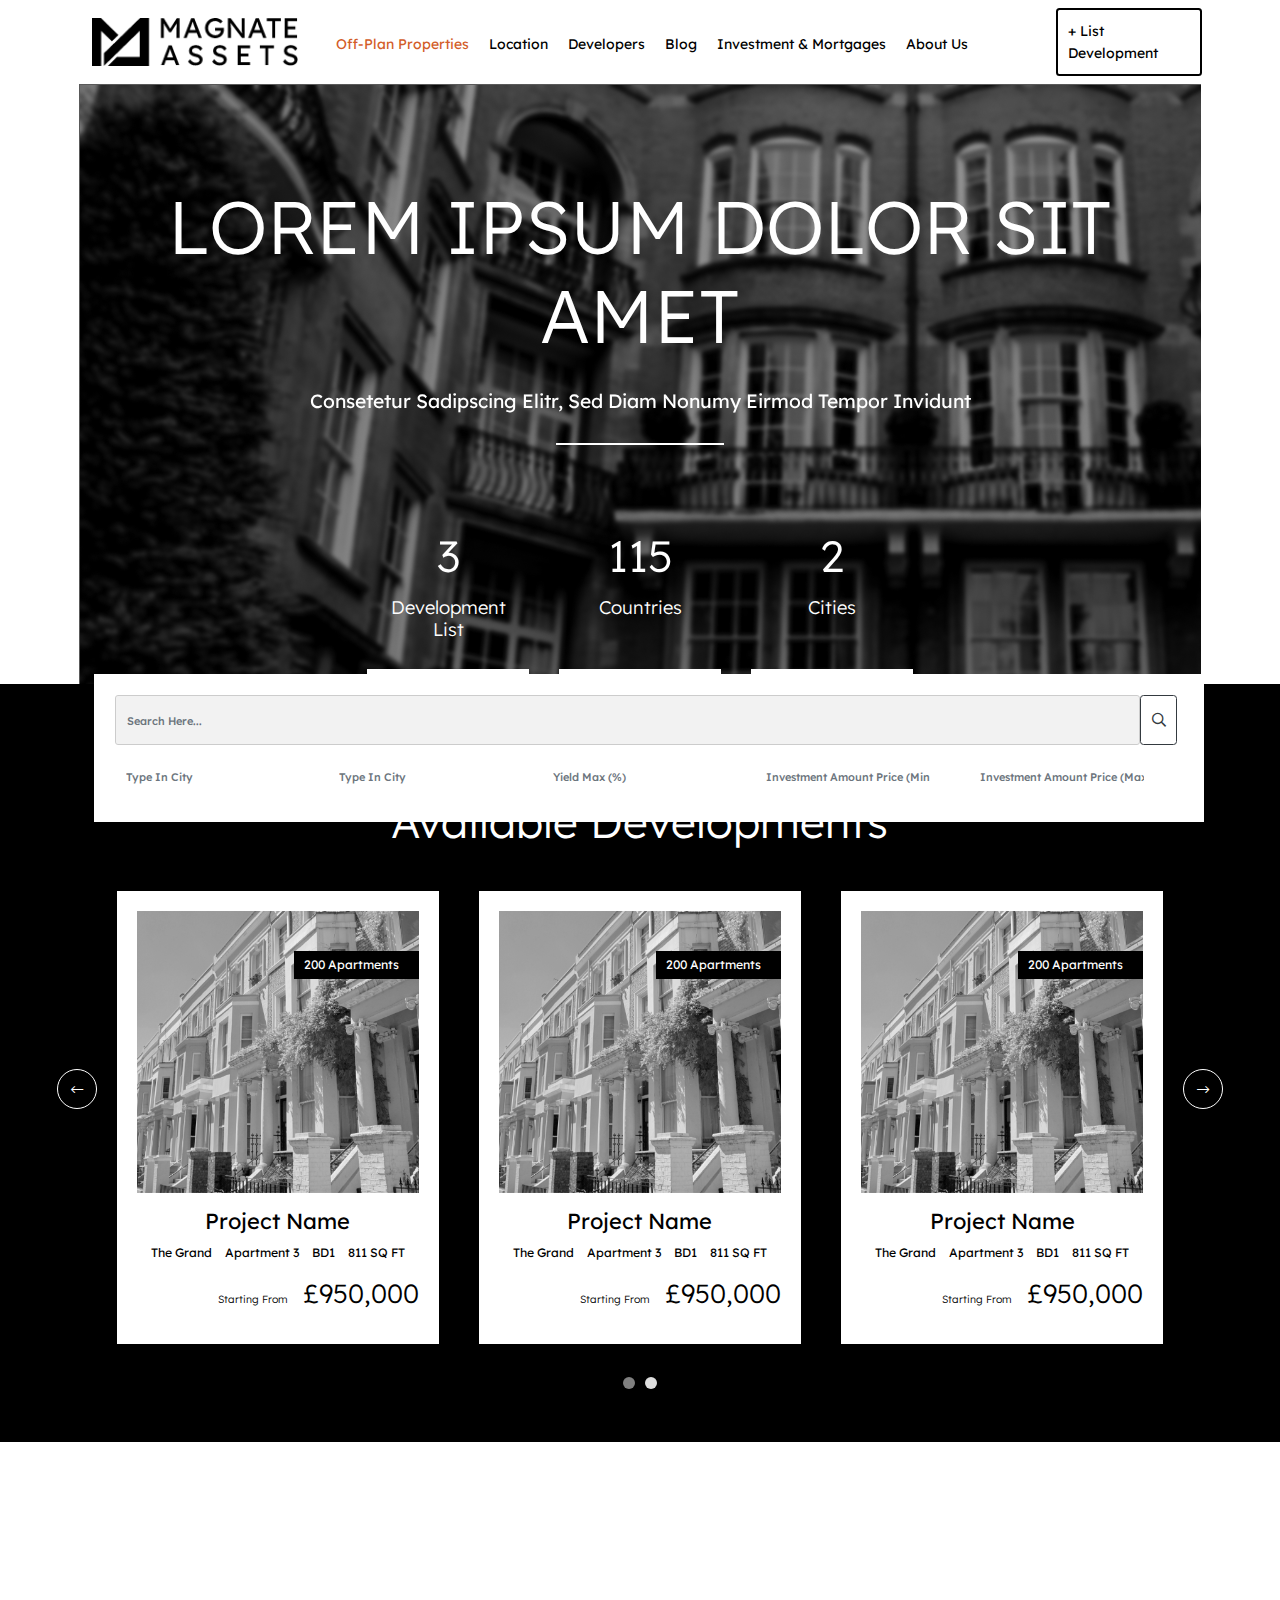
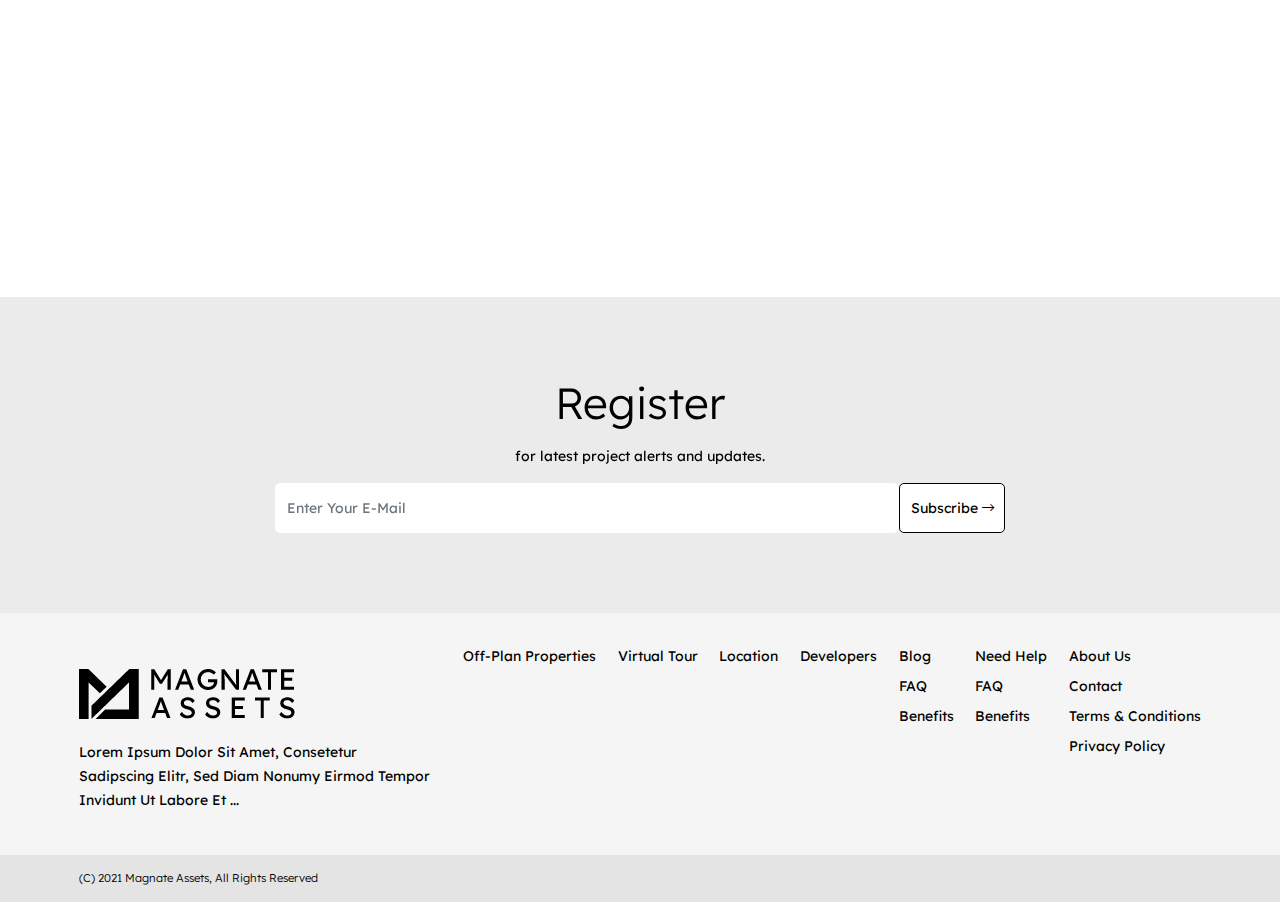
<file: index.html>
<!DOCTYPE html>
<html lang="en">
<head>
    <meta charset="utf-8">
    <meta http-equiv="X-UA-Compatible" content="IE=edge">
    <meta name="viewport" content="width=device-width, initial-scale=1, shrink-to-fit=no">
    <title> Magnate Assets </title>
    <link rel="icon" type="assets/img/favicon.ico" href="assets/img/favicon.ico" />
    <meta name="description" content="DigitalNexa Theme">
    <meta name="author" content="azaki">
    <meta name="theme-color" content="#000000"/>    
    <!-- CSS -->
    <link href="assets/css/main.css" rel="stylesheet" >

</head>
<body>
<b class="screen-overlay"></b>

<!-- header -->
<header>
 <div class="fixedbar">
      <nav class="navbar navbar-expand-lg">
        <div class="container-fluid">
            <a class="navbar-brand" href="index.html"><img src="./assets/img/logo.png" alt="" height=""></a>
             <button class="navbar-toggler" type="button" data-toggle="collapse" data-trigger="#navbarNav" aria-controls="navbarNav" aria-expanded="false" aria-label="Toggle navigation">
                 <i class="fal fa-bars"></i>
             </button>
            
            <div id="navbarNav" class="mobile-offcanvas navbar navbar-expand-lg">
                <div class="offcanvas-header">  
                    <a href="#" class="offcanvas-close float-right"> &times </a>
                    <h5 class="py-2 text-white"></h5>
                </div>
                
                <ul class="nav navbar-nav ml-auto">
                    <li class="nav-item">
                        <a class="nav-link active" href="off-Plan.html">
                    Off-Plan Properties
                  </a>
                    </li>
                    <li class="nav-item">
                        <a class="nav-link" href="location.html">
                            Location     
                        </a>
                    </li>
                    <li class="nav-item">
                       <a class="nav-link" href="developers.html"> Developers </a>
                    </li>
                    <li class="nav-item">
                        <a class="nav-link" href="offers.html">
                            Blog     
                        </a>
                    </li>
                    <li class="nav-item">
                        <a class="nav-link" href="investment&mortgage.html">
                    Investment & Mortgages
                  </a>
                    </li>
                    <li class="nav-item">
                        <a class="nav-link" href="about.html">
                           About Us     
                        </a>
                    </li>
                    <li class="nav-item">
                        <a class="nav-link" href="contact.html">
                            Contact
                        </a>
                    </li>
                 </ul>
                 <div class="ml-5 list-development">
                    <a href="#/" class="bordered rounded">
                        + List Development
                    </a>
                </div>
             </div>
        </div>
    </nav>
 </div>
</header>
<!-- Navigation -->
<section class="intro" id="home">
<!-- start div Swiper -->
 
    <div class="container-fluid">
        <div class="relative introContent"  style="background:url('./assets/img/intro.png')">
            <div class="caption text-center">
                <h1 class="text-white" data-aos="fade-up">Lorem Ipsum Dolor Sit Amet</h1>
                <p class="text-white m-0" data-aos="fade-up">Consetetur Sadipscing Elitr, Sed Diam Nonumy Eirmod Tempor Invidunt </p>
                <div class="seprator"></div>
            </div>
            <div class="statistics">
                <div class="row justify-content-center">
                    <div class="col-md-2">
                        <div class="h-100 p-4 border-bottom-white text-center">
                            <h2 class="font-weight-light text-white" data-aos="zoom-in"><span class="counter" data-count="5"></span></h2>
                            <h5 class="cap  text-white">Development List</h5>
                        </div>
                    </div>
                    <div class="col-md-2">
                        <div class="h-100 p-4 border-bottom-white text-center">
                            <h2 class="font-weight-light text-white" data-aos="zoom-in"><span class="counter" data-count="165">0</span></h2>
                            <h5 class="cap  text-white">Countries</h5>
                        </div>
                    </div>
                    <div class="col-md-2">
                        <div class="h-100 p-4 border-bottom-white text-center">
                            <h2 class="font-weight-light text-white" data-aos="zoom-in"><span class="counter" data-count="3">0</span></h2>
                            <h5 class="cap  text-white">Cities</h5>
                        </div>
                    </div>
                </div>
            </div>
                        
            <div class="search">
                <div class="container">
                    <div class="over">
                    <div class="whitebg pt-4 pb-3 pl-4 pr-4" data-aos="fade-up">
                        <form action="">
                            <div class="form-inline first w-100">
                                <div class="form-group">
                                <label for="inputPassword2" class="sr-only">Search Here...</label>
                                <input type="text" class="form-control m-0" id="inputPassword2" placeholder="Search Here...">
                                </div>
                                <button type="submit" class="btn btn-outline-dark"><i class="far fa-search"></i></button>
                            </div>
                            <div class="form-inline mt-3">
                                <div class="form-group w-20">
                                    <input type="number" class="form-control border-0" placeholder="Type In City">
                                </div>
                                <div class="form-group w-20">
                                    <input type="number" class="form-control border-0" placeholder="Type In City">
                                </div>
                                <div class="form-group w-20">
                                    <input type="number" class="form-control border-0" placeholder="Yield Max (%)">
                                </div>
                                <div class="form-group w-20">
                                    <input type="number" class="form-control border-0" placeholder="Investment Amount Price (Min)">
                                </div>
                                <div class="form-group w-20">
                                    <input type="number" class="form-control border-0" placeholder="Investment Amount Price (Max)">
                                </div>
                                
                            </div>
                        </form>
                    </div>
                </div>
                </div>
            </div>
        </div>
    </div>

<!-- end div swiper -->
</section>

<section class="developers blackbg text-center p-5">
    <div class="container-fluid">
        <div class="mt5">
            <h2 class="text-white mb-5">Available Developments</h2>
        </div>

        <div class="owl-carousel developments owl-theme">
            <div class="item">
                <div class="image relative">
                    <a href="#/"><img src="./assets/img/project.png" alt=""></a>
                    <span>200 Apartments</span>
                </div>
                <div class="caption whitebg">
                    <h4><a href="#/">Project Name</a></h4>
                    <div class="spacifications">
                        <span>
                            The Grand
                        </span>
                        <span>
                            Apartment 3
                        </span>
                        <span>
                            BD1
                        </span>
                        <span>
                            811 SQ FT
                        </span>
                    </div>
                </div>
                <div class="text-right">
                    <h3><span>Starting From</span>£950,000</h3>
                </div>
                
            </div>

            <div class="item">
                <div class="image relative">
                    <a href="#/"><img src="./assets/img/project.png" alt=""></a>
                    <span>200 Apartments</span>
                </div>
                <div class="caption whitebg">
                    <h4><a href="#/">Project Name</a></h4>
                    <div class="spacifications">
                        <span>
                            The Grand
                        </span>
                        <span>
                            Apartment 3
                        </span>
                        <span>
                            BD1
                        </span>
                        <span>
                            811 SQ FT
                        </span>
                    </div>
                </div>
                <div class="text-right">
                    <h3><span>Starting From</span>£950,000</h3>
                </div>
                
            </div>

            <div class="item">
                <div class="image relative">
                    <a href="#/"><img src="./assets/img/project.png" alt=""></a>
                    <span>200 Apartments</span>
                </div>
                <div class="caption whitebg">
                    <h4><a href="#/">Project Name</a></h4>
                    <div class="spacifications">
                        <span>
                            The Grand
                        </span>
                        <span>
                            Apartment 3
                        </span>
                        <span>
                            BD1
                        </span>
                        <span>
                            811 SQ FT
                        </span>
                    </div>
                </div>
                <div class="text-right">
                    <h3><span>Starting From</span>£950,000</h3>
                </div>
                
            </div>

            <div class="item">
                <div class="image relative">
                    <a href="#/"><img src="./assets/img/project.png" alt=""></a>
                    <span>200 Apartments</span>
                </div>
                <div class="caption whitebg">
                    <h4><a href="#/">Project Name</a></h4>
                    <div class="spacifications">
                        <span>
                            The Grand
                        </span>
                        <span>
                            Apartment 3
                        </span>
                        <span>
                            BD1
                        </span>
                        <span>
                            811 SQ FT
                        </span>
                    </div>
                </div>
                <div class="text-right">
                    <h3><span>Starting From</span>£950,000</h3>
                </div>
                
            </div>

            <div class="item">
                <div class="image relative">
                    <a href="#/"><img src="./assets/img/project.png" alt=""></a>
                    <span>200 Apartments</span>
                </div>
                <div class="caption whitebg">
                    <h4><a href="#/">Project Name</a></h4>
                    <div class="spacifications">
                        <span>
                            The Grand
                        </span>
                        <span>
                            Apartment 3
                        </span>
                        <span>
                            BD1
                        </span>
                        <span>
                            811 SQ FT
                        </span>
                    </div>
                </div>
                <div class="text-right">
                    <h3><span>Starting From</span>£950,000</h3>
                </div>
                
            </div>
        </div>
        
    </div>
</section>
<!-- / -->

<section class="developers-carousel whitebg text-center p-5"  data-aos="fade-up">
    <div class="container-fluid">
        <h2 class="mb-5">Developers</h2>

        <div class="owl-carousel developer owl-theme">
            <div class="item">
                <div class="image relative">
                    <img src="./assets/img/logo2.png" alt="">
                    <span>200 Apartments</span>
                </div>
            </div>

            <div class="item">
                <div class="image relative">
                    <img src="./assets/img/logo2.png" alt="">
                    <span>200 Apartments</span>
                </div>
            </div>

            <div class="item">
                <div class="image relative">
                    <img src="./assets/img/logo2.png" alt="">
                    <span>200 Apartments</span>
                </div>
            </div>

            <div class="item">
                <div class="image relative">
                    <img src="./assets/img/logo2.png" alt="">
                    <span>200 Apartments</span>
                </div>
            </div>

            <div class="item">
                <div class="image relative">
                    <img src="./assets/img/logo2.png" alt="">
                    <span>200 Apartments</span>
                </div>
            </div>
            <div class="item">
                <div class="image relative">
                    <img src="./assets/img/logo2.png" alt="">
                    <span>200 Apartments</span>
                </div>
            </div>
            <div class="item">
                <div class="image relative">
                    <img src="./assets/img/logo2.png" alt="">
                    <span>200 Apartments</span>
                </div>
            </div>
        </div>
        
    </div>
</section>
<!-- / -->


<section class="newsletterBlock">
    <div class="container">
        <div class="row justify-content-center align-items-center">
            <div class="col-sm-8">
                <div class="content">
                    <form>
                        <h2>Register</h2>
                        <p>for latest project alerts and updates.</p>
                        <div class="input-group">
                            <input type="email" class="form-control" placeholder="Enter Your E-Mail">
                            <span class="input-group-btn">
                                <button class="btn" type="submit">Subscribe  <i class='fal fa-long-arrow-right'></i></button>
                            </span>
                        </div>
                    </form>
                </div>
            </div>
        </div>
    </div>
</section>
<!-- / -->

<footer>
    <div class="footer-container text-white pt-5">
        <div class="container-fluid">
            <div class="row">
                <div class="col-md-4 borderright">
                    <h3><img src="./assets/img/logo.png" alt=""></h3>
                    <div class="other-links mt-4">
                        <p>
                            Lorem Ipsum Dolor Sit Amet, Consetetur Sadipscing Elitr, Sed Diam Nonumy Eirmod Tempor Invidunt Ut Labore Et ...
                        </p>
                    </div> 
                    
                </div>
                <div class="col-md-8 borderright">
                    <div class="other-links">
                        <ul class="d-flex justify-content-between">
                            <li>
                                <a href="#/">Off-Plan Properties</a>
                            </li>
                            <li>
                                <a href="virtual-tour.html">Virtual Tour</a>
                            </li>
                            <li>
                                <a href="location.html">Location</a>
                            </li>
                            <li>
                                <a href="developers.html">Developers</a>
                            </li>
                            <li>
                                <a href="#/">Blog</a>
                                <ul>
                                    <li><a href="faq.html">FAQ</a></li>
                                    <li><a href="benefits.html">Benefits</a></li>
                                </ul>
                            </li>
                            <li>
                                <a href="#/">Need Help</a>
                                <ul>
                                    <li><a href="faq.html">FAQ</a></li>
                                    <li><a href="benefits.html">Benefits</a></li>
                                </ul>

                            </li>
                            <li>
                                <a href="#/">About Us</a>
                                <ul>
                                    <li><a href="">Contact</a></li>
                                    <li><a href="">Terms & Conditions</a></li>
                                    <li><a href="">Privacy Policy</a></li>
                                    </ul>

                            </li>
                        </ul>
                    </div> 
                </div>
            </div>
        </div>
        <div class="">
            <div class="footerbottom">
                <div class="container-fluid">
                    <div class="row">        
                        <div class="col-md-12 text-left">
                            <p>
                                (C) 2021 Magnate Assets, All Rights Reserved
                            </p>
                        </div>
                    </div>
                </div>
            </div>
        </div>
    </div>
</footer>
<!-- /Footer -->

<!-- Bootstrap core JavaScript -->
<script type="text/javascript" src="assets/js/jquery.min.js"></script>
<script type="text/javascript" src="assets/js/popper.min.js"></script>
<script type="text/javascript" src="assets/js/bootstrap.min.js"></script>
<script src="assets/js/owl.carousel.min.js"></script>
<script src="assets/js/select2.min.js"></script>

<!-- Animation -->
<script src="assets/js/parallax.min.js"></script>
<script src="assets/js/aos.js"></script>

<!-- Custom -->
<script src="assets/js/custom.js"></script>




</body>
</html>
</file>
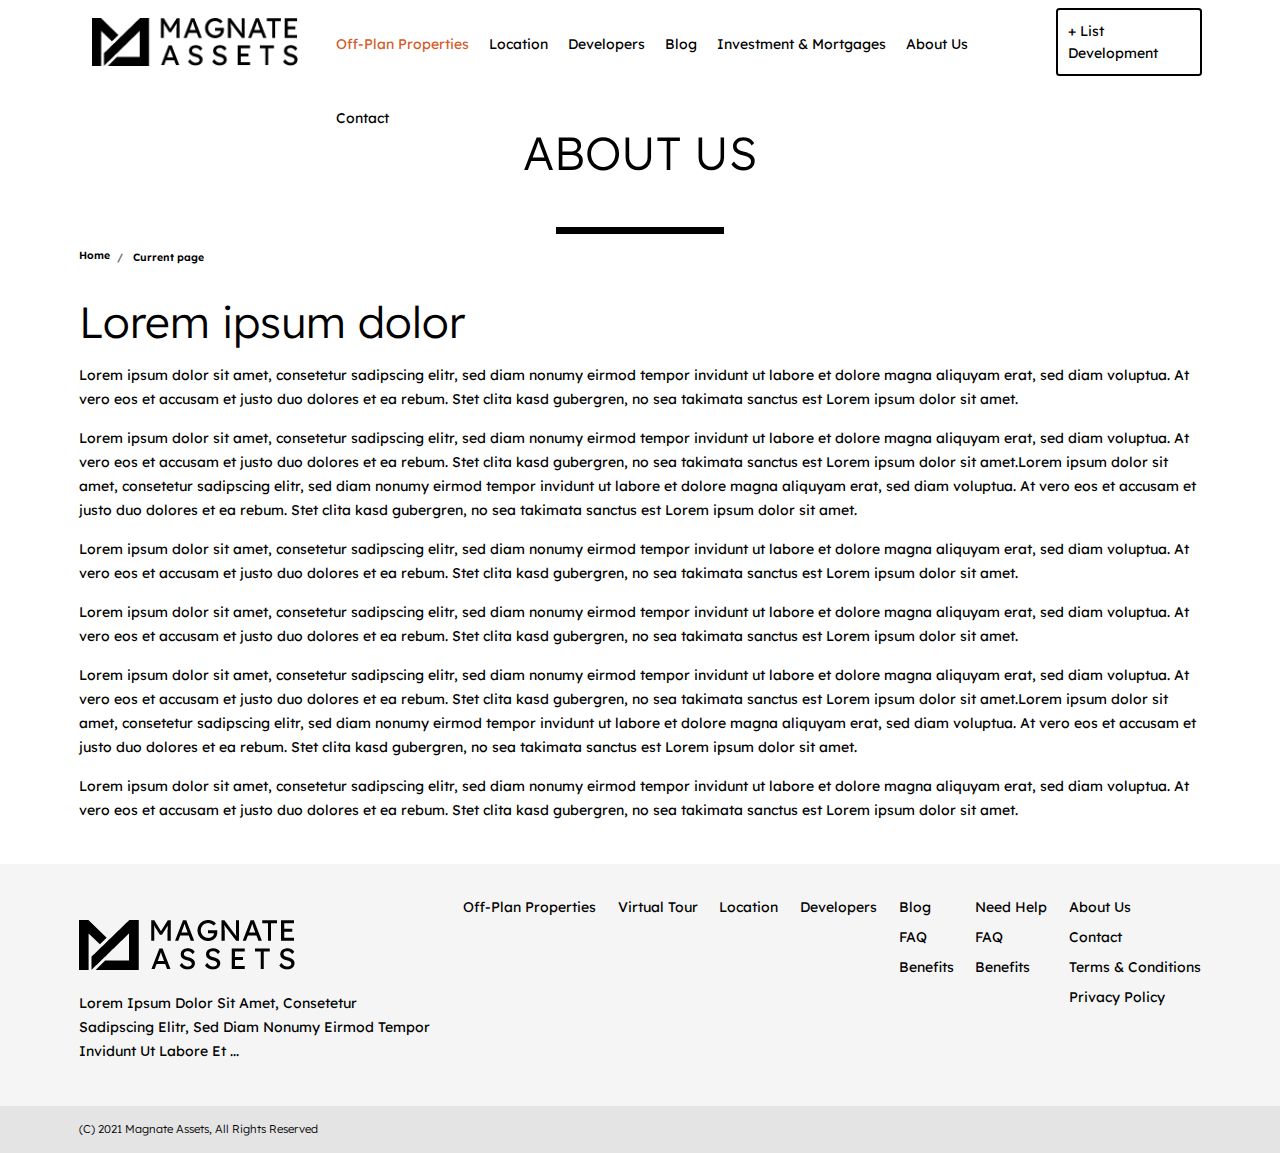
<file: about.html>
<!DOCTYPE html>
<html lang="en">
  <head>
    <meta charset="utf-8" />
    <meta http-equiv="X-UA-Compatible" content="IE=edge" />
    <meta
      name="viewport"
      content="width=device-width, initial-scale=1, shrink-to-fit=no"
    />
    <title>Magnate Assets</title>
    <link
      rel="icon"
      type="assets/img/favicon.ico"
      href="assets/img/favicon.ico"
    />
    <meta name="description" content="DigitalNexa Theme" />
    <meta name="author" content="azaki" />
    <meta name="theme-color" content="#000000" />
    <!-- CSS -->
    <link href="assets/css/main.css" rel="stylesheet" />
  </head>
  <body>
    <b class="screen-overlay"></b>

    <!-- header -->
    <header>
      <div class="fixedbar">
        <nav class="navbar navbar-expand-lg">
          <div class="container-fluid">
            <a class="navbar-brand" href="index.html"
              ><img src="./assets/img/logo.png" alt="" height=""
            /></a>
            <button
              class="navbar-toggler"
              type="button"
              data-toggle="collapse"
              data-trigger="#navbarNav"
              aria-controls="navbarNav"
              aria-expanded="false"
              aria-label="Toggle navigation"
            >
              <i class="fal fa-bars"></i>
            </button>

            <div
              id="navbarNav"
              class="mobile-offcanvas navbar navbar-expand-lg"
            >
              <div class="offcanvas-header">
                <a href="#" class="offcanvas-close float-right"> &times </a>
                <h5 class="py-2 text-white"></h5>
              </div>

              <ul class="nav navbar-nav ml-auto">
                <li class="nav-item">
                  <a class="nav-link active" href="off-Plan.html">
                    Off-Plan Properties
                  </a>
                </li>
                <li class="nav-item">
                  <a class="nav-link" href="location.html"> Location </a>
                </li>
                <li class="nav-item">
                  <a class="nav-link" href="developers.html"> Developers </a>
                </li>
                <li class="nav-item">
                  <a class="nav-link" href="offers.html"> Blog </a>
                </li>
                <li class="nav-item">
                  <a class="nav-link" href="investment&mortgage.html">
                    Investment & Mortgages
                  </a>
                </li>
                <li class="nav-item">
                  <a class="nav-link" href="about.html"> About Us </a>
                </li>
                <li class="nav-item">
                  <a class="nav-link" href="contact.html"> Contact </a>
                </li>
              </ul>
              <div class="ml-5 list-development">
                <a href="#/" class="bordered rounded"> + List Development </a>
              </div>
            </div>
          </div>
        </nav>
      </div>
    </header>
    <!-- Navigation -->
    <section class="inner">
      <!-- start div Swiper -->

      <div class="container-fluid">
        <div class="relative introContent">
          <div class="caption text-center mt-5">
            <h1 class="text-uppercase" data-aos="fade-up">
                About Us
            </h1>
            <div class="seprator black"></div>
          </div>
        </div>
      </div>

      <!-- end div swiper -->
    </section>

    <section class="content">
      <div class="container-fluid">
        <div class="breadCrumb top0 w-100">
          <nav aria-label="breadcrumb">
            <ol class="breadcrumb bg-transparent pl-0">
              <li class="breadcrumb-item text-black"><a href="#">Home</a></li>
              <li class="breadcrumb-item text-black active" aria-current="page">
                Current page
              </li>
            </ol>
          </nav>
        </div>

        <div class="row">
          <div class="col-md-12">
            
            <div class="content mb-5">
                <h2>Lorem ipsum dolor</h2>
                <p>
                  Lorem ipsum dolor sit amet, consetetur sadipscing elitr, sed diam nonumy eirmod tempor invidunt ut labore et dolore magna aliquyam erat, sed diam voluptua. At vero eos et accusam et justo duo dolores et ea rebum. Stet clita kasd gubergren, no sea takimata sanctus est Lorem ipsum dolor sit amet.
                </p>
                <p>
                  Lorem ipsum dolor sit amet, consetetur sadipscing elitr, sed diam nonumy eirmod tempor invidunt ut labore et dolore magna aliquyam erat, sed diam voluptua. At vero eos et accusam et justo duo dolores et ea rebum. Stet clita kasd gubergren, no sea takimata sanctus est Lorem ipsum dolor sit amet.Lorem ipsum dolor sit amet, consetetur sadipscing elitr, sed diam nonumy eirmod tempor invidunt ut labore et dolore magna aliquyam erat, sed diam voluptua. At vero eos et accusam et justo duo dolores et ea rebum. Stet clita kasd gubergren, no sea takimata sanctus est Lorem ipsum dolor sit amet.
                </p>
                <p>
                  Lorem ipsum dolor sit amet, consetetur sadipscing elitr, sed diam nonumy eirmod tempor invidunt ut labore et dolore magna aliquyam erat, sed diam voluptua. At vero eos et accusam et justo duo dolores et ea rebum. Stet clita kasd gubergren, no sea takimata sanctus est Lorem ipsum dolor sit amet.                  
                </p>

                <p>
                  Lorem ipsum dolor sit amet, consetetur sadipscing elitr, sed diam nonumy eirmod tempor invidunt ut labore et dolore magna aliquyam erat, sed diam voluptua. At vero eos et accusam et justo duo dolores et ea rebum. Stet clita kasd gubergren, no sea takimata sanctus est Lorem ipsum dolor sit amet.
                </p>
                <p>
                  Lorem ipsum dolor sit amet, consetetur sadipscing elitr, sed diam nonumy eirmod tempor invidunt ut labore et dolore magna aliquyam erat, sed diam voluptua. At vero eos et accusam et justo duo dolores et ea rebum. Stet clita kasd gubergren, no sea takimata sanctus est Lorem ipsum dolor sit amet.Lorem ipsum dolor sit amet, consetetur sadipscing elitr, sed diam nonumy eirmod tempor invidunt ut labore et dolore magna aliquyam erat, sed diam voluptua. At vero eos et accusam et justo duo dolores et ea rebum. Stet clita kasd gubergren, no sea takimata sanctus est Lorem ipsum dolor sit amet.
                </p>
                <p>
                  Lorem ipsum dolor sit amet, consetetur sadipscing elitr, sed diam nonumy eirmod tempor invidunt ut labore et dolore magna aliquyam erat, sed diam voluptua. At vero eos et accusam et justo duo dolores et ea rebum. Stet clita kasd gubergren, no sea takimata sanctus est Lorem ipsum dolor sit amet.                  
                </p>

              </div>

          </div>
          
        </div>
        <!-- / -->
      </div>
    </section>
    <!-- / -->

    <footer>
      <div class="footer-container text-white pt-5">
        <div class="container-fluid">
          <div class="row">
            <div class="col-md-4 borderright">
              <h3><img src="./assets/img/logo.png" alt="" /></h3>
              <div class="other-links mt-4">
                <p>
                  Lorem Ipsum Dolor Sit Amet, Consetetur Sadipscing Elitr, Sed
                  Diam Nonumy Eirmod Tempor Invidunt Ut Labore Et ...
                </p>
              </div>
            </div>
            <div class="col-md-8 borderright">
              <div class="other-links">
                <ul class="d-flex justify-content-between">
                  <li>
                    <a href="#/">Off-Plan Properties</a>
                  </li>
                  <li>
                    <a href="virtual-tour.html">Virtual Tour</a>
                  </li>
                  <li>
                    <a href="location.html">Location</a>
                  </li>
                  <li>
                    <a href="developers.html">Developers</a>
                  </li>
                  <li>
                    <a href="#/">Blog</a>
                    <ul>
                      <li><a href="faq.html">FAQ</a></li>
                      <li><a href="benefits.html">Benefits</a></li>
                    </ul>
                  </li>
                  <li>
                    <a href="#/">Need Help</a>
                    <ul>
                      <li><a href="faq.html">FAQ</a></li>
                      <li><a href="benefits.html">Benefits</a></li>
                    </ul>
                  </li>
                  <li>
                    <a href="#/">About Us</a>
                    <ul>
                      <li><a href="">Contact</a></li>
                      <li><a href="">Terms & Conditions</a></li>
                      <li><a href="">Privacy Policy</a></li>
                    </ul>
                  </li>
                </ul>
              </div>
            </div>
          </div>
        </div>
        <div class="">
          <div class="footerbottom">
            <div class="container-fluid">
              <div class="row">
                <div class="col-md-12 text-left">
                  <p>(C) 2021 Magnate Assets, All Rights Reserved</p>
                </div>
              </div>
            </div>
          </div>
        </div>
      </div>
    </footer>
    <!-- /Footer -->

    <!-- Bootstrap core JavaScript -->
    <script type="text/javascript" src="assets/js/jquery.min.js"></script>
    <script type="text/javascript" src="assets/js/popper.min.js"></script>
    <script type="text/javascript" src="assets/js/bootstrap.min.js"></script>
    <script src="assets/js/owl.carousel.min.js"></script>
    <script src="assets/js/select2.min.js"></script>

    <!-- Animation -->
    <script src="assets/js/parallax.min.js"></script>
    <script src="assets/js/aos.js"></script>

    <!-- Custom -->
    <script src="assets/js/custom.js"></script>
  </body>
</html>
</file>
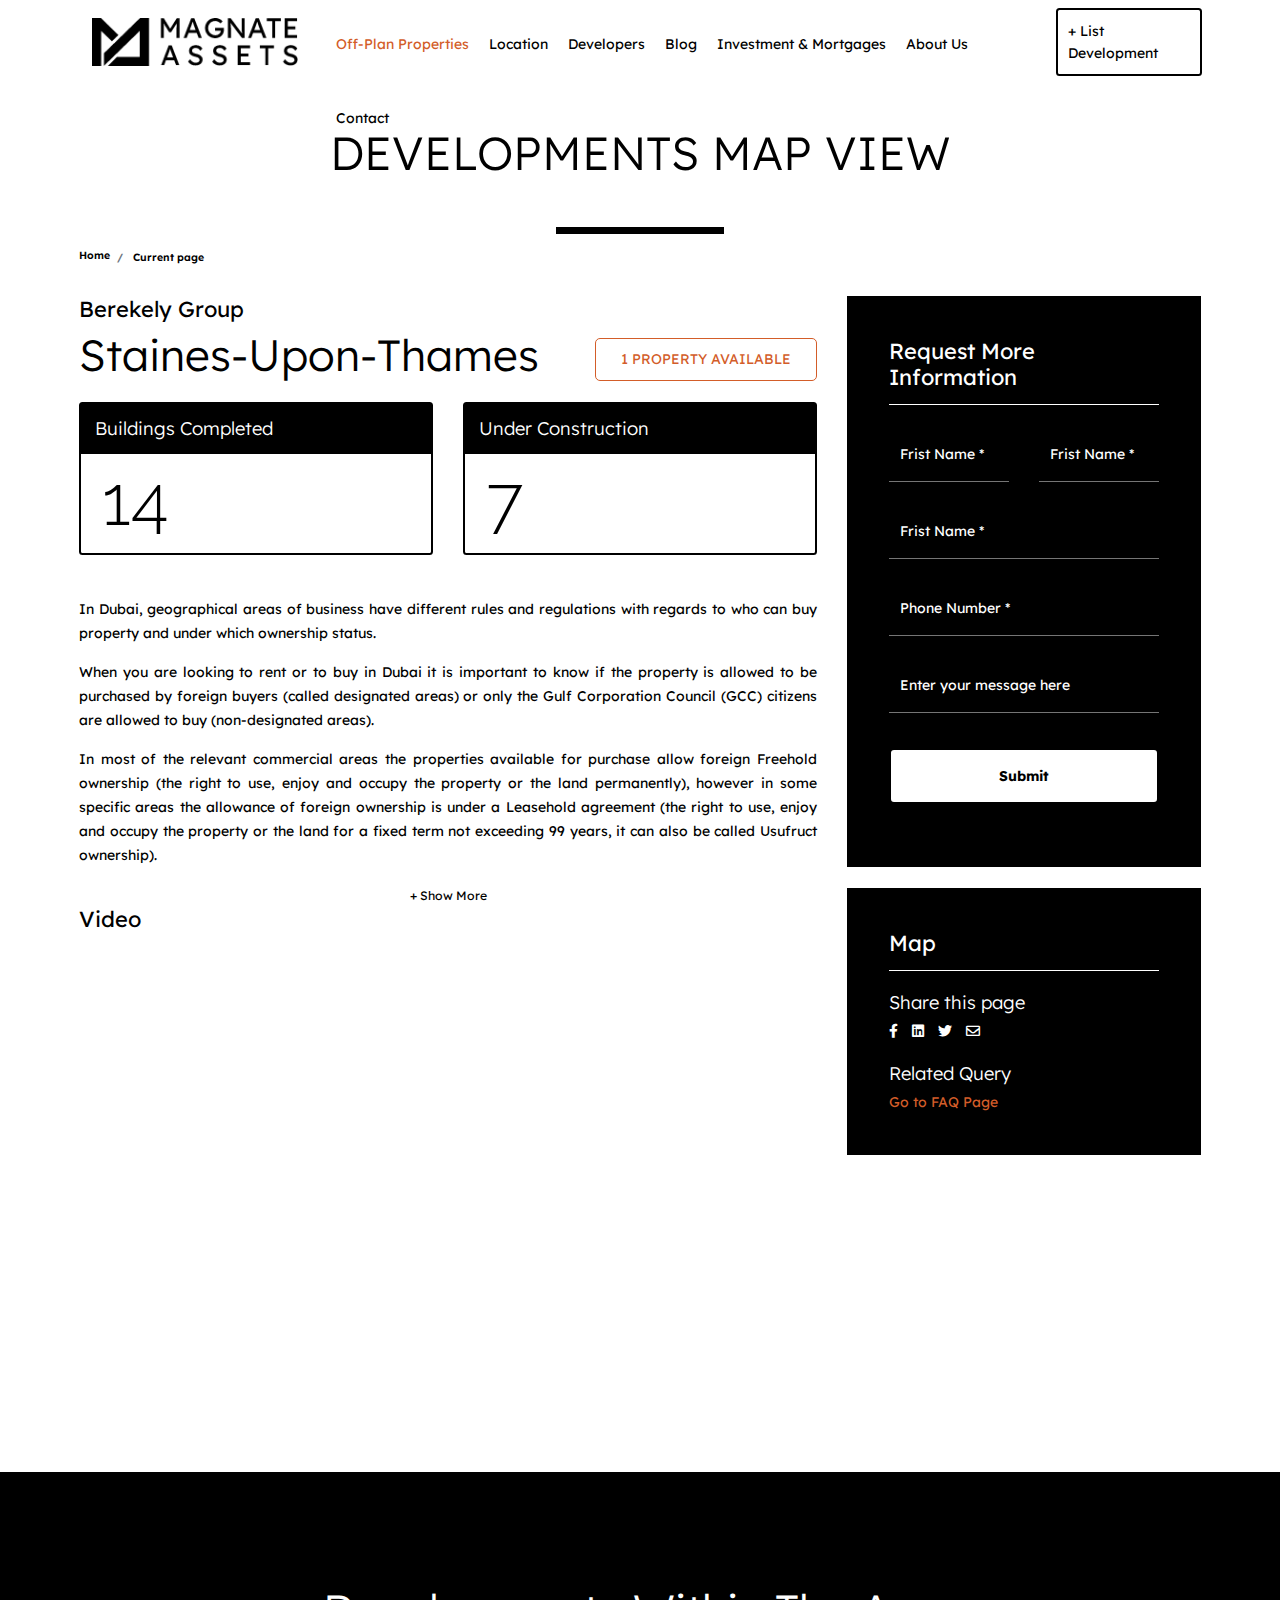
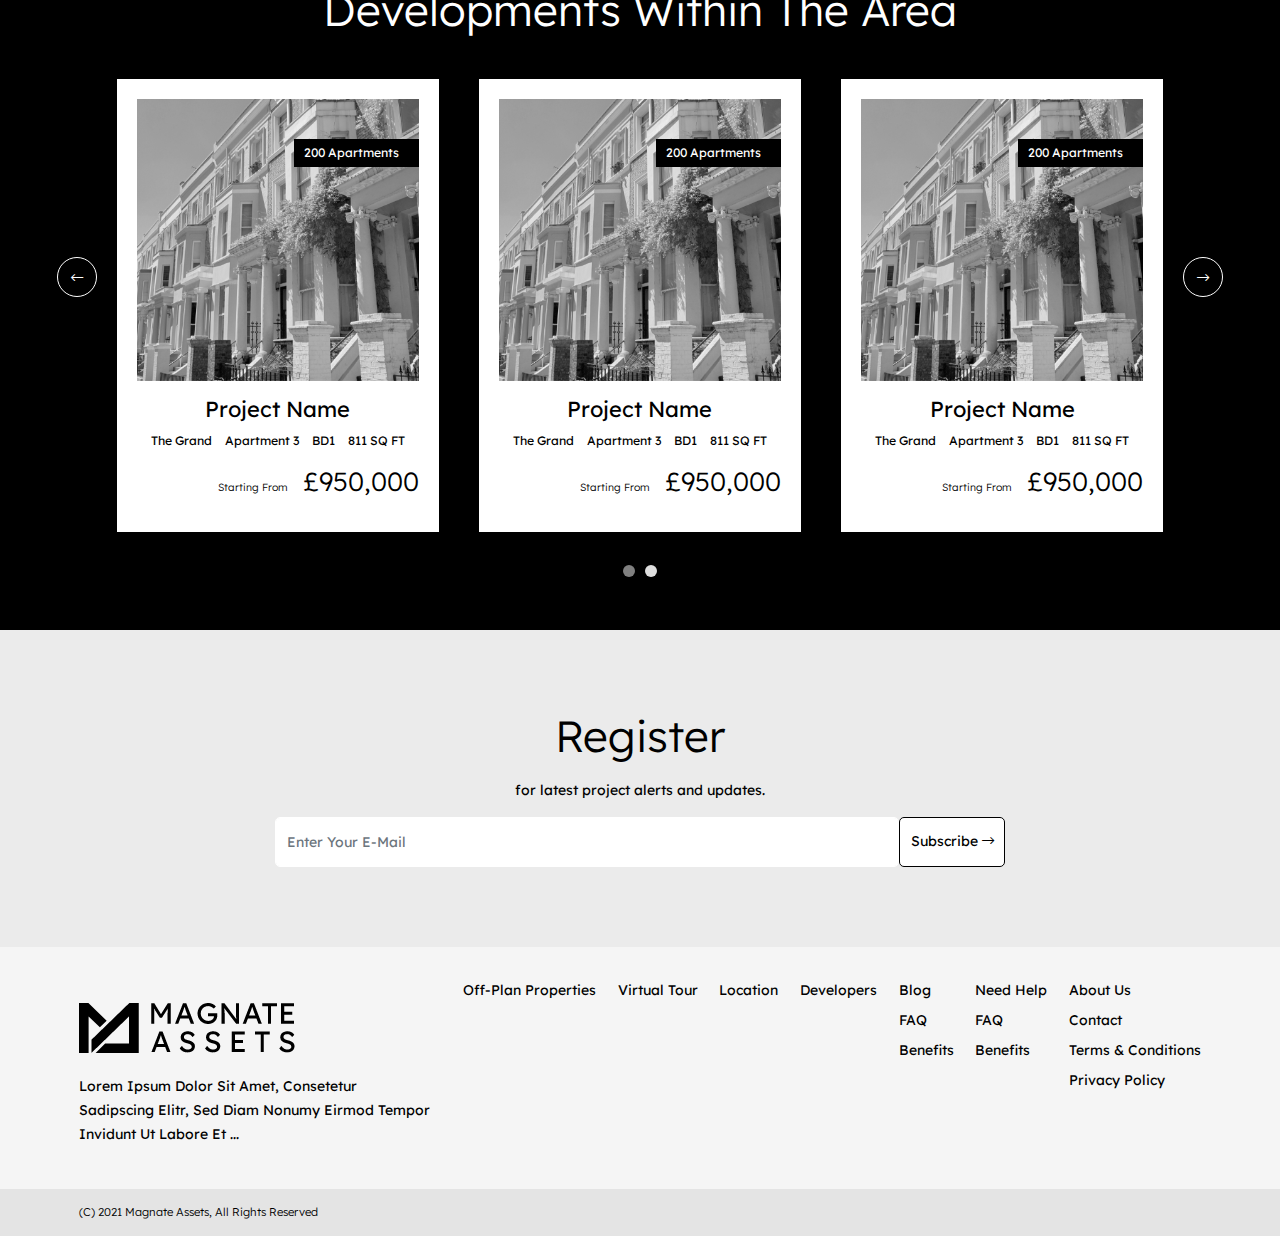
<file: area.html>
<!DOCTYPE html>
<html lang="en">
  <head>
    <meta charset="utf-8" />
    <meta http-equiv="X-UA-Compatible" content="IE=edge" />
    <meta
      name="viewport"
      content="width=device-width, initial-scale=1, shrink-to-fit=no"
    />
    <title>Magnate Assets</title>
    <link
      rel="icon"
      type="assets/img/favicon.ico"
      href="assets/img/favicon.ico"
    />
    <meta name="description" content="DigitalNexa Theme" />
    <meta name="author" content="azaki" />
    <meta name="theme-color" content="#000000" />
    <!-- CSS -->
    <link href="assets/css/main.css" rel="stylesheet" />
  </head>
  <body>
    <b class="screen-overlay"></b>

    <!-- header -->
    <header>
      <div class="fixedbar">
        <nav class="navbar navbar-expand-lg">
          <div class="container-fluid">
            <a class="navbar-brand" href="index.html"
              ><img src="./assets/img/logo.png" alt="" height=""
            /></a>
            <button
              class="navbar-toggler"
              type="button"
              data-toggle="collapse"
              data-trigger="#navbarNav"
              aria-controls="navbarNav"
              aria-expanded="false"
              aria-label="Toggle navigation"
            >
              <i class="fal fa-bars"></i>
            </button>

            <div
              id="navbarNav"
              class="mobile-offcanvas navbar navbar-expand-lg"
            >
              <div class="offcanvas-header">
                <a href="#" class="offcanvas-close float-right"> &times </a>
                <h5 class="py-2 text-white"></h5>
              </div>

              <ul class="nav navbar-nav ml-auto">
                <li class="nav-item">
                  <a class="nav-link active" href="off-Plan.html">
                    Off-Plan Properties
                  </a>
                </li>
                <li class="nav-item">
                  <a class="nav-link" href="location.html"> Location </a>
                </li>
                <li class="nav-item">
                  <a class="nav-link" href="developers.html"> Developers </a>
                </li>
                <li class="nav-item">
                  <a class="nav-link" href="offers.html"> Blog </a>
                </li>
                <li class="nav-item">
                  <a class="nav-link" href="investment&mortgage.html">
                    Investment & Mortgages
                  </a>
                </li>
                <li class="nav-item">
                  <a class="nav-link" href="about.html"> About Us </a>
                </li>
                <li class="nav-item">
                  <a class="nav-link" href="contact.html"> Contact </a>
                </li>
              </ul>
              <div class="ml-5 list-development">
                <a href="#/" class="bordered rounded"> + List Development </a>
              </div>
            </div>
          </div>
        </nav>
      </div>
    </header>
    <!-- Navigation -->
    <section class="inner">
      <!-- start div Swiper -->

      <div class="container-fluid">
        <div class="relative introContent">
          <div class="caption text-center mt-5">
            <h1 class="text-uppercase" data-aos="fade-up">
              Developments Map View
            </h1>
            <div class="seprator black"></div>
          </div>
        </div>
      </div>

      <!-- end div swiper -->
    </section>

    <section class="content">
      <div class="container-fluid">
        <div class="breadCrumb top0 w-100">
          <nav aria-label="breadcrumb">
            <ol class="breadcrumb bg-transparent pl-0">
              <li class="breadcrumb-item text-black"><a href="#">Home</a></li>
              <li class="breadcrumb-item text-black active" aria-current="page">
                Current page
              </li>
            </ol>
          </nav>
        </div>

        <div class="row">
          <div class="col-md-8">
            <div class="row align-items-end mb-5">
              <div class="col-md-8">
                <h4>Berekely Group</h4>
                <h2 class="mb-0">Staines-Upon-Thames</h2>
              </div>
              <div class="col-md-4 text-right">
                <a href="#/" class="border-orange text-orange d-inline-block">
                    1 PROPERTY AVAILABLE
                </a>
              </div>
              <div class="col-md-6">
                <div class="rounded bordered p-0 mt-4 w-100">
                  <div class="black-bg">
                    <h5 class="text-white mb-0 p-3">Buildings Completed</h5>
                  </div>
                  <h3 class="p-4 h3"><span class="counter" data-count="20">0</span></h3>
                </div>
              </div>
              <div class="col-md-6">
                <div class="rounded bordered p-0 mt-4 w-100">
                    <div class="black-bg">
                      <h5 class="text-white mb-0 p-3">Under Construction</h5>
                    </div>
                    <h3 class="h3 p-4"><span class="counter" data-count="10">0</span></h3>
                  </div>
              </div>
            </div>
            <div class="text-justify mt-4">
              <div class="content">
                <div class="abouttextitems">
                  <p>
                    In Dubai, geographical areas of business have different
                    rules and regulations with regards to who can buy property
                    and under which ownership status.
                  </p>
                  <p>
                    When you are looking to rent or to buy in Dubai it is
                    important to know if the property is allowed to be purchased
                    by foreign buyers (called designated areas) or only the Gulf
                    Corporation Council (GCC) citizens are allowed to buy
                    (non-designated areas).
                  </p>
                  <p>
                    In most of the relevant commercial areas the properties
                    available for purchase allow foreign Freehold ownership (the
                    right to use, enjoy and occupy the property or the land
                    permanently), however in some specific areas the allowance
                    of foreign ownership is under a Leasehold agreement (the
                    right to use, enjoy and occupy the property or the land for
                    a fixed term not exceeding 99 years, it can also be called
                    Usufruct ownership).
                  </p>

                  <p>
                    Plots of land can also be gifted by the Ruler of Dubai to a
                    UAE National at no cost to be developed by the grantee.
                    Granted/Gifted land is not Freehold and falls under various
                    restrictions.
                  </p>
                  <p>
                    All the real estate transactions in Dubai are registered at
                    the Dubai Land Department (DLD) and regulated by its Real
                    Estate Regulatory Agency (RERA). All real estate brokers in
                    Dubai must be certified and have to present their Broker
                    Card with their unique Broker Number (BRN). It is illegal to
                    work with non-certified brokers.
                  </p>
                </div>
              </div>
            </div>

            <h4>Video</h4>
            <div class="mt-5 mb-5">
              <iframe
                class=""
                src="https://www.google.com/maps/embed?pb=!1m18!1m12!1m3!1d28899.86201090335!2d55.11423056274502!3d25.119364928587718!2m3!1f0!2f0!3f0!3m2!1i1024!2i768!4f13.1!3m3!1m2!1s0x3e5f1529c2653b15%3A0x3dcabcae764a3e16!2sPalm%20Jumeirah!5e0!3m2!1sen!2seg!4v1627309017855!5m2!1sen!2seg"
                width="100%"
                height="450"
                style="border: 0"
                allowfullscreen=""
                loading="lazy"
              ></iframe>
            </div>
          </div>
          <div class="col-md-4">
            <div class="blackbg p-5">
              <h4 class="text-white">Request More Information</h4>
              <hr />
              <div class="row mt-4 formContainer">
                <div class="col-md-6">
                  <div class="form-group">
                    <input
                      type="text"
                      class="form-control"
                      placeholder="Frist Name *"
                    />
                  </div>
                </div>
                <div class="col-md-6">
                  <div class="form-group">
                    <input
                      type="text"
                      class="form-control"
                      placeholder="Frist Name *"
                    />
                  </div>
                </div>
                <div class="col-md-12">
                  <div class="form-group">
                    <input
                      type="email"
                      class="form-control"
                      placeholder="Frist Name *"
                    />
                  </div>
                </div>
                <div class="col-md-12">
                  <div class="form-group">
                    <input
                      type="text"
                      class="form-control"
                      placeholder="Phone Number *"
                    />
                  </div>
                </div>
                <div class="col-md-12">
                  <div class="form-group">
                    <input
                      type="text"
                      class="form-control"
                      placeholder="Enter your message here"
                    />
                  </div>
                </div>

                <div class="col-md-12">
                  <input
                    type="submit"
                    value="Submit"
                    class="black-button w-100"
                  />
                </div>
              </div>
            </div>
            <div class="blackbg p-5 mt-4">
              <h4 class="text-white">Map</h4>
              <hr />
              <h5 class="text-white mt-4">Share this page</h5>
              <div class="social">
                <a href="#/">
                  <i class="fab fa-facebook-f"></i>
                </a>
                <a href="#/">
                  <i class="fab fa-linkedin"></i>
                </a>
                <a href="#/">
                  <i class="fab fa-twitter"></i>
                </a>
                <a href="#/">
                  <i class="far fa-envelope"></i>
                </a>
              </div>
              <h5 class="text-white mt-4">Related Query</h5>
              <div class="social">
                <a href="#/" class="text-orange"> Go to FAQ Page </a>
              </div>
            </div>
          </div>
        </div>
        <!-- / -->
      </div>
    </section>
    <!-- / -->

    <section class="developers blackbg text-center p-5">
      <div class="container-fluid">
        <div class="mt5">
          <h2 class="text-white mb-5">Developments Within The Area</h2>
        </div>

        <div class="owl-carousel developments owl-theme">
          <div class="item">
            <div class="image relative">
              <a href="#/"><img src="./assets/img/project.png" alt="" /></a>
              <span>200 Apartments</span>
            </div>
            <div class="caption whitebg">
              <h4><a href="#/">Project Name</a></h4>
              <div class="spacifications">
                <span> The Grand </span>
                <span> Apartment 3 </span>
                <span> BD1 </span>
                <span> 811 SQ FT </span>
              </div>
            </div>
            <div class="text-right">
              <h3><span>Starting From</span>£950,000</h3>
            </div>
          </div>

          <div class="item">
            <div class="image relative">
              <a href="#/"><img src="./assets/img/project.png" alt="" /></a>
              <span>200 Apartments</span>
            </div>
            <div class="caption whitebg">
              <h4><a href="#/">Project Name</a></h4>
              <div class="spacifications">
                <span> The Grand </span>
                <span> Apartment 3 </span>
                <span> BD1 </span>
                <span> 811 SQ FT </span>
              </div>
            </div>
            <div class="text-right">
              <h3><span>Starting From</span>£950,000</h3>
            </div>
          </div>

          <div class="item">
            <div class="image relative">
              <a href="#/"><img src="./assets/img/project.png" alt="" /></a>
              <span>200 Apartments</span>
            </div>
            <div class="caption whitebg">
              <h4><a href="#/">Project Name</a></h4>
              <div class="spacifications">
                <span> The Grand </span>
                <span> Apartment 3 </span>
                <span> BD1 </span>
                <span> 811 SQ FT </span>
              </div>
            </div>
            <div class="text-right">
              <h3><span>Starting From</span>£950,000</h3>
            </div>
          </div>

          <div class="item">
            <div class="image relative">
              <a href="#/"><img src="./assets/img/project.png" alt="" /></a>
              <span>200 Apartments</span>
            </div>
            <div class="caption whitebg">
              <h4><a href="#/">Project Name</a></h4>
              <div class="spacifications">
                <span> The Grand </span>
                <span> Apartment 3 </span>
                <span> BD1 </span>
                <span> 811 SQ FT </span>
              </div>
            </div>
            <div class="text-right">
              <h3><span>Starting From</span>£950,000</h3>
            </div>
          </div>

          <div class="item">
            <div class="image relative">
              <a href="#/"><img src="./assets/img/project.png" alt="" /></a>
              <span>200 Apartments</span>
            </div>
            <div class="caption whitebg">
              <h4><a href="#/">Project Name</a></h4>
              <div class="spacifications">
                <span> The Grand </span>
                <span> Apartment 3 </span>
                <span> BD1 </span>
                <span> 811 SQ FT </span>
              </div>
            </div>
            <div class="text-right">
              <h3><span>Starting From</span>£950,000</h3>
            </div>
          </div>
        </div>
      </div>
    </section>
    <!-- / -->

    <section class="newsletterBlock">
      <div class="container">
        <div class="row justify-content-center align-items-center">
          <div class="col-sm-8">
            <div class="content">
              <form>
                <h2>Register</h2>
                <p>for latest project alerts and updates.</p>
                <div class="input-group">
                  <input
                    type="email"
                    class="form-control"
                    placeholder="Enter Your E-Mail"
                  />
                  <span class="input-group-btn">
                    <button class="btn" type="submit">
                      Subscribe <i class="fal fa-long-arrow-right"></i>
                    </button>
                  </span>
                </div>
              </form>
            </div>
          </div>
        </div>
      </div>
    </section>
    <!-- / -->

    <footer>
      <div class="footer-container text-white pt-5">
        <div class="container-fluid">
          <div class="row">
            <div class="col-md-4 borderright">
              <h3><img src="./assets/img/logo.png" alt="" /></h3>
              <div class="other-links mt-4">
                <p>
                  Lorem Ipsum Dolor Sit Amet, Consetetur Sadipscing Elitr, Sed
                  Diam Nonumy Eirmod Tempor Invidunt Ut Labore Et ...
                </p>
              </div>
            </div>
            <div class="col-md-8 borderright">
              <div class="other-links">
                <ul class="d-flex justify-content-between">
                  <li>
                    <a href="#/">Off-Plan Properties</a>
                  </li>
                  <li>
                    <a href="virtual-tour.html">Virtual Tour</a>
                  </li>
                  <li>
                    <a href="location.html">Location</a>
                  </li>
                  <li>
                    <a href="developers.html">Developers</a>
                  </li>
                  <li>
                    <a href="#/">Blog</a>
                    <ul>
                      <li><a href="faq.html">FAQ</a></li>
                      <li><a href="benefits.html">Benefits</a></li>
                    </ul>
                  </li>
                  <li>
                    <a href="#/">Need Help</a>
                    <ul>
                      <li><a href="faq.html">FAQ</a></li>
                      <li><a href="benefits.html">Benefits</a></li>
                    </ul>
                  </li>
                  <li>
                    <a href="#/">About Us</a>
                    <ul>
                      <li><a href="">Contact</a></li>
                      <li><a href="">Terms & Conditions</a></li>
                      <li><a href="">Privacy Policy</a></li>
                    </ul>
                  </li>
                </ul>
              </div>
            </div>
          </div>
        </div>
        <div class="">
          <div class="footerbottom">
            <div class="container-fluid">
              <div class="row">
                <div class="col-md-12 text-left">
                  <p>(C) 2021 Magnate Assets, All Rights Reserved</p>
                </div>
              </div>
            </div>
          </div>
        </div>
      </div>
    </footer>
    <!-- /Footer -->

    <!-- Bootstrap core JavaScript -->
    <script type="text/javascript" src="assets/js/jquery.min.js"></script>
    <script type="text/javascript" src="assets/js/popper.min.js"></script>
    <script type="text/javascript" src="assets/js/bootstrap.min.js"></script>
    <script src="assets/js/owl.carousel.min.js"></script>
    <script src="assets/js/select2.min.js"></script>

    <!-- Animation -->
    <script src="assets/js/parallax.min.js"></script>
    <script src="assets/js/aos.js"></script>

    <!-- Custom -->
    <script src="assets/js/custom.js"></script>
  </body>
</html>
</file>
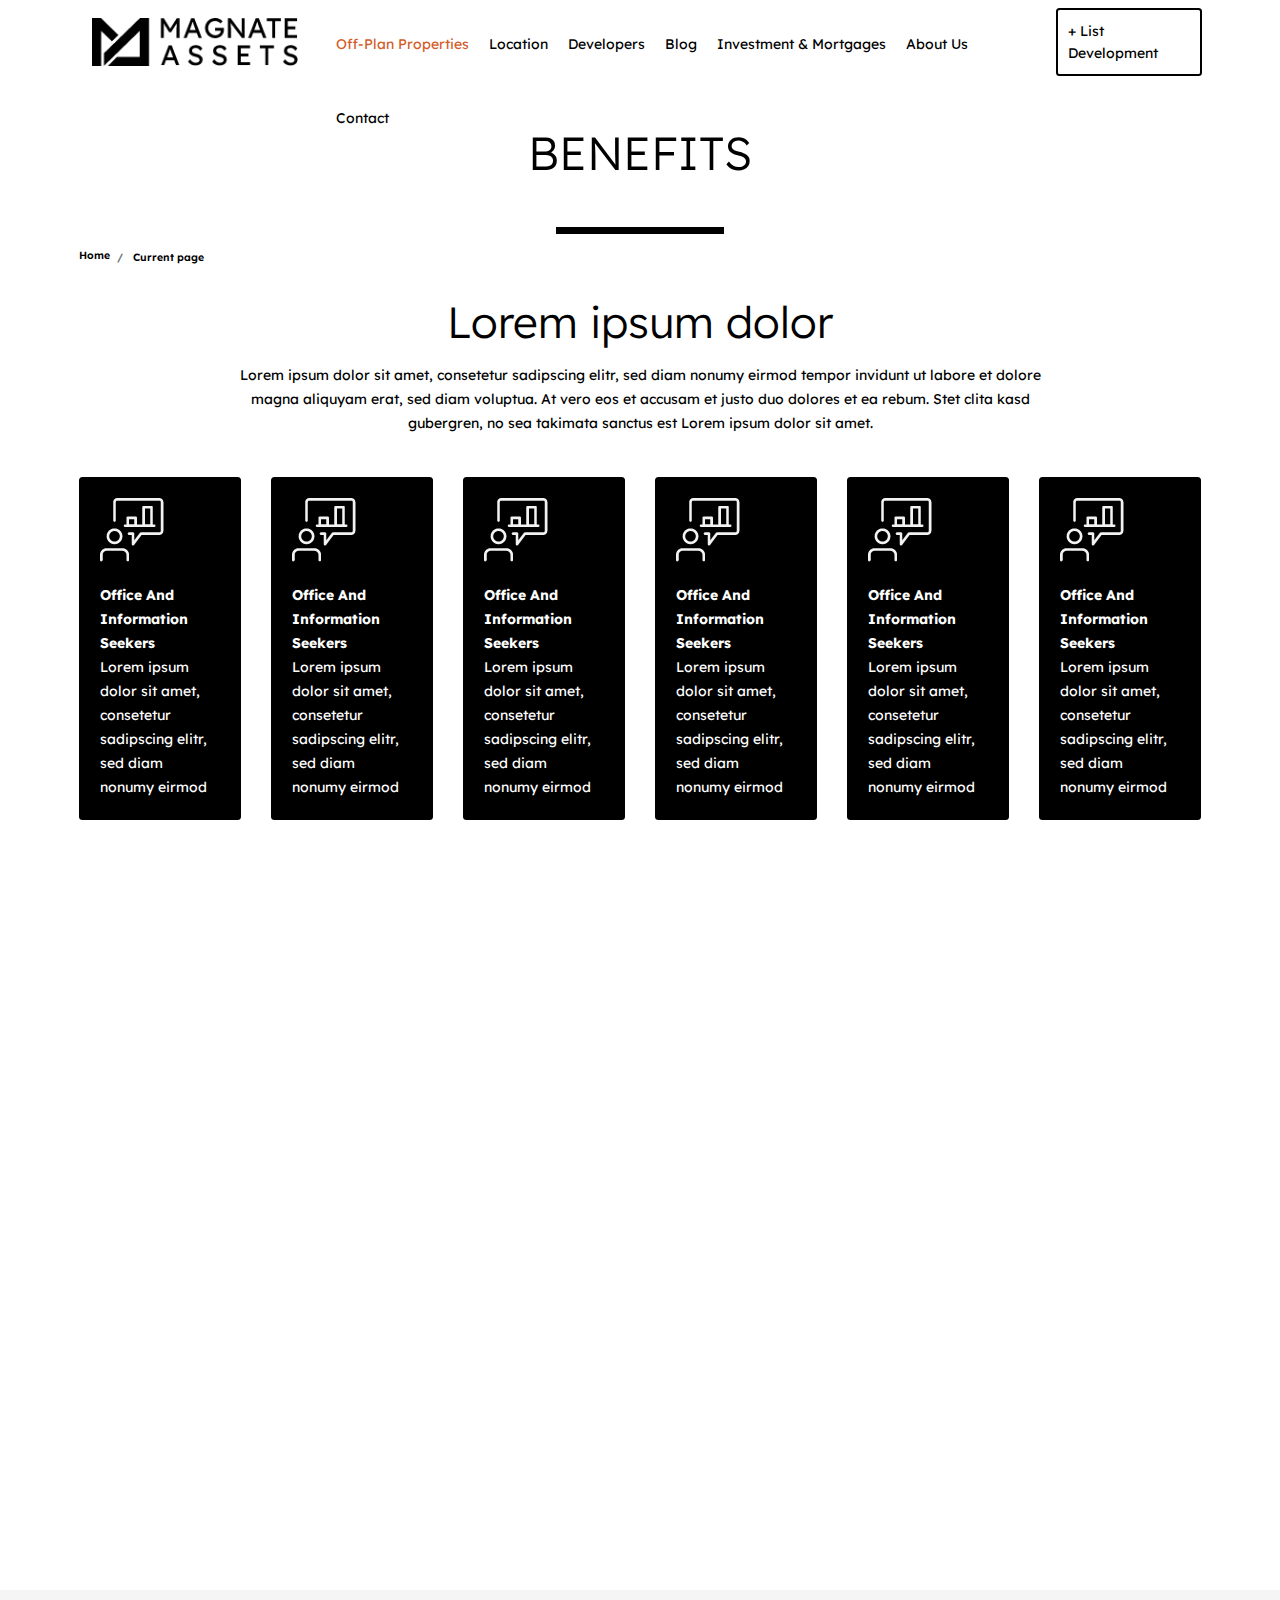
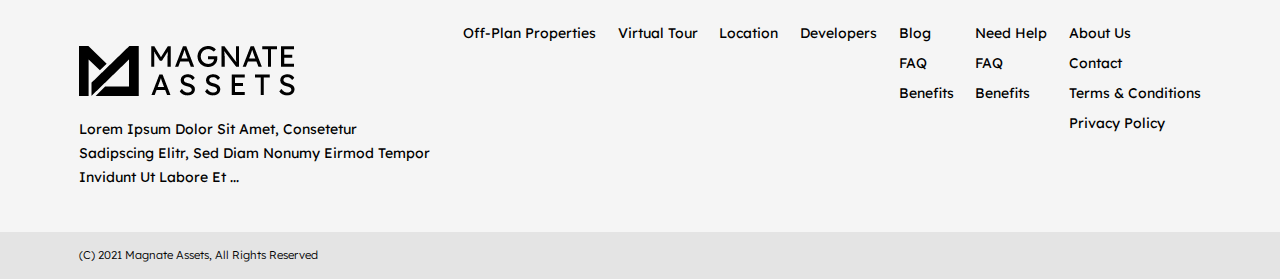
<file: benefits.html>
<!DOCTYPE html>
<html lang="en">
  <head>
    <meta charset="utf-8" />
    <meta http-equiv="X-UA-Compatible" content="IE=edge" />
    <meta
      name="viewport"
      content="width=device-width, initial-scale=1, shrink-to-fit=no"
    />
    <title>Magnate Assets</title>
    <link
      rel="icon mb-4"
      type="assets/img/favicon mb-4.ico"
      href="assets/img/favicon mb-4.ico"
    />
    <meta name="description" content="DigitalNexa Theme" />
    <meta name="author" content="azaki" />
    <meta name="theme-color" content="#000000" />
    <!-- CSS -->
    <link href="assets/css/main.css" rel="stylesheet" />
  </head>
  <body>
    <b class="screen-overlay"></b>

    <!-- header -->
    <header>
      <div class="fixedbar">
        <nav class="navbar navbar-expand-lg">
          <div class="container-fluid">
            <a class="navbar-brand" href="index.html"
              ><img src="./assets/img/logo.png" alt="" height=""
            /></a>
            <button
              class="navbar-toggler"
              type="button"
              data-toggle="collapse"
              data-trigger="#navbarNav"
              aria-controls="navbarNav"
              aria-expanded="false"
              aria-label="Toggle navigation"
            >
              <i class="fal fa-bars"></i>
            </button>

            <div
              id="navbarNav"
              class="mobile-offcanvas navbar navbar-expand-lg"
            >
              <div class="offcanvas-header">
                <a href="#" class="offcanvas-close float-right"> &times </a>
                <h5 class="py-2 text-white"></h5>
              </div>

              <ul class="nav navbar-nav ml-auto">
                <li class="nav-item">
                  <a class="nav-link active" href="off-Plan.html">
                    Off-Plan Properties
                  </a>
                </li>
                <li class="nav-item">
                  <a class="nav-link" href="location.html"> Location </a>
                </li>
                <li class="nav-item">
                  <a class="nav-link" href="developers.html"> Developers </a>
                </li>
                <li class="nav-item">
                  <a class="nav-link" href="offers.html"> Blog </a>
                </li>
                <li class="nav-item">
                  <a class="nav-link" href="investment&mortgage.html">
                    Investment & Mortgages
                  </a>
                </li>
                <li class="nav-item">
                  <a class="nav-link" href="about.html"> About Us </a>
                </li>
                <li class="nav-item">
                  <a class="nav-link" href="contact.html"> Contact </a>
                </li>
              </ul>
              <div class="ml-5 list-development">
                <a href="#/" class="bordered rounded"> + List Development </a>
              </div>
            </div>
          </div>
        </nav>
      </div>
    </header>
    <!-- Navigation -->
    <section class="inner">
      <!-- start div Swiper -->

      <div class="container-fluid">
        <div class="relative introContent">
          <div class="caption text-center mt-5">
            <h1 class="text-uppercase" data-aos="fade-up">
              Benefits
            </h1>
            <div class="seprator black"></div>
          </div>
        </div>
      </div>

      <!-- end div swiper -->
    </section>

    <section class="content">
      <div class="container-fluid">
        <div class="breadCrumb top0 w-100">
          <nav aria-label="breadcrumb">
            <ol class="breadcrumb bg-transparent pl-0">
              <li class="breadcrumb-item text-black"><a href="#">Home</a></li>
              <li class="breadcrumb-item text-black active" aria-current="page">
                Current page
              </li>
            </ol>
          </nav>
        </div>

        <div class="row mb-5">
          <div class="col-md-12">
            
            <div class="content mb-5">
              <div class="text-center w-75 m-auto">
                <h2>Lorem ipsum dolor</h2>
                <p>
                  Lorem ipsum dolor sit amet, consetetur sadipscing elitr, sed diam nonumy eirmod tempor invidunt ut labore et dolore magna aliquyam erat, sed diam voluptua. At vero eos et accusam et justo duo dolores et ea rebum. Stet clita kasd gubergren, no sea takimata sanctus est Lorem ipsum dolor sit amet.
                </p>
              </div>
            </div>
            <div class="row benfits">
              <div class="col-md-2">
                <div class="blackbg text-white p-4 rounded" data-aos="zoom-in">
                  <div class="content">
                  <img src="./assets/img/ico1.png" alt="" class="icon mb-4">
                  <p class="mb-0 font-weight-bold">Office And Information Seekers</p>
                  <p class="mb-0">Lorem ipsum dolor sit amet, consetetur sadipscing elitr, sed diam nonumy eirmod</p>
                  </div>
                </div>
              </div>
              <div class="col-md-2">
                <div class="blackbg text-white p-4 rounded" data-aos="zoom-in">
                  <div class="content">
                  <img src="./assets/img/ico1.png" alt="" class="icon mb-4">
                  <p class="mb-0 font-weight-bold">Office And Information Seekers</p>
                  <p class="mb-0">Lorem ipsum dolor sit amet, consetetur sadipscing elitr, sed diam nonumy eirmod</p>
                  </div>
                </div>
              </div>
              <div class="col-md-2">
                <div class="blackbg text-white p-4 rounded" data-aos="zoom-in">
                  <div class="content">
                  <img src="./assets/img/ico1.png" alt="" class="icon mb-4">
                  <p class="mb-0 font-weight-bold">Office And Information Seekers</p>
                  <p class="mb-0">Lorem ipsum dolor sit amet, consetetur sadipscing elitr, sed diam nonumy eirmod</p>
                  </div>
                </div>
              </div>
              <div class="col-md-2">
                <div class="blackbg text-white p-4 rounded" data-aos="zoom-in">
                  <div class="content">
                  <img src="./assets/img/ico1.png" alt="" class="icon mb-4">
                  <p class="mb-0 font-weight-bold">Office And Information Seekers</p>
                  <p class="mb-0">Lorem ipsum dolor sit amet, consetetur sadipscing elitr, sed diam nonumy eirmod</p>
                  </div>
                </div>
              </div>
              <div class="col-md-2">
                <div class="blackbg text-white p-4 rounded" data-aos="zoom-in">
                  <div class="content">
                  <img src="./assets/img/ico1.png" alt="" class="icon mb-4">
                  <p class="mb-0 font-weight-bold">Office And Information Seekers</p>
                  <p class="mb-0">Lorem ipsum dolor sit amet, consetetur sadipscing elitr, sed diam nonumy eirmod</p>
                  </div>
                </div>
              </div>
              <div class="col-md-2">
                <div class="blackbg text-white p-4 rounded" data-aos="zoom-in">
                  <div class="content">
                  <img src="./assets/img/ico1.png" alt="" class="icon mb-4">
                  <p class="mb-0 font-weight-bold">Office And Information Seekers</p>
                  <p class="mb-0">Lorem ipsum dolor sit amet, consetetur sadipscing elitr, sed diam nonumy eirmod</p>
                  </div>
                </div>
              </div>
              <!-- / -->

              <div class="col-md-2">
                <div class="blackbg text-white p-4 rounded" data-aos="zoom-in">
                  <div class="content">
                  <img src="./assets/img/ico1.png" alt="" class="icon mb-4">
                  <p class="mb-0 font-weight-bold">Office And Information Seekers</p>
                  <p class="mb-0">Lorem ipsum dolor sit amet, consetetur sadipscing elitr, sed diam nonumy eirmod</p>
                  </div>
                </div>
              </div>
              <div class="col-md-2">
                <div class="blackbg text-white p-4 rounded" data-aos="zoom-in">
                  <div class="content">
                  <img src="./assets/img/ico1.png" alt="" class="icon mb-4">
                  <p class="mb-0 font-weight-bold">Office And Information Seekers</p>
                  <p class="mb-0">Lorem ipsum dolor sit amet, consetetur sadipscing elitr, sed diam nonumy eirmod</p>
                  </div>
                </div>
              </div>
              <div class="col-md-2">
                <div class="blackbg text-white p-4 rounded" data-aos="zoom-in">
                  <div class="content">
                  <img src="./assets/img/ico1.png" alt="" class="icon mb-4">
                  <p class="mb-0 font-weight-bold">Office And Information Seekers</p>
                  <p class="mb-0">Lorem ipsum dolor sit amet, consetetur sadipscing elitr, sed diam nonumy eirmod</p>
                  </div>
                </div>
              </div>
              <div class="col-md-2">
                <div class="blackbg text-white p-4 rounded" data-aos="zoom-in">
                  <div class="content">
                  <img src="./assets/img/ico1.png" alt="" class="icon mb-4">
                  <p class="mb-0 font-weight-bold">Office And Information Seekers</p>
                  <p class="mb-0">Lorem ipsum dolor sit amet, consetetur sadipscing elitr, sed diam nonumy eirmod</p>
                  </div>
                </div>
              </div>
              <div class="col-md-2">
                <div class="blackbg text-white p-4 rounded" data-aos="zoom-in">
                  <div class="content">
                  <img src="./assets/img/ico1.png" alt="" class="icon mb-4">
                  <p class="mb-0 font-weight-bold">Office And Information Seekers</p>
                  <p class="mb-0">Lorem ipsum dolor sit amet, consetetur sadipscing elitr, sed diam nonumy eirmod</p>
                  </div>
                </div>
              </div>
              <div class="col-md-2">
                <div class="blackbg text-white p-4 rounded" data-aos="zoom-in">
                  <div class="content">
                  <img src="./assets/img/ico1.png" alt="" class="icon mb-4">
                  <p class="mb-0 font-weight-bold">Office And Information Seekers</p>
                  <p class="mb-0">Lorem ipsum dolor sit amet, consetetur sadipscing elitr, sed diam nonumy eirmod</p>
                  </div>
                </div>
              </div>

              <!-- / -->

              <div class="col-md-2">
                <div class="blackbg text-white p-4 rounded" data-aos="zoom-in">
                  <div class="content">
                  <img src="./assets/img/ico1.png" alt="" class="icon mb-4">
                  <p class="mb-0 font-weight-bold">Office And Information Seekers</p>
                  <p class="mb-0">Lorem ipsum dolor sit amet, consetetur sadipscing elitr, sed diam nonumy eirmod</p>
                  </div>
                </div>
              </div>
              <div class="col-md-2">
                <div class="blackbg text-white p-4 rounded" data-aos="zoom-in">
                  <div class="content">
                  <img src="./assets/img/ico1.png" alt="" class="icon mb-4">
                  <p class="mb-0 font-weight-bold">Office And Information Seekers</p>
                  <p class="mb-0">Lorem ipsum dolor sit amet, consetetur sadipscing elitr, sed diam nonumy eirmod</p>
                  </div>
                </div>
              </div>
              <div class="col-md-2">
                <div class="blackbg text-white p-4 rounded" data-aos="zoom-in">
                  <div class="content">
                  <img src="./assets/img/ico1.png" alt="" class="icon mb-4">
                  <p class="mb-0 font-weight-bold">Office And Information Seekers</p>
                  <p class="mb-0">Lorem ipsum dolor sit amet, consetetur sadipscing elitr, sed diam nonumy eirmod</p>
                  </div>
                </div>
              </div>
              <div class="col-md-2">
                <div class="blackbg text-white p-4 rounded" data-aos="zoom-in">
                  <div class="content">
                  <img src="./assets/img/ico1.png" alt="" class="icon mb-4">
                  <p class="mb-0 font-weight-bold">Office And Information Seekers</p>
                  <p class="mb-0">Lorem ipsum dolor sit amet, consetetur sadipscing elitr, sed diam nonumy eirmod</p>
                  </div>
                </div>
              </div>
              <div class="col-md-2">
                <div class="blackbg text-white p-4 rounded" data-aos="zoom-in">
                  <div class="content">
                  <img src="./assets/img/ico1.png" alt="" class="icon mb-4">
                  <p class="mb-0 font-weight-bold">Office And Information Seekers</p>
                  <p class="mb-0">Lorem ipsum dolor sit amet, consetetur sadipscing elitr, sed diam nonumy eirmod</p>
                  </div>
                </div>
              </div>
              <div class="col-md-2">
                <div class="blackbg text-white p-4 rounded" data-aos="zoom-in">
                  <div class="content">
                  <img src="./assets/img/ico1.png" alt="" class="icon mb-4">
                  <p class="mb-0 font-weight-bold">Office And Information Seekers</p>
                  <p class="mb-0">Lorem ipsum dolor sit amet, consetetur sadipscing elitr, sed diam nonumy eirmod</p>
                  </div>
                </div>
              </div>

              <!-- / -->
            </div>

          </div>
          
        </div>
        <!-- / -->
      </div>
    </section>
    <!-- / -->

    <footer>
      <div class="footer-container text-white pt-5">
        <div class="container-fluid">
          <div class="row">
            <div class="col-md-4 borderright">
              <h3><img src="./assets/img/logo.png" alt="" /></h3>
              <div class="other-links mt-4">
                <p>
                  Lorem Ipsum Dolor Sit Amet, Consetetur Sadipscing Elitr, Sed
                  Diam Nonumy Eirmod Tempor Invidunt Ut Labore Et ...
                </p>
              </div>
            </div>
            <div class="col-md-8 borderright">
              <div class="other-links">
                <ul class="d-flex justify-content-between">
                  <li>
                    <a href="#/">Off-Plan Properties</a>
                  </li>
                  <li>
                    <a href="virtual-tour.html">Virtual Tour</a>
                  </li>
                  <li>
                    <a href="location.html">Location</a>
                  </li>
                  <li>
                    <a href="developers.html">Developers</a>
                  </li>
                  <li>
                    <a href="#/">Blog</a>
                    <ul>
                      <li><a href="faq.html">FAQ</a></li>
                      <li><a href="benefits.html">Benefits</a></li>
                    </ul>
                  </li>
                  <li>
                    <a href="#/">Need Help</a>
                    <ul>
                      <li><a href="faq.html">FAQ</a></li>
                      <li><a href="benefits.html">Benefits</a></li>
                    </ul>
                  </li>
                  <li>
                    <a href="#/">About Us</a>
                    <ul>
                      <li><a href="">Contact</a></li>
                      <li><a href="">Terms & Conditions</a></li>
                      <li><a href="">Privacy Policy</a></li>
                    </ul>
                  </li>
                </ul>
              </div>
            </div>
          </div>
        </div>
        <div class="">
          <div class="footerbottom">
            <div class="container-fluid">
              <div class="row">
                <div class="col-md-12 text-left">
                  <p>(C) 2021 Magnate Assets, All Rights Reserved</p>
                </div>
              </div>
            </div>
          </div>
        </div>
      </div>
    </footer>
    <!-- /Footer -->

    <!-- Bootstrap core JavaScript -->
    <script type="text/javascript" src="assets/js/jquery.min.js"></script>
    <script type="text/javascript" src="assets/js/popper.min.js"></script>
    <script type="text/javascript" src="assets/js/bootstrap.min.js"></script>
    <script src="assets/js/owl.carousel.min.js"></script>
    <script src="assets/js/select2.min.js"></script>

    <!-- Animation -->
    <script src="assets/js/parallax.min.js"></script>
    <script src="assets/js/aos.js"></script>

    <!-- Custom -->
    <script src="assets/js/custom.js"></script>
  </body>
</html>
</file>
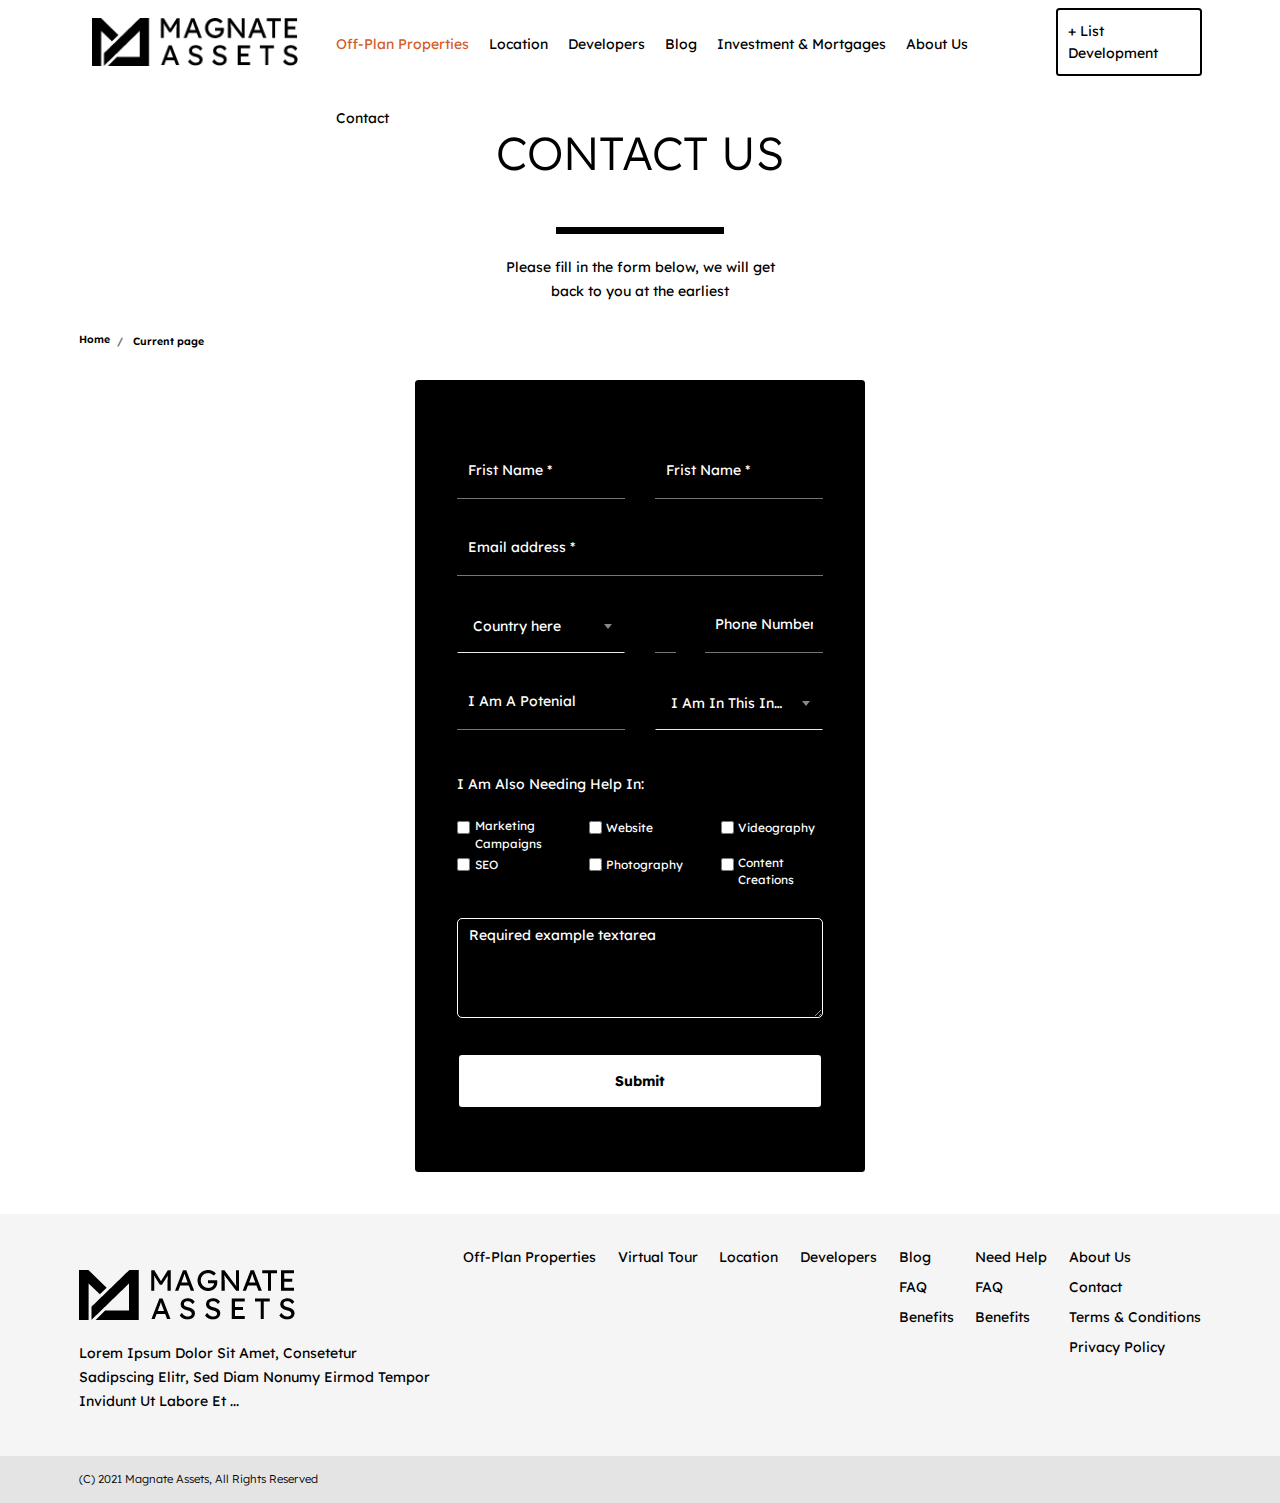
<file: contact.html>
<!DOCTYPE html>
<html lang="en">
  <head>
    <meta charset="utf-8" />
    <meta http-equiv="X-UA-Compatible" content="IE=edge" />
    <meta
      name="viewport"
      content="width=device-width, initial-scale=1, shrink-to-fit=no"
    />
    <title>Magnate Assets</title>
    <link
      rel="icon"
      type="assets/img/favicon.ico"
      href="assets/img/favicon.ico"
    />
    <meta name="description" content="DigitalNexa Theme" />
    <meta name="author" content="azaki" />
    <meta name="theme-color" content="#000000" />
    <!-- CSS -->
    <link href="assets/css/main.css" rel="stylesheet" />
  </head>
  <body>
    <b class="screen-overlay"></b>

    <!-- header -->
    <header>
      <div class="fixedbar">
        <nav class="navbar navbar-expand-lg">
          <div class="container-fluid">
            <a class="navbar-brand" href="index.html"
              ><img src="./assets/img/logo.png" alt="" height=""
            /></a>
            <button
              class="navbar-toggler"
              type="button"
              data-toggle="collapse"
              data-trigger="#navbarNav"
              aria-controls="navbarNav"
              aria-expanded="false"
              aria-label="Toggle navigation"
            >
              <i class="fal fa-bars"></i>
            </button>

            <div
              id="navbarNav"
              class="mobile-offcanvas navbar navbar-expand-lg"
            >
              <div class="offcanvas-header">
                <a href="#" class="offcanvas-close float-right"> &times </a>
                <h5 class="py-2 text-white"></h5>
              </div>

              <ul class="nav navbar-nav ml-auto">
                <li class="nav-item">
                  <a class="nav-link active" href="off-Plan.html">
                    Off-Plan Properties
                  </a>
                </li>
                <li class="nav-item">
                  <a class="nav-link" href="location.html"> Location </a>
                </li>
                <li class="nav-item">
                  <a class="nav-link" href="developers.html"> Developers </a>
                </li>
                <li class="nav-item">
                  <a class="nav-link" href="offers.html"> Blog </a>
                </li>
                <li class="nav-item">
                  <a class="nav-link" href="investment&mortgage.html">
                    Investment & Mortgages
                  </a>
                </li>
                <li class="nav-item">
                  <a class="nav-link" href="about.html"> About Us </a>
                </li>
                <li class="nav-item">
                  <a class="nav-link" href="contact.html"> Contact </a>
                </li>
              </ul>
              <div class="ml-5 list-development">
                <a href="#/" class="bordered rounded"> + List Development </a>
              </div>
            </div>
          </div>
        </nav>
      </div>
    </header>
    <!-- Navigation -->
    <section class="inner">
      <!-- start div Swiper -->

      <div class="container-fluid">
        <div class="relative introContent">
          <div class="caption text-center mt-5">
            <h1 class="text-uppercase" data-aos="fade-up">
              Contact Us
            </h1>
            <div class="seprator black"></div>
            <div class="mt-4">
            <p>Please fill in the form below, we will get <br/>
              back to you at the earliest</p>
            </div>
          </div>
        </div>
      </div>

      <!-- end div swiper -->
    </section>

    <section class="content contact mb-5">
      <div class="container-fluid">
        <div class="breadCrumb top0 w-100">
          <nav aria-label="breadcrumb">
            <ol class="breadcrumb bg-transparent pl-0">
              <li class="breadcrumb-item text-black"><a href="#">Home</a></li>
              <li class="breadcrumb-item text-black active" aria-current="page">
                Current page
              </li>
            </ol>
          </nav>
        </div>
        <div class="row justify-content-center">
          <div class="col-md-5">
            <div class="blackbg p-5 rounded">
              <div class="row mt-4 formContainer">
                <div class="col-md-6">
                  <div class="form-group">
                    <input
                      type="text"
                      class="form-control"
                      placeholder="Frist Name *"
                    />
                  </div>
                </div>
                <div class="col-md-6">
                  <div class="form-group">
                    <input
                      type="text"
                      class="form-control"
                      placeholder="Frist Name *"
                    />
                  </div>
                </div>
                <div class="col-md-12">
                  <div class="form-group">
                    <input
                      type="email"
                      class="form-control"
                      placeholder="Email address *"
                    />
                  </div>
                </div>
                <div class="col-md-6">
                  <select class="form-select" aria-label="Default select example">
                    <option selected>Country here</option>
                    <option value="1">One</option>
                    <option value="2">Two</option>
                    <option value="3">Three</option>
                  </select>
                  
                </div>
                <div class="col-md-6">
                  <div class="row">
                    <div class="col-md-3">
                      <div class="form-group">
                        <input
                          type="text"
                          class="form-control"
                          placeholder="+00"
                        />
                      </div>
                    </div>
                    <div class="col-md-9">
                      <div class="form-group">
                        <input
                          type="text"
                          class="form-control"
                          placeholder="Phone Number *"
                        />
                      </div>
                        </div>
                  </div>
                </div>
                <div class="col-md-6">
                  <div class="form-group">
                    <input
                      type="text"
                      class="form-control"
                      placeholder="I Am A Potenial"
                    />
                  </div>
                </div>
                <div class="col-md-6">
                  <select class="form-select" aria-label="Default select example">
                    <option selected>I Am In This Industry</option>
                    <option value="1">One</option>
                    <option value="2">Two</option>
                    <option value="3">Three</option>
                  </select>
                </div>
                <div class="col-md-12">
                  <div class="mt-4 mb-4">
                    <p class="text-white">I Am Also Needing Help In:</p>
                  </div>
                  <div class="row radios">
                  <div class="col-md-4">
                    <div class="form-check">
                      <input class="form-check-input" type="checkbox" value="" id="defaultCheck1">
                      <label class="form-check-label text-white" for="defaultCheck1">
                        Marketing Campaigns
                      </label>
                    </div>                    
                  </div>
                  <div class="col-md-4">
                    <div class="form-check">
                      <input class="form-check-input" type="checkbox" value="" id="defaultCheck2">
                      <label class="form-check-label text-white" for="defaultCheck2">
                        Website
                      </label>
                    </div>                    
                  </div>
                  <div class="col-md-4">
                    <div class="form-check">
                      <input class="form-check-input" type="checkbox" value="" id="defaultCheck3">
                      <label class="form-check-label text-white" for="defaultCheck3">
                        Videography
                      </label>
                    </div>                    
                  </div>
                </div>
                <div class="row radios">
                  <div class="col-md-4">
                    <div class="form-check">
                      <input class="form-check-input" type="checkbox" value="" id="defaultCheck4">
                      <label class="form-check-label text-white" for="defaultCheck4">
                        SEO
                      </label>
                    </div>                    
                  </div>
                  <div class="col-md-4">
                    <div class="form-check">
                      <input class="form-check-input" type="checkbox" value="" id="defaultCheck5">
                      <label class="form-check-label text-white" for="defaultCheck5">
                        Photography
                      </label>
                    </div>                    
                  </div>
                  <div class="col-md-4">
                    <div class="form-check">
                      <input class="form-check-input" type="checkbox" value="" id="defaultCheck6">
                      <label class="form-check-label text-white" for="defaultCheck6">
                        Content Creations
                      </label>
                    </div>                    
                  </div>
                </div>
                </div>

                <div class="col-md-12">
                  <label for="message">
                    Message
                  </label>
                  <textarea class="form-control" id="text" placeholder="Required example textarea"></textarea>
                </div>
                <div class="col-md-12">
                  <input
                    type="submit"
                    value="Submit"
                    class="black-button w-100"
                  />
                </div>
              </div>
            </div>
          </div>
        </div>
        <!-- / -->
      </div>
    </section>
    <!-- / -->

    <footer>
      <div class="footer-container text-white pt-5">
        <div class="container-fluid">
          <div class="row">
            <div class="col-md-4 borderright">
              <h3><img src="./assets/img/logo.png" alt="" /></h3>
              <div class="other-links mt-4">
                <p>
                  Lorem Ipsum Dolor Sit Amet, Consetetur Sadipscing Elitr, Sed
                  Diam Nonumy Eirmod Tempor Invidunt Ut Labore Et ...
                </p>
              </div>
            </div>
            <div class="col-md-8 borderright">
              <div class="other-links">
                <ul class="d-flex justify-content-between">
                  <li>
                    <a href="#/">Off-Plan Properties</a>
                  </li>
                  <li>
                    <a href="virtual-tour.html">Virtual Tour</a>
                  </li>
                  <li>
                    <a href="location.html">Location</a>
                  </li>
                  <li>
                    <a href="developers.html">Developers</a>
                  </li>
                  <li>
                    <a href="#/">Blog</a>
                    <ul>
                      <li><a href="faq.html">FAQ</a></li>
                      <li><a href="benefits.html">Benefits</a></li>
                    </ul>
                  </li>
                  <li>
                    <a href="#/">Need Help</a>
                    <ul>
                      <li><a href="faq.html">FAQ</a></li>
                      <li><a href="benefits.html">Benefits</a></li>
                    </ul>
                  </li>
                  <li>
                    <a href="#/">About Us</a>
                    <ul>
                      <li><a href="">Contact</a></li>
                      <li><a href="">Terms & Conditions</a></li>
                      <li><a href="">Privacy Policy</a></li>
                    </ul>
                  </li>
                </ul>
              </div>
            </div>
          </div>
        </div>
        <div class="">
          <div class="footerbottom">
            <div class="container-fluid">
              <div class="row">
                <div class="col-md-12 text-left">
                  <p>(C) 2021 Magnate Assets, All Rights Reserved</p>
                </div>
              </div>
            </div>
          </div>
        </div>
      </div>
    </footer>
    <!-- /Footer -->

    <!-- Bootstrap core JavaScript -->
    <script type="text/javascript" src="assets/js/jquery.min.js"></script>
    <script type="text/javascript" src="assets/js/popper.min.js"></script>
    <script type="text/javascript" src="assets/js/bootstrap.min.js"></script>
    <script src="assets/js/owl.carousel.min.js"></script>
    <script src="assets/js/select2.min.js"></script>

    <!-- Animation -->
    <script src="assets/js/parallax.min.js"></script>
    <script src="assets/js/aos.js"></script>

    <!-- Custom -->
    <script src="assets/js/custom.js"></script>
  </body>
</html>
</file>
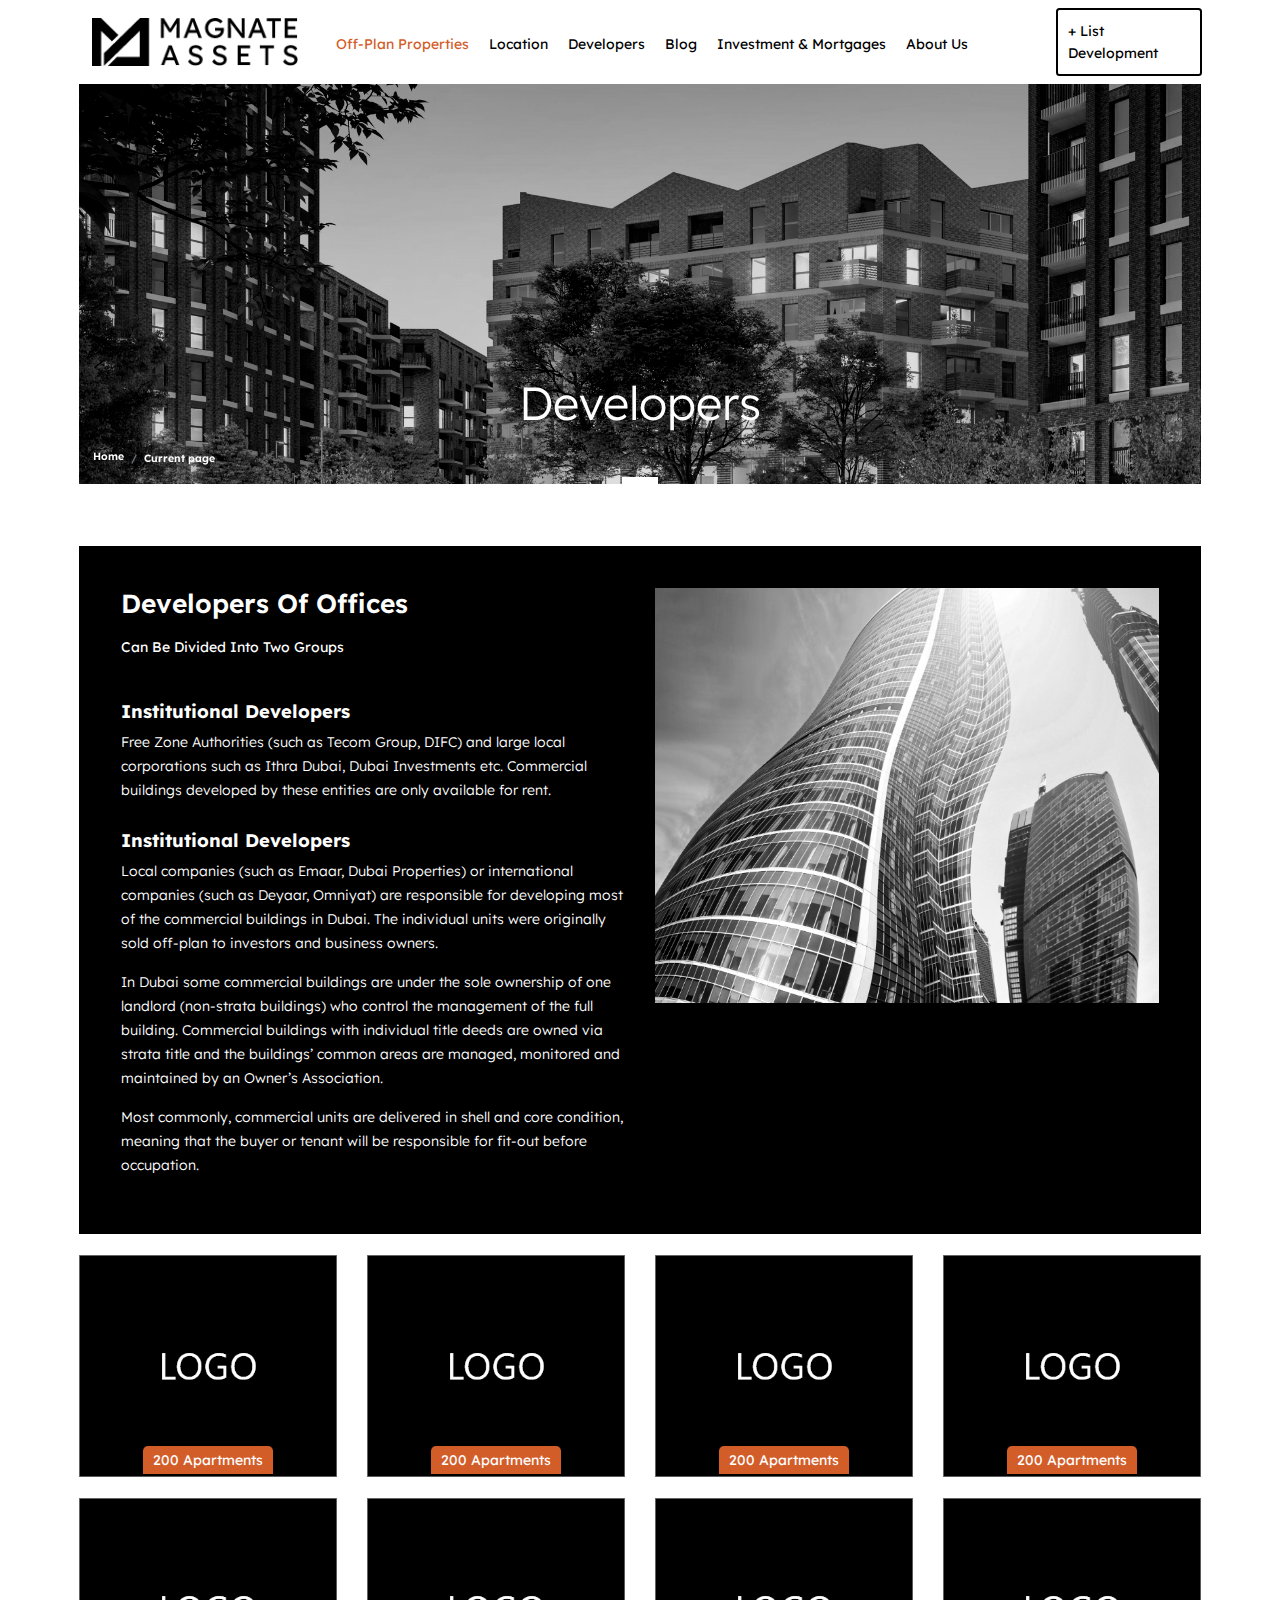
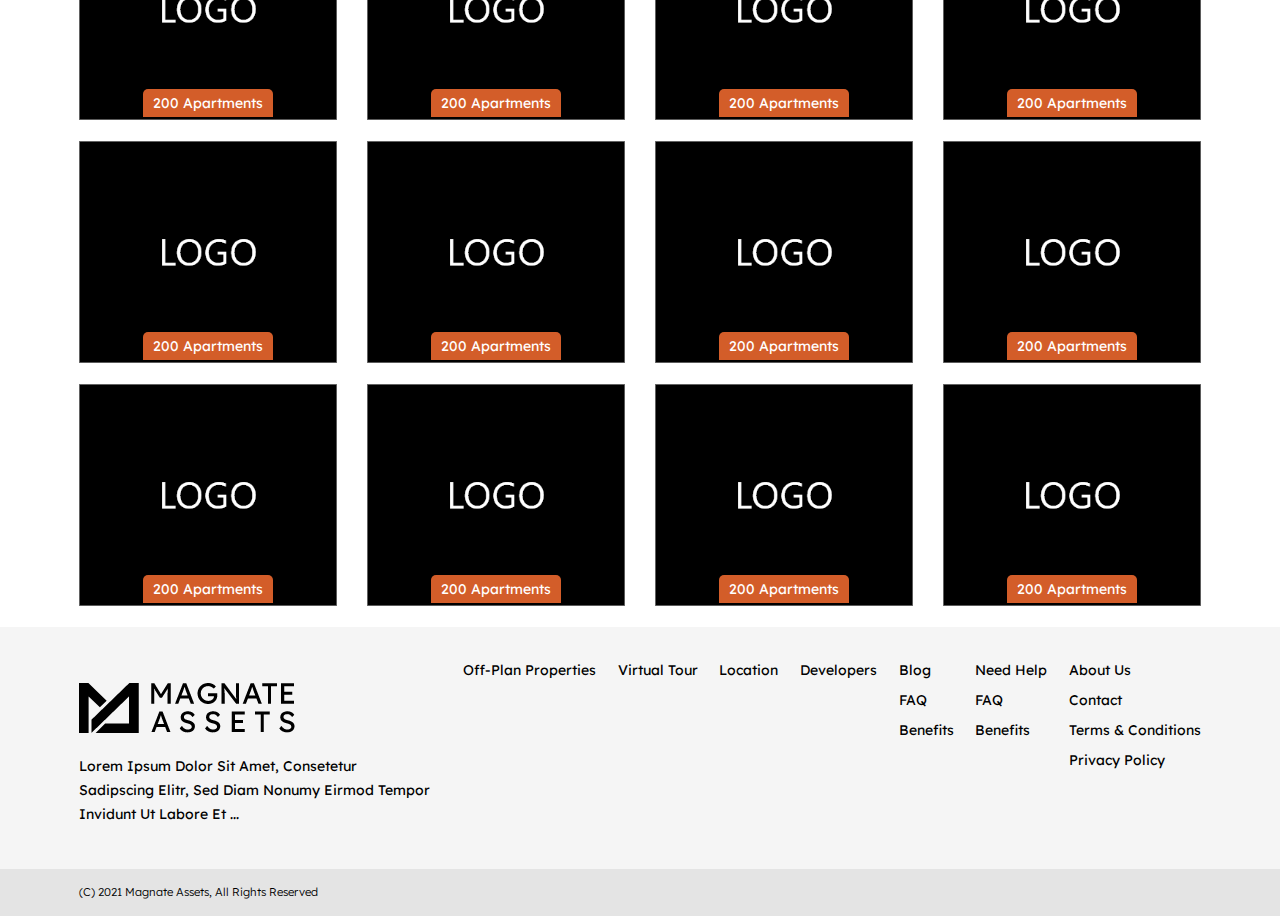
<file: developers.html>
<!DOCTYPE html>
<html lang="en">
  <head>
    <meta charset="utf-8" />
    <meta http-equiv="X-UA-Compatible" content="IE=edge" />
    <meta
      name="viewport"
      content="width=device-width, initial-scale=1, shrink-to-fit=no"
    />
    <title>Magnate Assets</title>
    <link
      rel="icon"
      type="assets/img/favicon.ico"
      href="assets/img/favicon.ico"
    />
    <meta name="description" content="DigitalNexa Theme" />
    <meta name="author" content="azaki" />
    <meta name="theme-color" content="#000000" />
    <!-- CSS -->
    <link href="assets/css/main.css" rel="stylesheet" />
  </head>
  <body>
    <b class="screen-overlay"></b>

    <!-- header -->
    <header>
      <div class="fixedbar">
        <nav class="navbar navbar-expand-lg">
          <div class="container-fluid">
            <a class="navbar-brand" href="index.html"
              ><img src="./assets/img/logo.png" alt="" height=""
            /></a>
            <button
              class="navbar-toggler"
              type="button"
              data-toggle="collapse"
              data-trigger="#navbarNav"
              aria-controls="navbarNav"
              aria-expanded="false"
              aria-label="Toggle navigation"
            >
              <i class="fal fa-bars"></i>
            </button>

            <div
              id="navbarNav"
              class="mobile-offcanvas navbar navbar-expand-lg"
            >
              <div class="offcanvas-header">
                <a href="#" class="offcanvas-close float-right"> &times </a>
                <h5 class="py-2 text-white"></h5>
              </div>

              <ul class="nav navbar-nav ml-auto">
                <li class="nav-item">
                  <a class="nav-link active" href="off-Plan.html">
                    Off-Plan Properties
                  </a>
                </li>
                <li class="nav-item">
                  <a class="nav-link" href="location.html"> Location </a>
                </li>
                <li class="nav-item">
                  <a class="nav-link" href="developers.html"> Developers </a>
                </li>
                <li class="nav-item">
                  <a class="nav-link" href="offers.html"> Blog </a>
                </li>
                <li class="nav-item">
                  <a class="nav-link" href="investment&mortgage.html">
                    Investment & Mortgages
                  </a>
                </li>
                <li class="nav-item">
                  <a class="nav-link" href="about.html"> About Us </a>
                </li>
                <li class="nav-item">
                  <a class="nav-link" href="contact.html"> Contact </a>
                </li>
              </ul>
              <div class="ml-5 list-development">
                <a href="#/" class="bordered rounded"> + List Development </a>
              </div>
            </div>
          </div>
        </nav>
      </div>
    </header>
    <!-- Navigation -->
    <section class="inner">
      <!-- start div Swiper -->
       
          <div class="container-fluid">
              <div class="relative innerBanner d-flex justify-content-center align-items-end grayscale"  style="background:url('./assets/img/dev.png')">
                  <div class="caption text-center">
                      <h1 class="text-white" data-aos="fade-up">Developers</h1>
                      <div class="seprator"></div>
                  </div>
               </div>
               <div class="breadCrumb">
                  <nav aria-label="breadcrumb">
                      <ol class="breadcrumb bg-transparent">
                        <li class="breadcrumb-item"><a href="#">Home</a></li>
                        <li class="breadcrumb-item active" aria-current="page">Current page</li>
                      </ol>
                    </nav>
               </div>
          </div>
      
      <!-- end div swiper -->
      </section>
      
      

    <section class="content">
      <div class="container-fluid">
          <div class="blackbg text-white p-5 mb-4">
            <div class="row">
                <div class="col-md-6">

                  <h3>Developers Of Offices </h3>                  
                  <p class="text-white">Can Be Divided Into Two Groups</p>
                  <div class="mt-5">
                    <ul class="content">
                      <li>
                        <h5  class="text-white">Institutional Developers</h5>
                        <p class="text-white">Free Zone Authorities (such as Tecom Group, DIFC) and large local corporations such as Ithra Dubai, Dubai Investments etc. Commercial buildings developed by these entities are only available for rent.</p>
                      </li>
                      <li>
                        <h5 class="text-white">Institutional Developers</h5>
                        <p class="text-white">Local companies (such as Emaar, Dubai Properties) or international companies (such as Deyaar, Omniyat) are responsible for developing most of the commercial buildings in Dubai. The individual units were originally sold off-plan to investors and business owners.</p>

                      <p>In Dubai some commercial buildings are under the sole ownership of one landlord (non-strata buildings) who control the management of the full building. Commercial buildings with individual title deeds are owned via strata title and the buildings’ common areas are managed, monitored and maintained by an Owner’s Association.</p>
                          
                    <p>   Most commonly, commercial units are delivered in shell and core condition, meaning that the buyer or tenant will be responsible for fit-out before occupation.</p>
                      </li>
                    </ul>
                  </div>

                </div>
                <!-- / -->
                <div class="col-md-6">
                  <img src="./assets/img/building.png" alt="" class="img-fluid grayscale">
                </div>
            </div>
          </div>
        <div class="row">
          <div class="col-md-3">
            <div class="developerLogo">
              <div class="item">
                <div class="image relative">
                    <img src="./assets/img/logo2.png" alt="">
                    <span>200 Apartments</span>
                </div>
              </div>
            </div>
          </div>
          <div class="col-md-3">
            <div class="developerLogo">
              <div class="item">
                <div class="image relative">
                    <img src="./assets/img/logo2.png" alt="">
                    <span>200 Apartments</span>
                </div>
              </div>
            </div>
          </div>
          <div class="col-md-3">
            <div class="developerLogo">
              <div class="item">
                <div class="image relative">
                    <img src="./assets/img/logo2.png" alt="">
                    <span>200 Apartments</span>
                </div>
              </div>
            </div>
          </div>
          <div class="col-md-3">
            <div class="developerLogo">
              <div class="item">
                <div class="image relative">
                    <img src="./assets/img/logo2.png" alt="">
                    <span>200 Apartments</span>
                </div>
              </div>
            </div>
          </div>
          <div class="col-md-3">
            <div class="developerLogo">
              <div class="item">
                <div class="image relative">
                    <img src="./assets/img/logo2.png" alt="">
                    <span>200 Apartments</span>
                </div>
              </div>
            </div>
          </div>
          <div class="col-md-3">
            <div class="developerLogo">
              <div class="item">
                <div class="image relative">
                    <img src="./assets/img/logo2.png" alt="">
                    <span>200 Apartments</span>
                </div>
              </div>
            </div>
          </div>
          <div class="col-md-3">
            <div class="developerLogo">
              <div class="item">
                <div class="image relative">
                    <img src="./assets/img/logo2.png" alt="">
                    <span>200 Apartments</span>
                </div>
              </div>
            </div>
          </div>
          <div class="col-md-3">
            <div class="developerLogo">
              <div class="item">
                <div class="image relative">
                    <img src="./assets/img/logo2.png" alt="">
                    <span>200 Apartments</span>
                </div>
              </div>
            </div>
          </div>
          <div class="col-md-3">
            <div class="developerLogo">
              <div class="item">
                <div class="image relative">
                    <img src="./assets/img/logo2.png" alt="">
                    <span>200 Apartments</span>
                </div>
              </div>
            </div>
          </div>
          <div class="col-md-3">
            <div class="developerLogo">
              <div class="item">
                <div class="image relative">
                    <img src="./assets/img/logo2.png" alt="">
                    <span>200 Apartments</span>
                </div>
              </div>
            </div>
          </div>
          <div class="col-md-3">
            <div class="developerLogo">
              <div class="item">
                <div class="image relative">
                    <img src="./assets/img/logo2.png" alt="">
                    <span>200 Apartments</span>
                </div>
              </div>
            </div>
          </div>
          <div class="col-md-3">
            <div class="developerLogo">
              <div class="item">
                <div class="image relative">
                    <img src="./assets/img/logo2.png" alt="">
                    <span>200 Apartments</span>
                </div>
              </div>
            </div>
          </div>
          <div class="col-md-3">
            <div class="developerLogo">
              <div class="item">
                <div class="image relative">
                    <img src="./assets/img/logo2.png" alt="">
                    <span>200 Apartments</span>
                </div>
              </div>
            </div>
          </div>
          <div class="col-md-3">
            <div class="developerLogo">
              <div class="item">
                <div class="image relative">
                    <img src="./assets/img/logo2.png" alt="">
                    <span>200 Apartments</span>
                </div>
              </div>
            </div>
          </div>
          <div class="col-md-3">
            <div class="developerLogo">
              <div class="item">
                <div class="image relative">
                    <img src="./assets/img/logo2.png" alt="">
                    <span>200 Apartments</span>
                </div>
              </div>
            </div>
          </div>
          <div class="col-md-3">
            <div class="developerLogo">
              <div class="item">
                <div class="image relative">
                    <img src="./assets/img/logo2.png" alt="">
                    <span>200 Apartments</span>
                </div>
              </div>
            </div>
          </div>

        </div>
        <!-- / -->
      </div>
    </section>
    <!-- / -->

    
    <footer>
      <div class="footer-container text-white pt-5">
        <div class="container-fluid">
          <div class="row">
            <div class="col-md-4 borderright">
              <h3><img src="./assets/img/logo.png" alt="" /></h3>
              <div class="other-links mt-4">
                <p>
                  Lorem Ipsum Dolor Sit Amet, Consetetur Sadipscing Elitr, Sed
                  Diam Nonumy Eirmod Tempor Invidunt Ut Labore Et ...
                </p>
              </div>
            </div>
            <div class="col-md-8 borderright">
              <div class="other-links">
                <ul class="d-flex justify-content-between">
                  <li>
                    <a href="#/">Off-Plan Properties</a>
                  </li>
                  <li>
                    <a href="virtual-tour.html">Virtual Tour</a>
                  </li>
                  <li>
                    <a href="location.html">Location</a>
                  </li>
                  <li>
                    <a href="developers.html">Developers</a>
                  </li>
                  <li>
                    <a href="#/">Blog</a>
                    <ul>
                      <li><a href="faq.html">FAQ</a></li>
                      <li><a href="benefits.html">Benefits</a></li>
                    </ul>
                  </li>
                  <li>
                    <a href="#/">Need Help</a>
                    <ul>
                      <li><a href="faq.html">FAQ</a></li>
                      <li><a href="benefits.html">Benefits</a></li>
                    </ul>
                  </li>
                  <li>
                    <a href="#/">About Us</a>
                    <ul>
                      <li><a href="">Contact</a></li>
                      <li><a href="">Terms & Conditions</a></li>
                      <li><a href="">Privacy Policy</a></li>
                    </ul>
                  </li>
                </ul>
              </div>
            </div>
          </div>
        </div>
        <div class="">
          <div class="footerbottom">
            <div class="container-fluid">
              <div class="row">
                <div class="col-md-12 text-left">
                  <p>(C) 2021 Magnate Assets, All Rights Reserved</p>
                </div>
              </div>
            </div>
          </div>
        </div>
      </div>
    </footer>
    <!-- /Footer -->

    <!-- Bootstrap core JavaScript -->
    <script type="text/javascript" src="assets/js/jquery.min.js"></script>
    <script type="text/javascript" src="assets/js/popper.min.js"></script>
    <script type="text/javascript" src="assets/js/bootstrap.min.js"></script>
    <script src="assets/js/owl.carousel.min.js"></script>
    <script src="assets/js/select2.min.js"></script>

    <!-- Animation -->
    <script src="assets/js/parallax.min.js"></script>
    <script src="assets/js/aos.js"></script>

    <!-- Custom -->
    <script src="assets/js/custom.js"></script>
  </body>
</html>
</file>
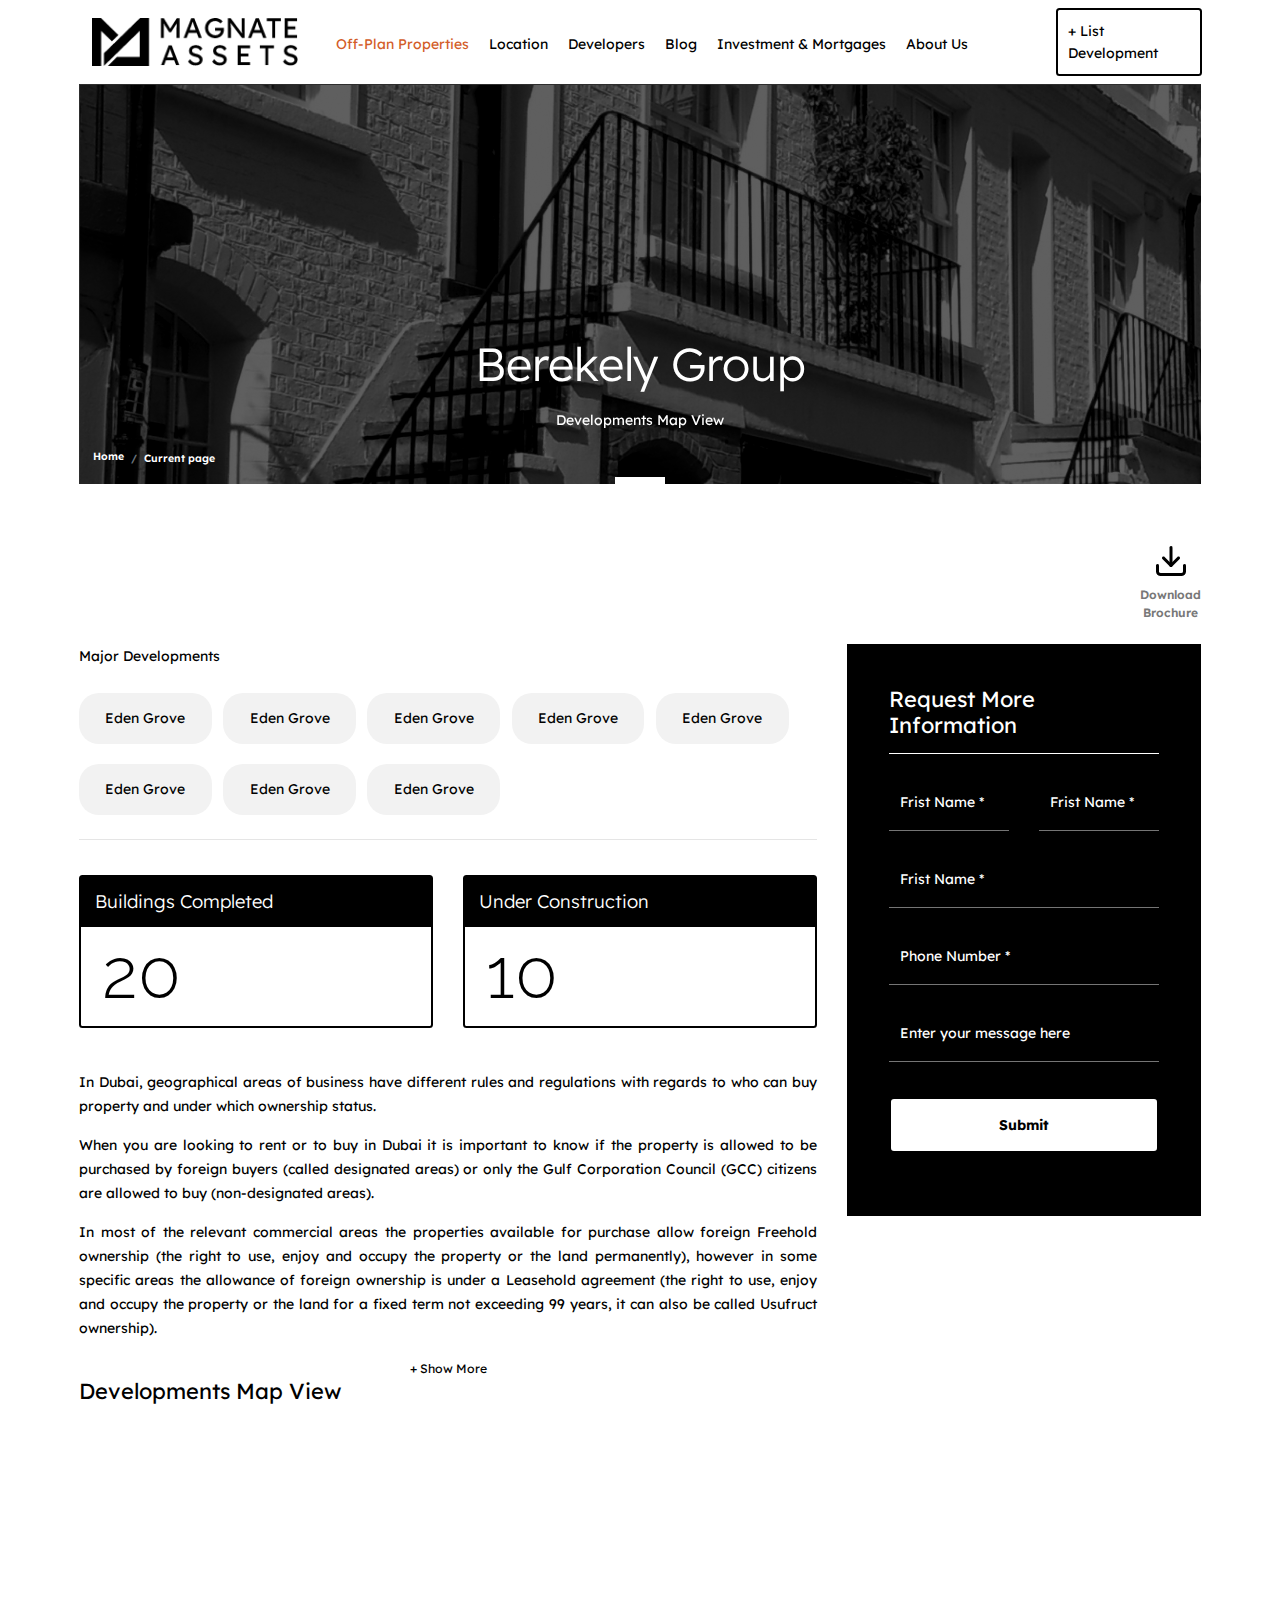
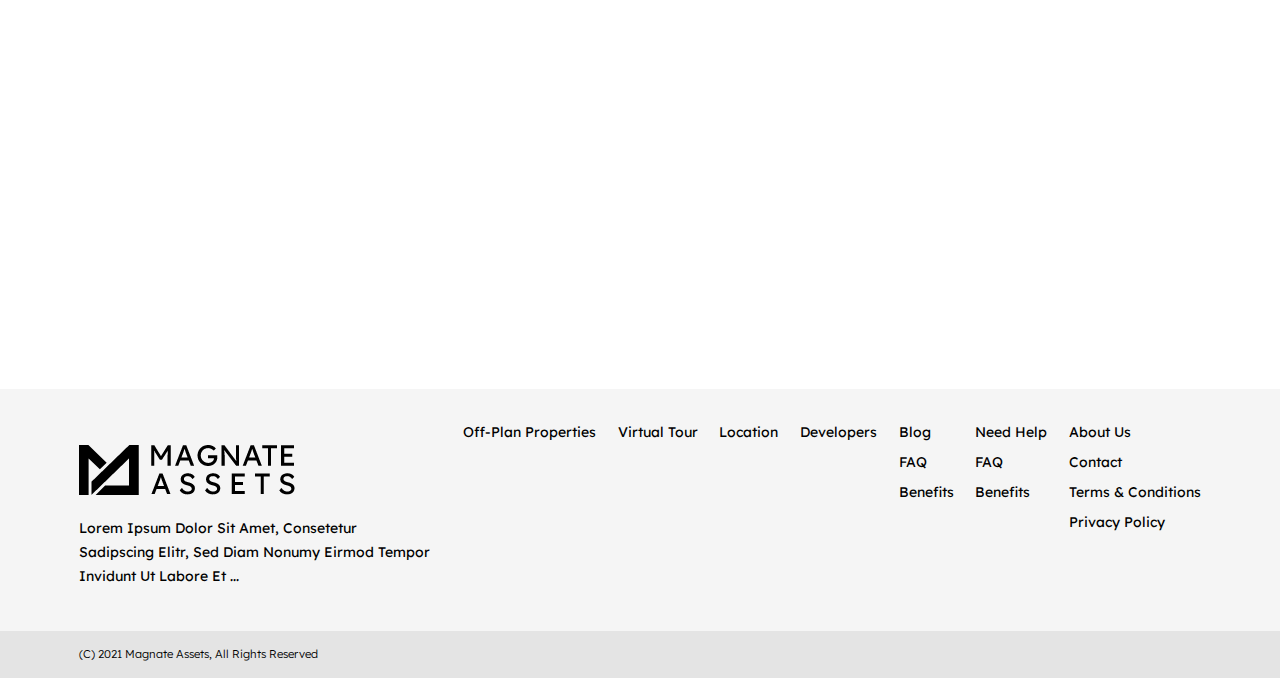
<file: developments-map-view.html>
<!DOCTYPE html>
<html lang="en">
  <head>
    <meta charset="utf-8" />
    <meta http-equiv="X-UA-Compatible" content="IE=edge" />
    <meta
      name="viewport"
      content="width=device-width, initial-scale=1, shrink-to-fit=no"
    />
    <title>Magnate Assets</title>
    <link
      rel="icon"
      type="assets/img/favicon.ico"
      href="assets/img/favicon.ico"
    />
    <meta name="description" content="DigitalNexa Theme" />
    <meta name="author" content="azaki" />
    <meta name="theme-color" content="#000000" />
    <!-- CSS -->
    <link href="assets/css/main.css" rel="stylesheet" />
  </head>
  <body>
    <b class="screen-overlay"></b>

    <!-- header -->
    <header>
      <div class="fixedbar">
        <nav class="navbar navbar-expand-lg">
          <div class="container-fluid">
            <a class="navbar-brand" href="index.html"
              ><img src="./assets/img/logo.png" alt="" height=""
            /></a>
            <button
              class="navbar-toggler"
              type="button"
              data-toggle="collapse"
              data-trigger="#navbarNav"
              aria-controls="navbarNav"
              aria-expanded="false"
              aria-label="Toggle navigation"
            >
              <i class="fal fa-bars"></i>
            </button>

            <div
              id="navbarNav"
              class="mobile-offcanvas navbar navbar-expand-lg"
            >
              <div class="offcanvas-header">
                <a href="#" class="offcanvas-close float-right"> &times </a>
                <h5 class="py-2 text-white"></h5>
              </div>

              <ul class="nav navbar-nav ml-auto">
                <li class="nav-item">
                  <a class="nav-link active" href="off-Plan.html">
                    Off-Plan Properties
                  </a>
                </li>
                <li class="nav-item">
                  <a class="nav-link" href="location.html"> Location </a>
                </li>
                <li class="nav-item">
                  <a class="nav-link" href="developers.html"> Developers </a>
                </li>
                <li class="nav-item">
                  <a class="nav-link" href="offers.html"> Blog </a>
                </li>
                <li class="nav-item">
                  <a class="nav-link" href="investment&mortgage.html">
                    Investment & Mortgages
                  </a>
                </li>
                <li class="nav-item">
                  <a class="nav-link" href="about.html"> About Us </a>
                </li>
                <li class="nav-item">
                  <a class="nav-link" href="contact.html"> Contact </a>
                </li>
              </ul>
              <div class="ml-5 list-development">
                <a href="#/" class="bordered rounded"> + List Development </a>
              </div>
            </div>
          </div>
        </nav>
      </div>
    </header>
    <!-- Navigation -->
    <section class="inner">
      <!-- start div Swiper -->
       
          <div class="container-fluid">
              <div class="relative innerBanner d-flex justify-content-center align-items-end"  style="background:url('./assets/img/inner.png')">
                  <div class="caption text-center">
                      <h1 class="text-white" data-aos="fade-up">Berekely Group</h1>
                      <p class="text-white" data-aos="fade-up">Developments Map View </p>
                      <div class="seprator"></div>
                  </div>
               </div>
               <div class="breadCrumb">
                  <nav aria-label="breadcrumb">
                      <ol class="breadcrumb bg-transparent">
                        <li class="breadcrumb-item"><a href="#">Home</a></li>
                        <li class="breadcrumb-item active" aria-current="page">Current page</li>
                      </ol>
                    </nav>
               </div>
          </div>
      
      <!-- end div swiper -->
      </section>
      
      

    <section class="content">
      <div class="container-fluid">

        <div class="row">
          <div class="col-md-12 mb-4">
            <div class="text-right">
                <div class="d-inline-block download">
                <a href="#/" class="text-center">
                    <span class="d-block"><img src="./assets/img/surface1.png" alt=""></span>
                    <span class="d-block">
                        Download <br/>Brochure
                    </span>
                </a>
            </div>
            </div>
        </div>
          <div class="col-md-8">
            <p>Major Developments</p>
            <div class="tags">
              <a href="#">Eden Grove</a>
              <a href="#">Eden Grove</a>
              <a href="#">Eden Grove</a>
              <a href="#">Eden Grove</a>
              <a href="#">Eden Grove</a>
              <a href="#">Eden Grove</a>
              <a href="#">Eden Grove</a>
              <a href="#">Eden Grove</a>
            </div>
            <hr>
            <div class="row align-items-end mb-5">
              <div class="col-md-6">
                <div class="rounded bordered p-0 mt-4 w-100">
                  <div class="black-bg">
                    <h5 class="text-white mb-0 p-3">Buildings Completed</h5>
                  </div>
                  <h3 class="p-4 h3">20</h3>
                </div>
              </div>
              <div class="col-md-6">
                <div class="rounded bordered p-0 mt-4 w-100">
                    <div class="black-bg">
                      <h5 class="text-white mb-0 p-3">Under Construction</h5>
                    </div>
                    <h3 class="h3 p-4">10</h3>
                  </div>
              </div>
            </div>
            <div class="text-justify mt-4">
              <div class="content">
                <div class="abouttextitems">
                  <p>
                    In Dubai, geographical areas of business have different
                    rules and regulations with regards to who can buy property
                    and under which ownership status.
                  </p>
                  <p>
                    When you are looking to rent or to buy in Dubai it is
                    important to know if the property is allowed to be purchased
                    by foreign buyers (called designated areas) or only the Gulf
                    Corporation Council (GCC) citizens are allowed to buy
                    (non-designated areas).
                  </p>
                  <p>
                    In most of the relevant commercial areas the properties
                    available for purchase allow foreign Freehold ownership (the
                    right to use, enjoy and occupy the property or the land
                    permanently), however in some specific areas the allowance
                    of foreign ownership is under a Leasehold agreement (the
                    right to use, enjoy and occupy the property or the land for
                    a fixed term not exceeding 99 years, it can also be called
                    Usufruct ownership).
                  </p>

                  <p>
                    Plots of land can also be gifted by the Ruler of Dubai to a
                    UAE National at no cost to be developed by the grantee.
                    Granted/Gifted land is not Freehold and falls under various
                    restrictions.
                  </p>
                  <p>
                    All the real estate transactions in Dubai are registered at
                    the Dubai Land Department (DLD) and regulated by its Real
                    Estate Regulatory Agency (RERA). All real estate brokers in
                    Dubai must be certified and have to present their Broker
                    Card with their unique Broker Number (BRN). It is illegal to
                    work with non-certified brokers.
                  </p>
                </div>
              </div>
            </div>

          </div>
          <div class="col-md-4">
            <div class="blackbg p-5">
              <h4 class="text-white">Request More Information</h4>
              <hr />
              <div class="row mt-4 formContainer">
                <div class="col-md-6">
                  <div class="form-group">
                    <input
                      type="text"
                      class="form-control"
                      placeholder="Frist Name *"
                    />
                  </div>
                </div>
                <div class="col-md-6">
                  <div class="form-group">
                    <input
                      type="text"
                      class="form-control"
                      placeholder="Frist Name *"
                    />
                  </div>
                </div>
                <div class="col-md-12">
                  <div class="form-group">
                    <input
                      type="email"
                      class="form-control"
                      placeholder="Frist Name *"
                    />
                  </div>
                </div>
                <div class="col-md-12">
                  <div class="form-group">
                    <input
                      type="text"
                      class="form-control"
                      placeholder="Phone Number *"
                    />
                  </div>
                </div>
                <div class="col-md-12">
                  <div class="form-group">
                    <input
                      type="text"
                      class="form-control"
                      placeholder="Enter your message here"
                    />
                  </div>
                </div>

                <div class="col-md-12">
                  <input
                    type="submit"
                    value="Submit"
                    class="black-button w-100"
                  />
                </div>
              </div>
            </div>
          </div>
          <div class="col-md-12">
            
            <h4>Developments Map View</h4>
            <div class="mt-5 mb-5">

              <div id="map_wrapper">

                <div id="ts-hero" class=" mb-0">
                  <!--Fullscreen mode-->
                  <div class="ts-full-screen d-flex">
                    
                      <!-- MAP
                      =========================================================================================================-->
                      <div class="ts-map w-100">
                          <div id="ts-map-hero" class="h-100" data-ts-map-controls="1" data-ts-map-zoom="11"
                               data-ts-map-center-latitude="25.0573368" data-ts-map-center-longitude="55.1315423"
                               data-ts-map-zoom-position="google.maps.ControlPosition.LEFT_TOP"
                               data-ts-google-map-style='[{"featureType":"administrative","elementType":"labels.text.fill","stylers":[{"color":"#444444"}]},{"featureType":"landscape","elementType":"all","stylers":[{"color":"#f2f2f2"}]},{"featureType":"poi","elementType":"all","stylers":[{"visibility":"off"}]},{"featureType":"poi","elementType":"geometry.fill","stylers":[{"visibility":"on"},{"color":"#e9e9e9"}]},{"featureType":"poi.park","elementType":"geometry.fill","stylers":[{"color":"#deebd8"},{"visibility":"on"}]},{"featureType":"road","elementType":"all","stylers":[{"saturation":-100},{"lightness":45}]},{"featureType":"road.highway","elementType":"all","stylers":[{"visibility":"simplified"}]},{"featureType":"road.arterial","elementType":"labels.icon","stylers":[{"visibility":"off"}]},{"featureType":"transit","elementType":"all","stylers":[{"visibility":"off"}]},{"featureType":"water","elementType":"all","stylers":[{"color":"#c4e5f3"},{"visibility":"on"}]}]'
                               data-ts-locale="en-US" data-ts-currency="USD" data-ts-unit="m<sup>2</sup>"
                               data-ts-display-additional-info="area_Area;bedrooms_Bedrooms;bathrooms_Bathrooms">
                          </div>
                      </div>
                      <!-- RESULTS
                      =========================================================================================================-->
                      
                  </div>
                  <!--end full-screen-->
              </div>
              <!--end d-flex h-100-->
            

              </div>
        
              
            </div>
          </div>
        </div>
        <!-- / -->
      </div>
    </section>
    <!-- / -->


    <footer>
      <div class="footer-container text-white pt-5">
        <div class="container-fluid">
          <div class="row">
            <div class="col-md-4 borderright">
              <h3><img src="./assets/img/logo.png" alt="" /></h3>
              <div class="other-links mt-4">
                <p>
                  Lorem Ipsum Dolor Sit Amet, Consetetur Sadipscing Elitr, Sed
                  Diam Nonumy Eirmod Tempor Invidunt Ut Labore Et ...
                </p>
              </div>
            </div>
            <div class="col-md-8 borderright">
              <div class="other-links">
                <ul class="d-flex justify-content-between">
                  <li>
                    <a href="#/">Off-Plan Properties</a>
                  </li>
                  <li>
                    <a href="virtual-tour.html">Virtual Tour</a>
                  </li>
                  <li>
                    <a href="location.html">Location</a>
                  </li>
                  <li>
                    <a href="developers.html">Developers</a>
                  </li>
                  <li>
                    <a href="#/">Blog</a>
                    <ul>
                      <li><a href="faq.html">FAQ</a></li>
                      <li><a href="benefits.html">Benefits</a></li>
                    </ul>
                  </li>
                  <li>
                    <a href="#/">Need Help</a>
                    <ul>
                      <li><a href="faq.html">FAQ</a></li>
                      <li><a href="benefits.html">Benefits</a></li>
                    </ul>
                  </li>
                  <li>
                    <a href="#/">About Us</a>
                    <ul>
                      <li><a href="">Contact</a></li>
                      <li><a href="">Terms & Conditions</a></li>
                      <li><a href="">Privacy Policy</a></li>
                    </ul>
                  </li>
                </ul>
              </div>
            </div>
          </div>
        </div>
        <div class="">
          <div class="footerbottom">
            <div class="container-fluid">
              <div class="row">
                <div class="col-md-12 text-left">
                  <p>(C) 2021 Magnate Assets, All Rights Reserved</p>
                </div>
              </div>
            </div>
          </div>
        </div>
      </div>
    </footer>
    <!-- /Footer -->

    <!-- Bootstrap core JavaScript -->
    <script type="text/javascript" src="assets/js/jquery.min.js"></script>
    
    <script type="text/javascript" src="assets/js/popper.min.js"></script>
    <script type="text/javascript" src="assets/js/bootstrap.min.js"></script>
    <script src="assets/js/owl.carousel.min.js"></script>
    <script src="assets/js/select2.min.js"></script>

    <!-- Animation -->
    <script src="assets/js/parallax.min.js"></script>
    <script src="assets/js/aos.js"></script>


    <script src="assets/js/dragscroll.js"></script>
    <script src="assets/js/jquery.scrollbar.min.js"></script>
    <script src="https://maps.google.com/maps/api/js"></script>
    <script src="assets/js/richmarker-compiled.js"></script>
    <script src="assets/js/markerclusterer_packed.js"></script>
    <script src="assets/js/infobox.js"></script>
    <script src="assets/js/map-google.js"></script>

    <!-- Custom -->
    <script src="assets/js/custom.js"></script>

  </body>
</html>
</file>
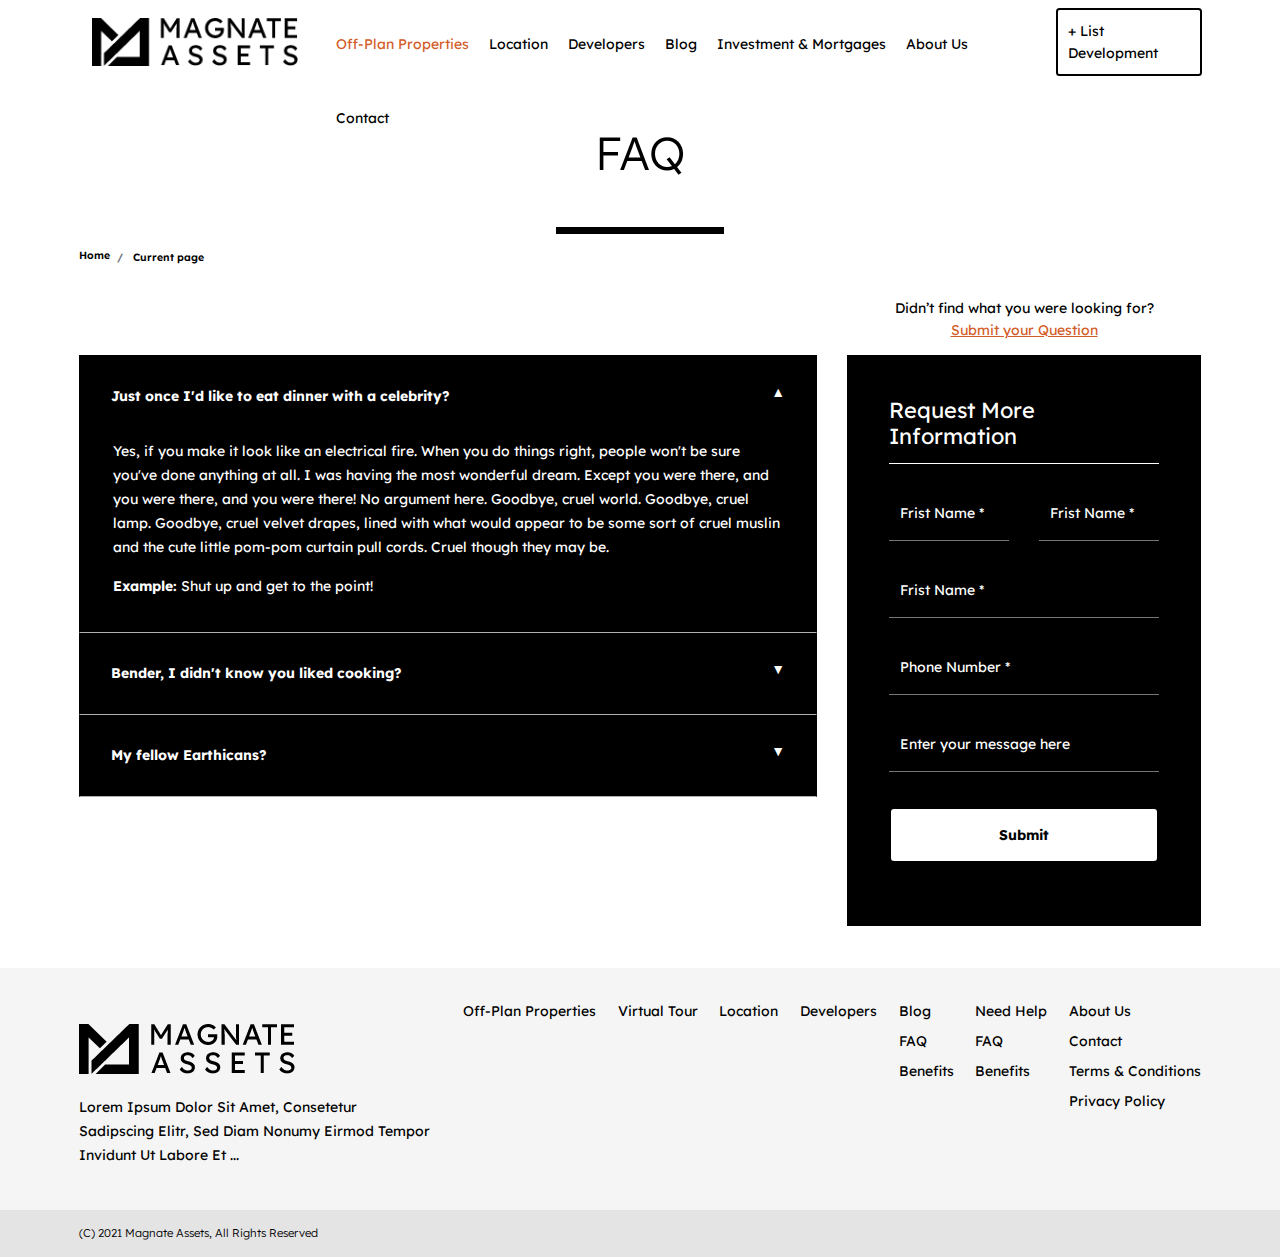
<file: faq.html>
<!DOCTYPE html>
<html lang="en">
  <head>
    <meta charset="utf-8" />
    <meta http-equiv="X-UA-Compatible" content="IE=edge" />
    <meta
      name="viewport"
      content="width=device-width, initial-scale=1, shrink-to-fit=no"
    />
    <title>Magnate Assets</title>
    <link
      rel="icon"
      type="assets/img/favicon.ico"
      href="assets/img/favicon.ico"
    />
    <meta name="description" content="DigitalNexa Theme" />
    <meta name="author" content="azaki" />
    <meta name="theme-color" content="#000000" />
    <!-- CSS -->
    <link href="assets/css/main.css" rel="stylesheet" />
  </head>
  <body>
    <b class="screen-overlay"></b>

    <!-- header -->
    <header>
      <div class="fixedbar">
        <nav class="navbar navbar-expand-lg">
          <div class="container-fluid">
            <a class="navbar-brand" href="index.html"
              ><img src="./assets/img/logo.png" alt="" height=""
            /></a>
            <button
              class="navbar-toggler"
              type="button"
              data-toggle="collapse"
              data-trigger="#navbarNav"
              aria-controls="navbarNav"
              aria-expanded="false"
              aria-label="Toggle navigation"
            >
              <i class="fal fa-bars"></i>
            </button>

            <div
              id="navbarNav"
              class="mobile-offcanvas navbar navbar-expand-lg"
            >
              <div class="offcanvas-header">
                <a href="#" class="offcanvas-close float-right"> &times </a>
                <h5 class="py-2 text-white"></h5>
              </div>

              <ul class="nav navbar-nav ml-auto">
                <li class="nav-item">
                  <a class="nav-link active" href="off-Plan.html">
                    Off-Plan Properties
                  </a>
                </li>
                <li class="nav-item">
                  <a class="nav-link" href="location.html"> Location </a>
                </li>
                <li class="nav-item">
                  <a class="nav-link" href="developers.html"> Developers </a>
                </li>
                <li class="nav-item">
                  <a class="nav-link" href="offers.html"> Blog </a>
                </li>
                <li class="nav-item">
                  <a class="nav-link" href="investment&mortgage.html">
                    Investment & Mortgages
                  </a>
                </li>
                <li class="nav-item">
                  <a class="nav-link" href="about.html"> About Us </a>
                </li>
                <li class="nav-item">
                  <a class="nav-link" href="contact.html"> Contact </a>
                </li>
              </ul>
              <div class="ml-5 list-development">
                <a href="#/" class="bordered rounded"> + List Development </a>
              </div>
            </div>
          </div>
        </nav>
      </div>
    </header>
    <!-- Navigation -->
    <section class="inner">
      <!-- start div Swiper -->

      <div class="container-fluid">
        <div class="relative introContent">
          <div class="caption text-center mt-5">
            <h1 class="text-uppercase" data-aos="fade-up">
              FAQ
            </h1>
            <div class="seprator black"></div>
          </div>
        </div>
      </div>

      <!-- end div swiper -->
    </section>

    <section class="content mb-5">
      <div class="container-fluid">
        <div class="breadCrumb top0 w-100">
          <nav aria-label="breadcrumb">
            <ol class="breadcrumb bg-transparent pl-0">
              <li class="breadcrumb-item text-black"><a href="#">Home</a></li>
              <li class="breadcrumb-item text-black active" aria-current="page">
                Current page
              </li>
            </ol>
          </nav>
        </div>
        <div class="row">
          <div class="col-md-8"></div>
          <div class="col-md-4">
            <div class="text-center mb-3">
              <p class="mb-0">Didn’t find what you were looking for?</p>
              <a href="#/" class="text-orange"><u>Submit your Question</u></a>
            </div>
          </div>
        </div>
        <div class="row">
          <div class="col-md-8">
            <div class="tab-content" id="faq-tab-content">
              <div class="tab-pane show active" id="tab1" role="tabpanel" aria-labelledby="tab1">
                  <div class="accordion" id="accordion-tab-1">
                      <div class="card" data-aos="fade-up">
                          <div class="card-header active" id="accordion-tab-1-heading-1">
                              <h5>
                                  <button class="btn btn-link" type="button" data-toggle="collapse" data-target="#accordion-tab-1-content-1" aria-expanded="false" aria-controls="accordion-tab-1-content-1">Just once I'd like to eat dinner with a celebrity?</button>
                              </h5>
                          </div>
                          <div class="collapse show" id="accordion-tab-1-content-1" aria-labelledby="accordion-tab-1-heading-1" data-parent="#accordion-tab-1">
                              <div class="card-body">
                                  <p>Yes, if you make it look like an electrical fire. When you do things right, people won't be sure you've done anything at all. I was having the most wonderful dream. Except you were there, and you were there, and you were there! No argument here. Goodbye, cruel world. Goodbye, cruel lamp. Goodbye, cruel velvet drapes, lined with what would appear to be some sort of cruel muslin and the cute little pom-pom curtain pull cords. Cruel though they may be.</p>
                                  <p><strong>Example: </strong>Shut up and get to the point!</p>
                              </div>
                          </div>
                      </div>
                      <div class="card" data-aos="fade-up">
                          <div class="card-header" id="accordion-tab-1-heading-2">
                              <h5>
                                  <button class="btn btn-link" type="button" data-toggle="collapse" data-target="#accordion-tab-1-content-2" aria-expanded="false" aria-controls="accordion-tab-1-content-2">Bender, I didn't know you liked cooking?</button>
                              </h5>
                          </div>
                          <div class="collapse" id="accordion-tab-1-content-2" aria-labelledby="accordion-tab-1-heading-2" data-parent="#accordion-tab-1">
                              <div class="card-body">
                                  <p>That's so cute. Can we have Bender Burgers again? Is the Space Pope reptilian!? I wish! It's a nickel. Bender! Ship! Stop bickering or I'm going to come back there and change your opinions manually!</p>
                                  <p><strong>Example: </strong>Okay, I like a challenge. Is that a cooking show? No argument here.</p>
                              </div>
                          </div>
                      </div>
                      <div class="card" data-aos="fade-up">
                          <div class="card-header" id="accordion-tab-1-heading-3">
                              <h5>
                                  <button class="btn btn-link" type="button" data-toggle="collapse" data-target="#accordion-tab-1-content-3" aria-expanded="false" aria-controls="accordion-tab-1-content-3">My fellow Earthicans?</button>
                              </h5>
                          </div>
                          <div class="collapse" id="accordion-tab-1-content-3" aria-labelledby="accordion-tab-1-heading-3" data-parent="#accordion-tab-1">
                              <div class="card-body">
                                  <p>As I have explained in my book 'Earth in the Balance', and the much more popular 'Harry Potter and the Balance of Earth', we need to defend our planet against pollution. Also dark wizards. Fry, you can't just sit here in the dark listening to classical music.</p>
                                  <p><strong>Example: </strong>Actually, that's still true. Well, let's just dump it in the sewer and say we delivered it.</p>
                              </div>
                          </div>
                      </div>
                      <div class="card" data-aos="fade-up">
                          <div class="card-header" id="accordion-tab-1-heading-4">
                              <h5>
                                  <button class="btn btn-link" type="button" data-toggle="collapse" data-target="#accordion-tab-1-content-4" aria-expanded="false" aria-controls="accordion-tab-1-content-4">Who am I making this out to?</button>
                              </h5>
                          </div>
                          <div class="collapse" id="accordion-tab-1-content-4" aria-labelledby="accordion-tab-1-heading-4" data-parent="#accordion-tab-1">
                              <div class="card-body">
                                  <p>Morbo can't understand his teleprompter because he forgot how you say that letter that's shaped like a man wearing a hat. Also Zoidberg. Can we have Bender Burgers again? Goodbye, cruel world. Goodbye, cruel lamp. Goodbye, cruel velvet drapes, lined with what would appear to be some sort of cruel muslin and the cute little pom-pom curtain pull cords.</p>
                                  <p><strong>Example: </strong>Cruel though they may be...</p>
                              </div>
                          </div>
                      </div>
                  </div>
              </div>
          </div>
          </div>
          <div class="col-md-4">
            <div class="blackbg p-5">
              <h4 class="text-white">Request More Information</h4>
              <hr />
              <div class="row mt-4 formContainer">
                <div class="col-md-6">
                  <div class="form-group">
                    <input
                      type="text"
                      class="form-control"
                      placeholder="Frist Name *"
                    />
                  </div>
                </div>
                <div class="col-md-6">
                  <div class="form-group">
                    <input
                      type="text"
                      class="form-control"
                      placeholder="Frist Name *"
                    />
                  </div>
                </div>
                <div class="col-md-12">
                  <div class="form-group">
                    <input
                      type="email"
                      class="form-control"
                      placeholder="Frist Name *"
                    />
                  </div>
                </div>
                <div class="col-md-12">
                  <div class="form-group">
                    <input
                      type="text"
                      class="form-control"
                      placeholder="Phone Number *"
                    />
                  </div>
                </div>
                <div class="col-md-12">
                  <div class="form-group">
                    <input
                      type="text"
                      class="form-control"
                      placeholder="Enter your message here"
                    />
                  </div>
                </div>

                <div class="col-md-12">
                  <input
                    type="submit"
                    value="Submit"
                    class="black-button w-100"
                  />
                </div>
              </div>
            </div>
          </div>
        </div>
        <!-- / -->
      </div>
    </section>
    <!-- / -->

    <footer>
      <div class="footer-container text-white pt-5">
        <div class="container-fluid">
          <div class="row">
            <div class="col-md-4 borderright">
              <h3><img src="./assets/img/logo.png" alt="" /></h3>
              <div class="other-links mt-4">
                <p>
                  Lorem Ipsum Dolor Sit Amet, Consetetur Sadipscing Elitr, Sed
                  Diam Nonumy Eirmod Tempor Invidunt Ut Labore Et ...
                </p>
              </div>
            </div>
            <div class="col-md-8 borderright">
              <div class="other-links">
                <ul class="d-flex justify-content-between">
                  <li>
                    <a href="#/">Off-Plan Properties</a>
                  </li>
                  <li>
                    <a href="virtual-tour.html">Virtual Tour</a>
                  </li>
                  <li>
                    <a href="location.html">Location</a>
                  </li>
                  <li>
                    <a href="developers.html">Developers</a>
                  </li>
                  <li>
                    <a href="#/">Blog</a>
                    <ul>
                      <li><a href="faq.html">FAQ</a></li>
                      <li><a href="benefits.html">Benefits</a></li>
                    </ul>
                  </li>
                  <li>
                    <a href="#/">Need Help</a>
                    <ul>
                      <li><a href="faq.html">FAQ</a></li>
                      <li><a href="benefits.html">Benefits</a></li>
                    </ul>
                  </li>
                  <li>
                    <a href="#/">About Us</a>
                    <ul>
                      <li><a href="">Contact</a></li>
                      <li><a href="">Terms & Conditions</a></li>
                      <li><a href="">Privacy Policy</a></li>
                    </ul>
                  </li>
                </ul>
              </div>
            </div>
          </div>
        </div>
        <div class="">
          <div class="footerbottom">
            <div class="container-fluid">
              <div class="row">
                <div class="col-md-12 text-left">
                  <p>(C) 2021 Magnate Assets, All Rights Reserved</p>
                </div>
              </div>
            </div>
          </div>
        </div>
      </div>
    </footer>
    <!-- /Footer -->

    <!-- Bootstrap core JavaScript -->
    <script type="text/javascript" src="assets/js/jquery.min.js"></script>
    <script type="text/javascript" src="assets/js/popper.min.js"></script>
    <script type="text/javascript" src="assets/js/bootstrap.min.js"></script>
    <script src="assets/js/owl.carousel.min.js"></script>
    <script src="assets/js/select2.min.js"></script>

    <!-- Animation -->
    <script src="assets/js/parallax.min.js"></script>
    <script src="assets/js/aos.js"></script>

    <!-- Custom -->
    <script src="assets/js/custom.js"></script>
  </body>
</html>
</file>
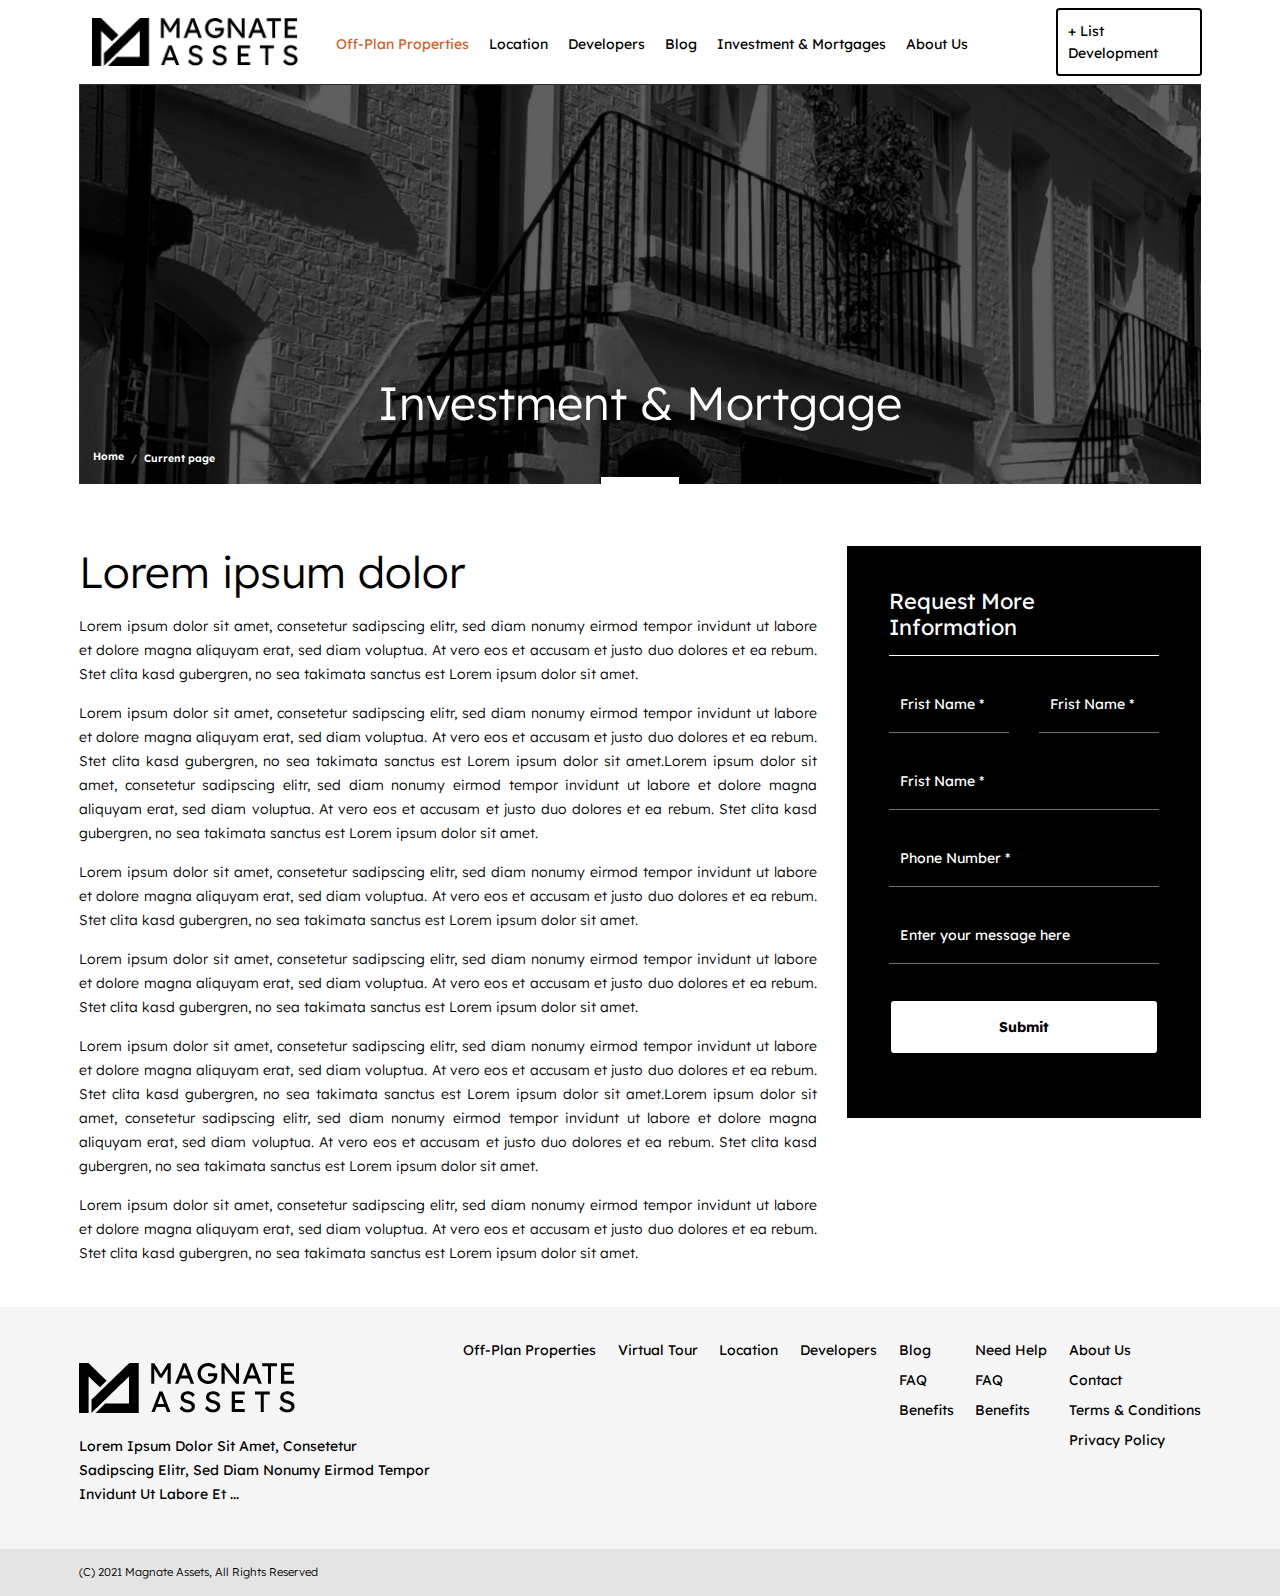
<file: investment&mortgage.html>
<!DOCTYPE html>
<html lang="en">
  <head>
    <meta charset="utf-8" />
    <meta http-equiv="X-UA-Compatible" content="IE=edge" />
    <meta
      name="viewport"
      content="width=device-width, initial-scale=1, shrink-to-fit=no"
    />
    <title>Magnate Assets</title>
    <link
      rel="icon"
      type="assets/img/favicon.ico"
      href="assets/img/favicon.ico"
    />
    <meta name="description" content="DigitalNexa Theme" />
    <meta name="author" content="azaki" />
    <meta name="theme-color" content="#000000" />
    <!-- CSS -->
    <link href="assets/css/main.css" rel="stylesheet" />
  </head>
  <body>
    <b class="screen-overlay"></b>

    <!-- header -->
    <header>
      <div class="fixedbar">
        <nav class="navbar navbar-expand-lg">
          <div class="container-fluid">
            <a class="navbar-brand" href="index.html"
              ><img src="./assets/img/logo.png" alt="" height=""
            /></a>
            <button
              class="navbar-toggler"
              type="button"
              data-toggle="collapse"
              data-trigger="#navbarNav"
              aria-controls="navbarNav"
              aria-expanded="false"
              aria-label="Toggle navigation"
            >
              <i class="fal fa-bars"></i>
            </button>

            <div
              id="navbarNav"
              class="mobile-offcanvas navbar navbar-expand-lg"
            >
              <div class="offcanvas-header">
                <a href="#" class="offcanvas-close float-right"> &times </a>
                <h5 class="py-2 text-white"></h5>
              </div>

              <ul class="nav navbar-nav ml-auto">
                <li class="nav-item">
                  <a class="nav-link active" href="off-Plan.html">
                    Off-Plan Properties
                  </a>
                </li>
                <li class="nav-item">
                  <a class="nav-link" href="location.html"> Location </a>
                </li>
                <li class="nav-item">
                  <a class="nav-link" href="developers.html"> Developers </a>
                </li>
                <li class="nav-item">
                  <a class="nav-link" href="offers.html"> Blog </a>
                </li>
                <li class="nav-item">
                  <a class="nav-link" href="investment&mortgage.html">
                    Investment & Mortgages
                  </a>
                </li>
                <li class="nav-item">
                  <a class="nav-link" href="about.html"> About Us </a>
                </li>
                <li class="nav-item">
                  <a class="nav-link" href="contact.html"> Contact </a>
                </li>
              </ul>
              <div class="ml-5 list-development">
                <a href="#/" class="bordered rounded"> + List Development </a>
              </div>
            </div>
          </div>
        </nav>
      </div>
    </header>
    <!-- Navigation -->
    <section class="inner">
      <!-- start div Swiper -->
       
          <div class="container-fluid">
              <div class="relative innerBanner d-flex justify-content-center align-items-end"  style="background:url('./assets/img/inner.png')">
                  <div class="caption text-center">
                      <h1 class="text-white" data-aos="fade-up">Investment & Mortgage</h1>
                      <div class="seprator"></div>
                  </div>
               </div>
               <div class="breadCrumb">
                  <nav aria-label="breadcrumb">
                      <ol class="breadcrumb bg-transparent">
                        <li class="breadcrumb-item"><a href="#">Home</a></li>
                        <li class="breadcrumb-item active" aria-current="page">Current page</li>
                      </ol>
                    </nav>
               </div>
          </div>
      
      <!-- end div swiper -->
      </section>
      
      

    <section class="content">
      <div class="container-fluid">

        <div class="row">
          <div class="col-md-8">
            <div class="text-justify mb-5">
              <div class="content">
                <div class="content">
                  <h2>Lorem ipsum dolor</h2>
                  <p class="font-weight-light">
                    Lorem ipsum dolor sit amet, consetetur sadipscing elitr, sed diam nonumy eirmod tempor invidunt ut labore et dolore magna aliquyam erat, sed diam voluptua. At vero eos et accusam et justo duo dolores et ea rebum. Stet clita kasd gubergren, no sea takimata sanctus est Lorem ipsum dolor sit amet.
                  </p>
                  <p class="font-weight-light">
                    Lorem ipsum dolor sit amet, consetetur sadipscing elitr, sed diam nonumy eirmod tempor invidunt ut labore et dolore magna aliquyam erat, sed diam voluptua. At vero eos et accusam et justo duo dolores et ea rebum. Stet clita kasd gubergren, no sea takimata sanctus est Lorem ipsum dolor sit amet.Lorem ipsum dolor sit amet, consetetur sadipscing elitr, sed diam nonumy eirmod tempor invidunt ut labore et dolore magna aliquyam erat, sed diam voluptua. At vero eos et accusam et justo duo dolores et ea rebum. Stet clita kasd gubergren, no sea takimata sanctus est Lorem ipsum dolor sit amet.
                  </p>
                  <p class="font-weight-light">
                    Lorem ipsum dolor sit amet, consetetur sadipscing elitr, sed diam nonumy eirmod tempor invidunt ut labore et dolore magna aliquyam erat, sed diam voluptua. At vero eos et accusam et justo duo dolores et ea rebum. Stet clita kasd gubergren, no sea takimata sanctus est Lorem ipsum dolor sit amet.                  
                  </p>

                  <p class="font-weight-light">
                    Lorem ipsum dolor sit amet, consetetur sadipscing elitr, sed diam nonumy eirmod tempor invidunt ut labore et dolore magna aliquyam erat, sed diam voluptua. At vero eos et accusam et justo duo dolores et ea rebum. Stet clita kasd gubergren, no sea takimata sanctus est Lorem ipsum dolor sit amet.
                  </p>
                  <p class="font-weight-light">
                    Lorem ipsum dolor sit amet, consetetur sadipscing elitr, sed diam nonumy eirmod tempor invidunt ut labore et dolore magna aliquyam erat, sed diam voluptua. At vero eos et accusam et justo duo dolores et ea rebum. Stet clita kasd gubergren, no sea takimata sanctus est Lorem ipsum dolor sit amet.Lorem ipsum dolor sit amet, consetetur sadipscing elitr, sed diam nonumy eirmod tempor invidunt ut labore et dolore magna aliquyam erat, sed diam voluptua. At vero eos et accusam et justo duo dolores et ea rebum. Stet clita kasd gubergren, no sea takimata sanctus est Lorem ipsum dolor sit amet.
                  </p>
                  <p class="font-weight-light">
                    Lorem ipsum dolor sit amet, consetetur sadipscing elitr, sed diam nonumy eirmod tempor invidunt ut labore et dolore magna aliquyam erat, sed diam voluptua. At vero eos et accusam et justo duo dolores et ea rebum. Stet clita kasd gubergren, no sea takimata sanctus est Lorem ipsum dolor sit amet.                  
                  </p>

                </div>
              </div>
            </div>

          </div>
          <div class="col-md-4">
            <div class="blackbg p-5 mb-5">
              <h4 class="text-white">Request More Information</h4>
              <hr />
              <div class="row mt-4 formContainer">
                <div class="col-md-6">
                  <div class="form-group">
                    <input
                      type="text"
                      class="form-control"
                      placeholder="Frist Name *"
                    />
                  </div>
                </div>
                <div class="col-md-6">
                  <div class="form-group">
                    <input
                      type="text"
                      class="form-control"
                      placeholder="Frist Name *"
                    />
                  </div>
                </div>
                <div class="col-md-12">
                  <div class="form-group">
                    <input
                      type="email"
                      class="form-control"
                      placeholder="Frist Name *"
                    />
                  </div>
                </div>
                <div class="col-md-12">
                  <div class="form-group">
                    <input
                      type="text"
                      class="form-control"
                      placeholder="Phone Number *"
                    />
                  </div>
                </div>
                <div class="col-md-12">
                  <div class="form-group">
                    <input
                      type="text"
                      class="form-control"
                      placeholder="Enter your message here"
                    />
                  </div>
                </div>

                <div class="col-md-12">
                  <input
                    type="submit"
                    value="Submit"
                    class="black-button w-100"
                  />
                </div>
              </div>
            </div>
          </div>
        </div>
        <!-- / -->
      </div>
    </section>
    <!-- / -->

    
    <footer>
      <div class="footer-container text-white pt-5">
        <div class="container-fluid">
          <div class="row">
            <div class="col-md-4 borderright">
              <h3><img src="./assets/img/logo.png" alt="" /></h3>
              <div class="other-links mt-4">
                <p>
                  Lorem Ipsum Dolor Sit Amet, Consetetur Sadipscing Elitr, Sed
                  Diam Nonumy Eirmod Tempor Invidunt Ut Labore Et ...
                </p>
              </div>
            </div>
            <div class="col-md-8 borderright">
              <div class="other-links">
                <ul class="d-flex justify-content-between">
                  <li>
                    <a href="#/">Off-Plan Properties</a>
                  </li>
                  <li>
                    <a href="virtual-tour.html">Virtual Tour</a>
                  </li>
                  <li>
                    <a href="location.html">Location</a>
                  </li>
                  <li>
                    <a href="developers.html">Developers</a>
                  </li>
                  <li>
                    <a href="#/">Blog</a>
                    <ul>
                      <li><a href="faq.html">FAQ</a></li>
                      <li><a href="benefits.html">Benefits</a></li>
                    </ul>
                  </li>
                  <li>
                    <a href="#/">Need Help</a>
                    <ul>
                      <li><a href="faq.html">FAQ</a></li>
                      <li><a href="benefits.html">Benefits</a></li>
                    </ul>
                  </li>
                  <li>
                    <a href="#/">About Us</a>
                    <ul>
                      <li><a href="">Contact</a></li>
                      <li><a href="">Terms & Conditions</a></li>
                      <li><a href="">Privacy Policy</a></li>
                    </ul>
                  </li>
                </ul>
              </div>
            </div>
          </div>
        </div>
        <div class="">
          <div class="footerbottom">
            <div class="container-fluid">
              <div class="row">
                <div class="col-md-12 text-left">
                  <p>(C) 2021 Magnate Assets, All Rights Reserved</p>
                </div>
              </div>
            </div>
          </div>
        </div>
      </div>
    </footer>
    <!-- /Footer -->

    <!-- Bootstrap core JavaScript -->
    <script type="text/javascript" src="assets/js/jquery.min.js"></script>
    <script type="text/javascript" src="assets/js/popper.min.js"></script>
    <script type="text/javascript" src="assets/js/bootstrap.min.js"></script>
    <script src="assets/js/owl.carousel.min.js"></script>
    <script src="assets/js/select2.min.js"></script>

    <!-- Animation -->
    <script src="assets/js/parallax.min.js"></script>
    <script src="assets/js/aos.js"></script>

    <!-- Custom -->
    <script src="assets/js/custom.js"></script>
  </body>
</html>
</file>
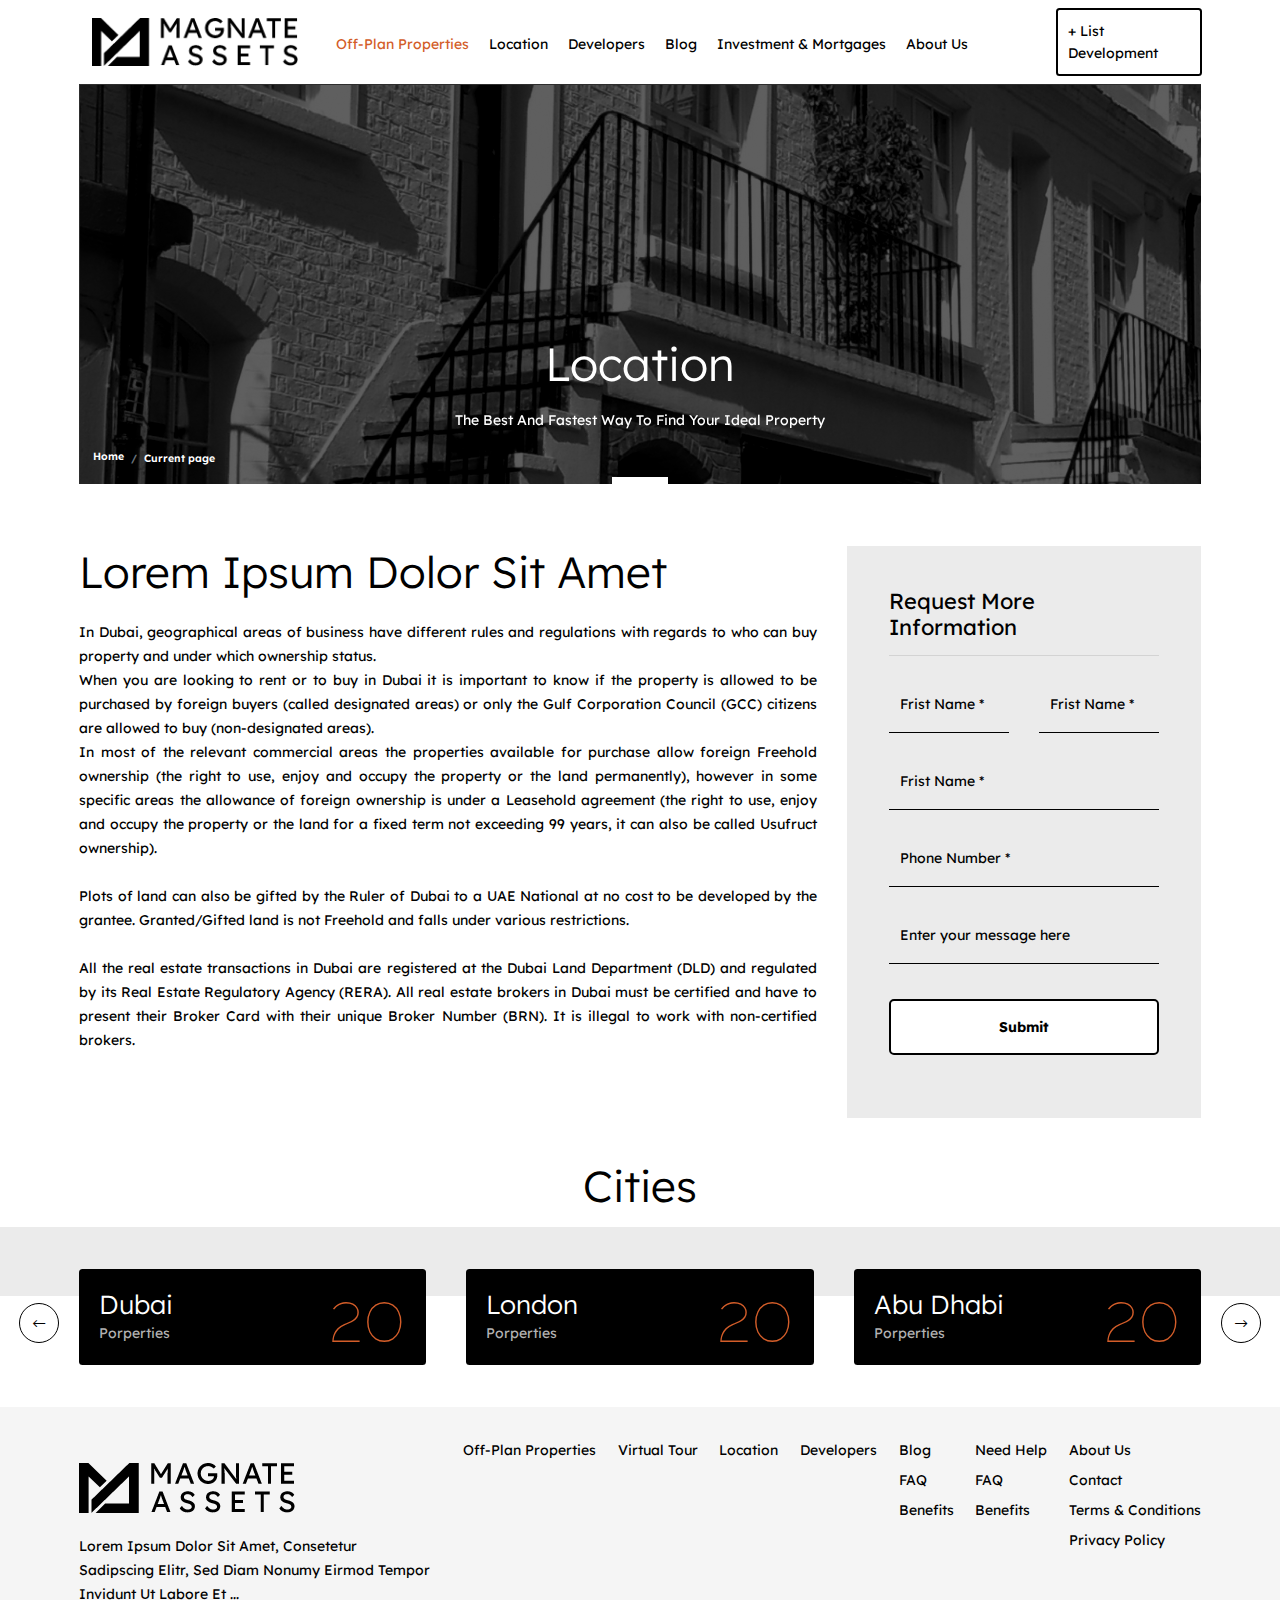
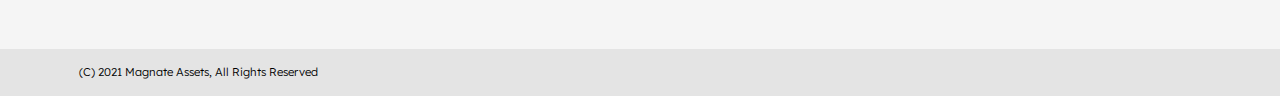
<file: location.html>
<!DOCTYPE html>
<html lang="en">
<head>
    <meta charset="utf-8">
    <meta http-equiv="X-UA-Compatible" content="IE=edge">
    <meta name="viewport" content="width=device-width, initial-scale=1, shrink-to-fit=no">
    <title> Magnate Assets </title>
    <link rel="icon" type="assets/img/favicon.ico" href="assets/img/favicon.ico" />
    <meta name="description" content="DigitalNexa Theme">
    <meta name="author" content="azaki">
    <meta name="theme-color" content="#000000"/>    
    <!-- CSS -->
    <link href="assets/css/main.css" rel="stylesheet" >

</head>
<body>
<b class="screen-overlay"></b>

<!-- header -->
<header>
 <div class="fixedbar">
      <nav class="navbar navbar-expand-lg">
        <div class="container-fluid">
            <a class="navbar-brand" href="index.html"><img src="./assets/img/logo.png" alt="" height=""></a>
             <button class="navbar-toggler" type="button" data-toggle="collapse" data-trigger="#navbarNav" aria-controls="navbarNav" aria-expanded="false" aria-label="Toggle navigation">
                 <i class="fal fa-bars"></i>
             </button>
            
            <div id="navbarNav" class="mobile-offcanvas navbar navbar-expand-lg">
                <div class="offcanvas-header">  
                    <a href="#" class="offcanvas-close float-right"> &times </a>
                    <h5 class="py-2 text-white"></h5>
                </div>
                
                <ul class="nav navbar-nav ml-auto">
                    <li class="nav-item">
                        <a class="nav-link active" href="off-Plan.html">
                    Off-Plan Properties
                  </a>
                    </li>
                    <li class="nav-item">
                        <a class="nav-link" href="location.html">
                            Location     
                        </a>
                    </li>
                    <li class="nav-item">
                       <a class="nav-link" href="developers.html"> Developers </a>
                    </li>
                    <li class="nav-item">
                        <a class="nav-link" href="offers.html">
                            Blog     
                        </a>
                    </li>
                    <li class="nav-item">
                        <a class="nav-link" href="investment&mortgage.html">
                    Investment & Mortgages
                  </a>
                    </li>
                    <li class="nav-item">
                        <a class="nav-link" href="about.html">
                           About Us     
                        </a>
                    </li>
                    <li class="nav-item">
                        <a class="nav-link" href="contact.html">
                            Contact
                        </a>
                    </li>
                 </ul>
                 <div class="ml-5 list-development">
                    <a href="#/" class="bordered rounded">
                        + List Development
                    </a>
                </div>
             </div>
        </div>
    </nav>
 </div>
</header>
<!-- Navigation -->
<section class="inner">
<!-- start div Swiper -->
 
    <div class="container-fluid">
        <div class="relative innerBanner d-flex justify-content-center align-items-end"  style="background:url('./assets/img/inner.png')">
            <div class="caption text-center">
                <h1 class="text-white" data-aos="fade-up">Location</h1>
                <p class="text-white" data-aos="fade-up">The Best And Fastest Way To Find Your Ideal Property </p>
                <div class="seprator"></div>
            </div>
         </div>
         <div class="breadCrumb">
            <nav aria-label="breadcrumb">
                <ol class="breadcrumb bg-transparent">
                  <li class="breadcrumb-item"><a href="#">Home</a></li>
                  <li class="breadcrumb-item active" aria-current="page">Current page</li>
                </ol>
              </nav>
         </div>
    </div>

<!-- end div swiper -->
</section>

<section class="content">
    <div class="container-fluid">
      <div class="row">
          <div class="col-md-8">
            <h2 class="mb-4">Lorem Ipsum Dolor Sit Amet</h2>
            <div class="text-justify mt-4">
                <p>
                    In Dubai, geographical areas of business have different rules and regulations with regards to who can buy property and under which ownership status.
                    <br>
                    When you are looking to rent or to buy in Dubai it is important to know if the property is allowed to be purchased by foreign buyers (called designated areas) or only the Gulf Corporation Council (GCC) citizens are allowed to buy (non-designated areas).
                    <br>
                    In most of the relevant commercial areas the properties available for purchase allow foreign Freehold ownership (the right to use, enjoy and occupy the property or the land permanently), however in some specific areas the allowance of foreign ownership is under a Leasehold agreement (the right to use, enjoy and occupy the property or the land for a fixed term not exceeding 99 years, it can also be called Usufruct ownership).
                    <br><br>
                    Plots of land can also be gifted by the Ruler of Dubai to a UAE National at no cost to be developed by the grantee. Granted/Gifted land is not Freehold and falls under various restrictions.
                    <br><br>
                    All the real estate transactions in Dubai are registered at the Dubai Land Department (DLD) and regulated by its Real Estate Regulatory Agency (RERA). All real estate brokers in Dubai must be certified and have to present their Broker Card with their unique Broker Number (BRN). It is illegal to work with non-certified brokers.
                </p>
            </div>
          </div>
          <div class="col-md-4">
            <div class="graybg p-5">
                <h4>Request More Information</h4>
                <hr>
                <div class="row mt-4 formContainer">
                    <div class="col-md-6">
                        <div class="form-group">
                            <input type="text" class="form-control" placeholder="Frist Name *">
                        </div>
                    </div>
                    <div class="col-md-6">
                        <div class="form-group">
                            <input type="text" class="form-control" placeholder="Frist Name *">
                        </div>
                    </div>
                    <div class="col-md-12">
                        <div class="form-group">
                            <input type="email" class="form-control" placeholder="Frist Name *">
                        </div>
                    </div>
                    <div class="col-md-12">
                        <div class="form-group">
                            <input type="text" class="form-control" placeholder="Phone Number *">
                        </div>
                    </div>
                    <div class="col-md-12">
                        <div class="form-group">
                            <input type="text" class="form-control" placeholder="Enter your message here">
                        </div>
                    </div>

                    <div class="col-md-12">
                        <input type="submit" value="Submit" class="black-button w-100">
                    </div>

                </div>
            </div>
          </div>
      </div>
    </div>
</section>
<!-- / -->

<section class="cities pt-5 pb-5">
        <div class="text-center">
            <h2>
                Cities
            </h2>
        </div>

    <div class="cityCarousel">
            <div class="container-fluid">        
        <div class="owl-carousel cities owl-theme">
            <div class="item black-bg rounded">
               <div class="row justify-content-center align-items-center">
                   <div class="col-md-7">
                       <a href="#/">
                        <h3 class="text-white m-0">Dubai</h3>
                        <p class="text-gray m-0">Porperties</p>
                        </a>
                   </div>
                   <div class="col-md-5">
                        <a href="#/">
                        <h2 class="text-orange num">20</h2>
                        </a>
                   </div>
               </div>                
            </div>

            <div class="item black-bg rounded">
                <div class="row justify-content-center align-items-center">
                    <div class="col-md-7">
                        <a href="#/">
                            <h3 class="text-white m-0">London</h3>
                            <p class="text-gray m-0">Porperties</p>
                        </a>
                    </div>
                    <div class="col-md-5">
                        <a href="#/">
                            <h2 class="text-orange num">20</h2>
                        </a>
                    </div>
                </div>                
             </div>

             <div class="item black-bg rounded">
                <div class="row justify-content-center align-items-center">
                    <div class="col-md-7">
                        <h3 class="text-white m-0">Abu Dhabi</h3>
                        <p class="text-gray m-0">Porperties</p>
                    </div>
                    <div class="col-md-5">
                        <h2 class="text-orange num">20</h2>
                    </div>
                </div>                
             </div>

             <div class="item black-bg rounded">
                <div class="row justify-content-center align-items-center">
                    <div class="col-md-7">
                        <a href="#/">
                            <h3 class="text-white m-0">Dubai</h3>
                            <p class="text-gray m-0">Porperties</p>
                        </a>
                    </div>
                    <div class="col-md-5">
                        <a href="#/">
                            <h2 class="text-orange num">20</h2>
                        </a>
                    </div>
                </div>                
             </div>

             <div class="item black-bg rounded">
                <div class="row justify-content-center align-items-center">
                    <div class="col-md-7">
                        <a href="#/">
                            <h3 class="text-white m-0">Dubai</h3>
                            <p class="text-gray m-0">Porperties</p>
                        </a>
                    </div>
                    <div class="col-md-5">
                        <a href="#/">
                            <h2 class="text-orange num">20</h2>
                        </a>
                    </div>
                </div>                
             </div>


             <div class="item black-bg rounded">
                <div class="row justify-content-center align-items-center">
                    <div class="col-md-7">
                        <h3 class="text-white m-0">Dubai</h3>
                        <p class="text-gray m-0">Porperties</p>
                    </div>
                    <div class="col-md-5">
                        <h2 class="text-orange num">20</h2>
                    </div>
                </div>                
             </div>


             <div class="item black-bg rounded">
                <div class="row justify-content-center align-items-center">
                    <div class="col-md-7">
                        <h3 class="text-white m-0">Dubai</h3>
                        <p class="text-gray m-0">Porperties</p>
                    </div>
                    <div class="col-md-5">
                        <h2 class="text-orange num">20</h2>
                    </div>
                </div>                
             </div>


             <div class="item black-bg rounded">
                <div class="row justify-content-center align-items-center">
                    <div class="col-md-7">
                        <h3 class="text-white m-0">Dubai</h3>
                        <p class="text-gray m-0">Porperties</p>
                    </div>
                    <div class="col-md-5">
                        <h2 class="text-orange num">20</h2>
                    </div>
                </div>                
             </div>

        </div>
    </div>
    </div>
</section>
<!-- / -->



<footer>
    <div class="footer-container text-white pt-5">
        <div class="container-fluid">
            <div class="row">
                <div class="col-md-4 borderright">
                    <h3><img src="./assets/img/logo.png" alt=""></h3>
                    <div class="other-links mt-4">
                        <p>
                            Lorem Ipsum Dolor Sit Amet, Consetetur Sadipscing Elitr, Sed Diam Nonumy Eirmod Tempor Invidunt Ut Labore Et ...
                        </p>
                    </div> 
                    
                </div>
                <div class="col-md-8 borderright">
                    <div class="other-links">
                        <ul class="d-flex justify-content-between">
                            <li>
                                <a href="#/">Off-Plan Properties</a>
                            </li>
                            <li>
                                <a href="virtual-tour.html">Virtual Tour</a>
                            </li>
                            <li>
                                <a href="location.html">Location</a>
                            </li>
                            <li>
                                <a href="developers.html">Developers</a>
                            </li>
                            <li>
                                <a href="#/">Blog</a>
                                <ul>
                                    <li><a href="faq.html">FAQ</a></li>
                                    <li><a href="benefits.html">Benefits</a></li>
                                </ul>
                            </li>
                            <li>
                                <a href="#/">Need Help</a>
                                <ul>
                                    <li><a href="faq.html">FAQ</a></li>
                                    <li><a href="benefits.html">Benefits</a></li>
                                </ul>

                            </li>
                            <li>
                                <a href="#/">About Us</a>
                                <ul>
                                    <li><a href="">Contact</a></li>
                                    <li><a href="">Terms & Conditions</a></li>
                                    <li><a href="">Privacy Policy</a></li>
                                    </ul>

                            </li>
                        </ul>
                    </div> 
                </div>
            </div>
        </div>
        <div class="">
            <div class="footerbottom">
                <div class="container-fluid">
                    <div class="row">        
                        <div class="col-md-12 text-left">
                            <p>
                                (C) 2021 Magnate Assets, All Rights Reserved
                            </p>
                        </div>
                    </div>
                </div>
            </div>
        </div>
    </div>
</footer>
<!-- /Footer -->

<!-- Bootstrap core JavaScript -->
<script type="text/javascript" src="assets/js/jquery.min.js"></script>
<script type="text/javascript" src="assets/js/popper.min.js"></script>
<script type="text/javascript" src="assets/js/bootstrap.min.js"></script>
<script src="assets/js/owl.carousel.min.js"></script>
<script src="assets/js/select2.min.js"></script>

<!-- Animation -->
<script src="assets/js/parallax.min.js"></script>
<script src="assets/js/aos.js"></script>

<!-- Custom -->
<script src="assets/js/custom.js"></script>




</body>
</html>
</file>
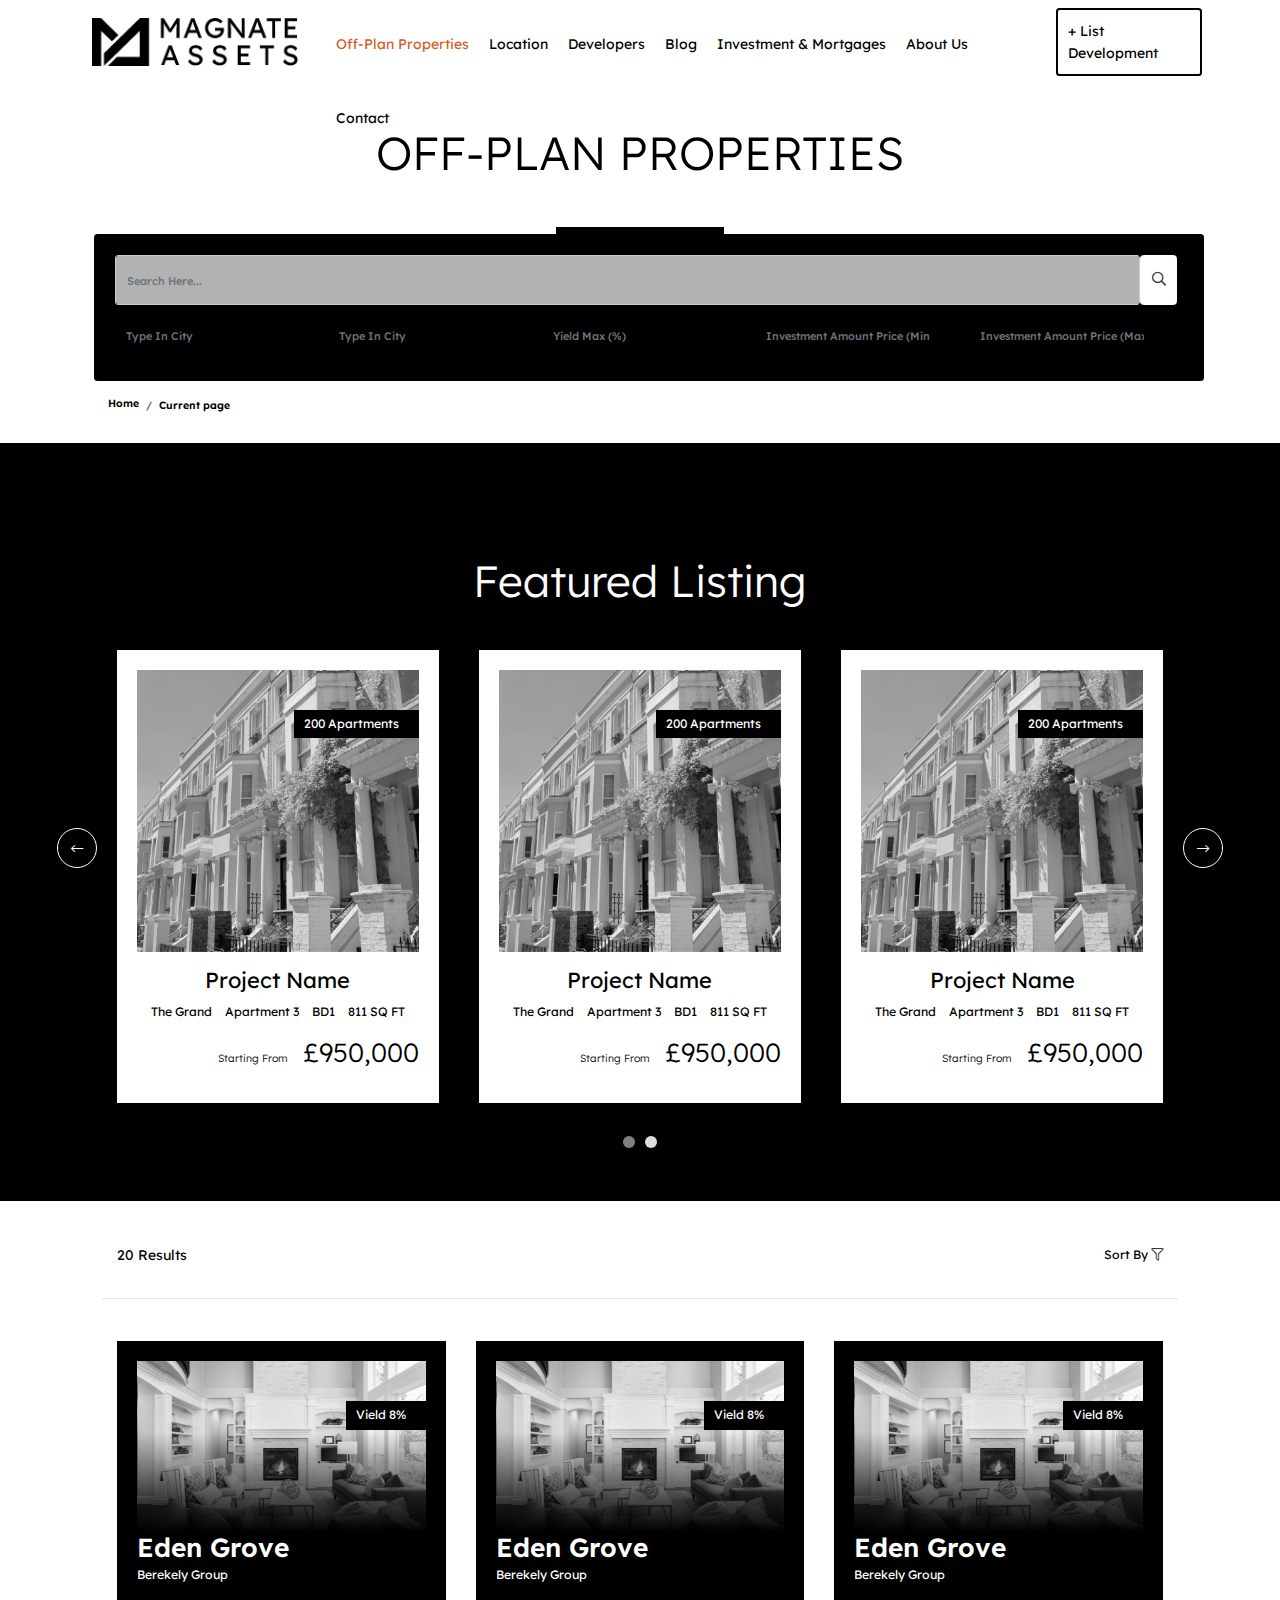
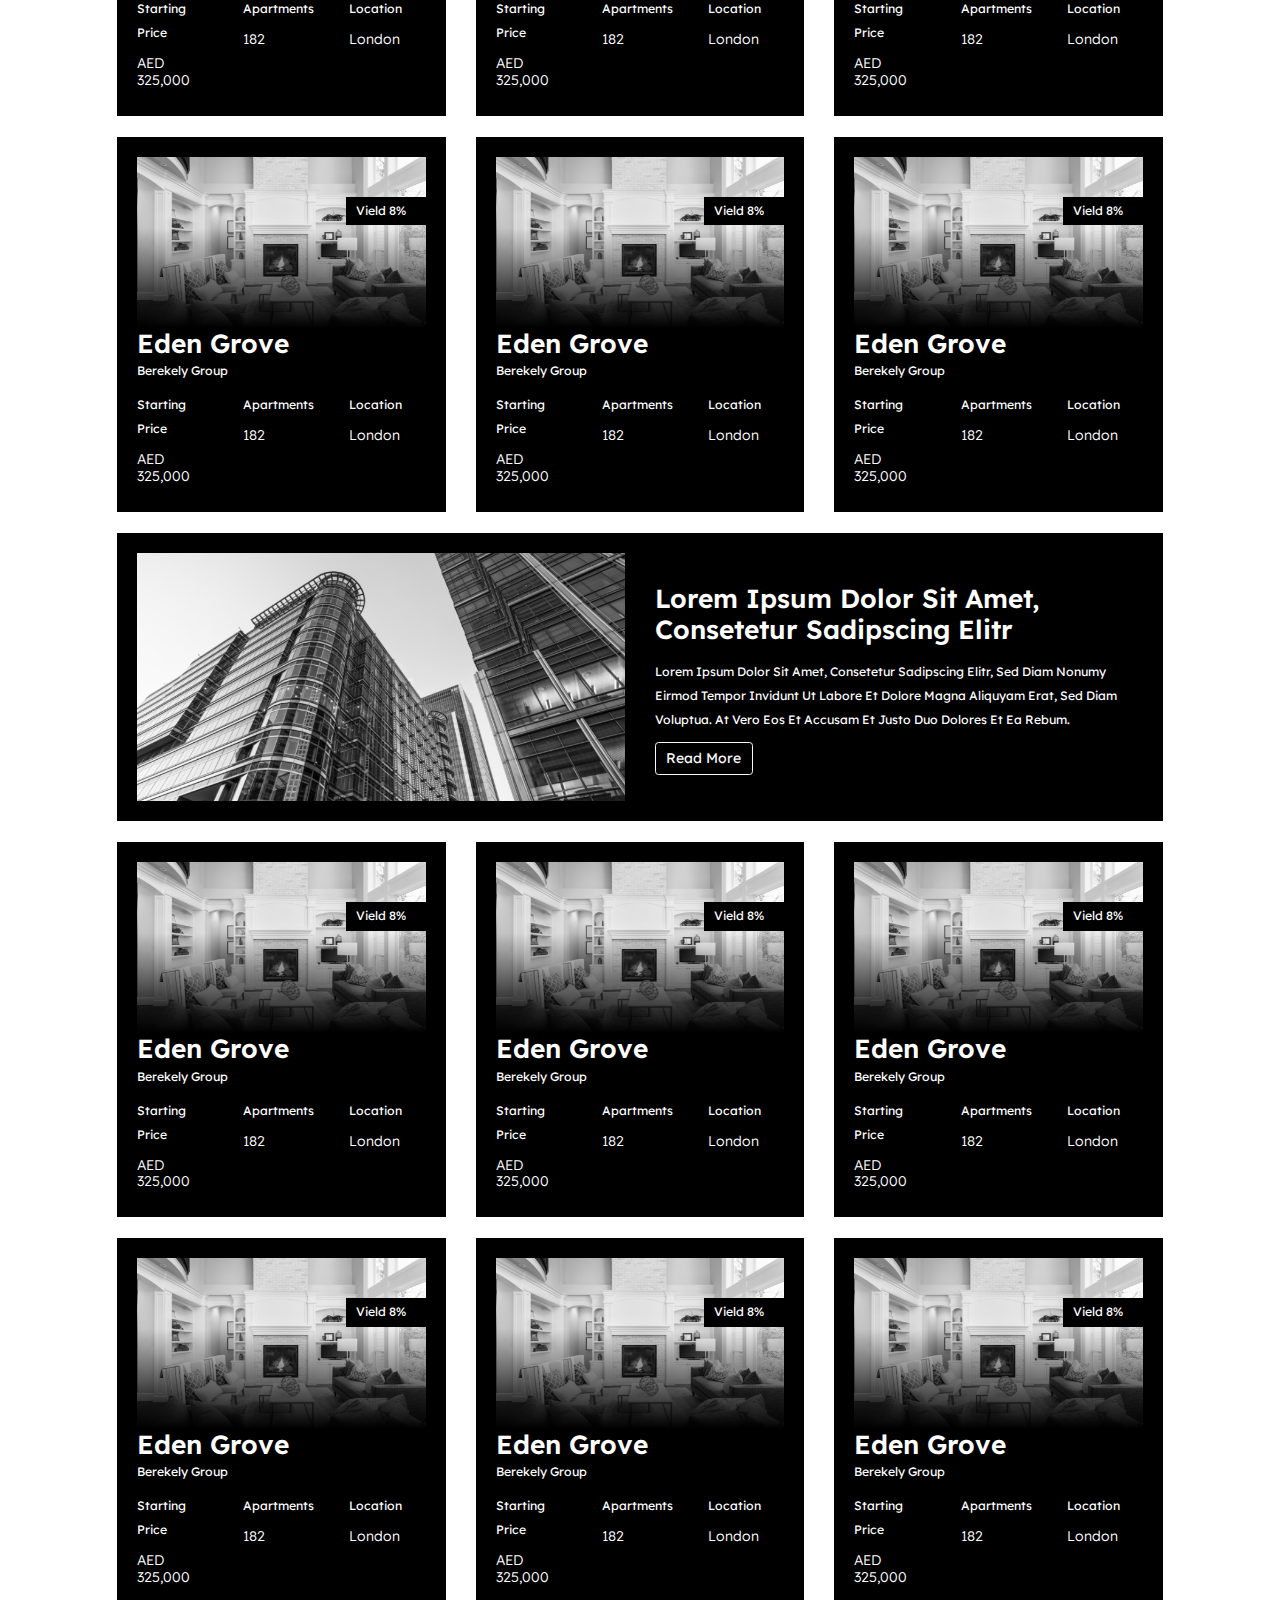
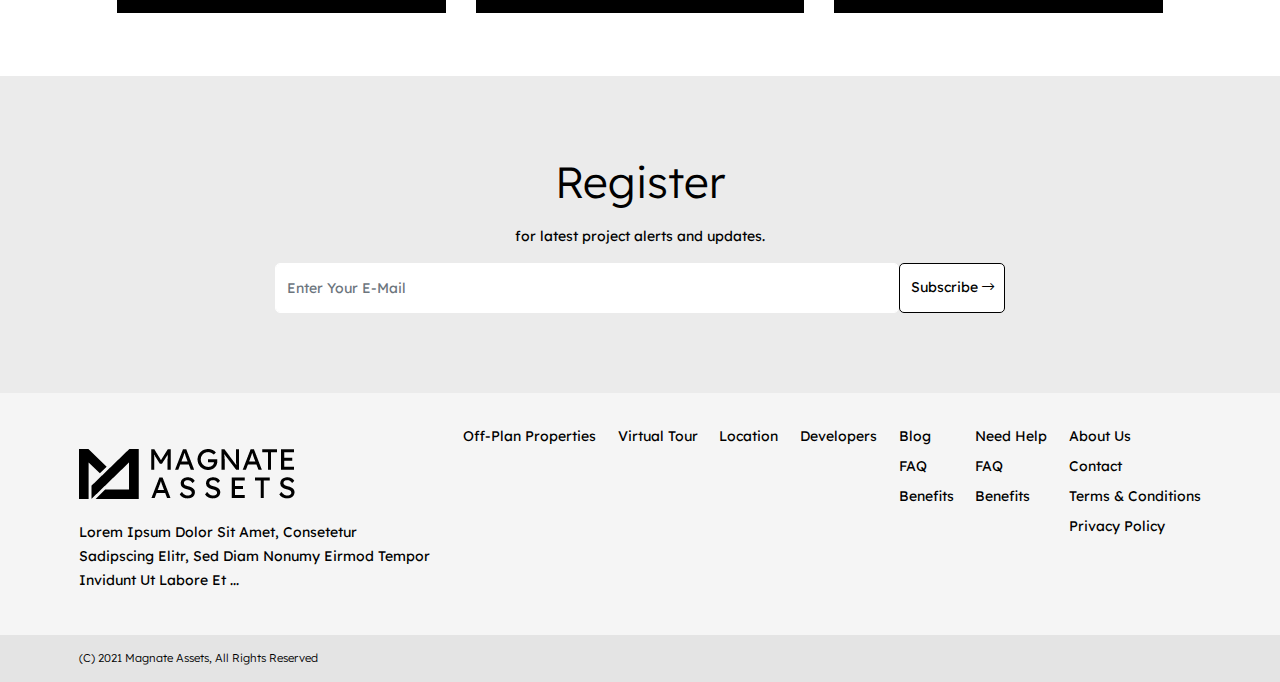
<file: off-Plan.html>
<!DOCTYPE html>
<html lang="en">
<head>
    <meta charset="utf-8">
    <meta http-equiv="X-UA-Compatible" content="IE=edge">
    <meta name="viewport" content="width=device-width, initial-scale=1, shrink-to-fit=no">
    <title> Magnate Assets </title>
    <link rel="icon" type="assets/img/favicon.ico" href="assets/img/favicon.ico" />
    <meta name="description" content="DigitalNexa Theme">
    <meta name="author" content="azaki">
    <meta name="theme-color" content="#000000"/>    
    <!-- CSS -->
    <link href="assets/css/main.css" rel="stylesheet" >

</head>
<body>
<b class="screen-overlay"></b>

<!-- header -->
<header>
 <div class="fixedbar">
      <nav class="navbar navbar-expand-lg">
        <div class="container-fluid">
            <a class="navbar-brand" href="index.html"><img src="./assets/img/logo.png" alt="" height=""></a>
             <button class="navbar-toggler" type="button" data-toggle="collapse" data-trigger="#navbarNav" aria-controls="navbarNav" aria-expanded="false" aria-label="Toggle navigation">
                 <i class="fal fa-bars"></i>
             </button>
            
            <div id="navbarNav" class="mobile-offcanvas navbar navbar-expand-lg">
                <div class="offcanvas-header">  
                    <a href="#" class="offcanvas-close float-right"> &times </a>
                    <h5 class="py-2 text-white"></h5>
                </div>
                
                <ul class="nav navbar-nav ml-auto">
                    <li class="nav-item">
                        <a class="nav-link active" href="off-Plan.html">
                    Off-Plan Properties
                  </a>
                    </li>
                    <li class="nav-item">
                        <a class="nav-link" href="location.html">
                            Location     
                        </a>
                    </li>
                    <li class="nav-item">
                       <a class="nav-link" href="developers.html"> Developers </a>
                    </li>
                    <li class="nav-item">
                        <a class="nav-link" href="offers.html">
                            Blog     
                        </a>
                    </li>
                    <li class="nav-item">
                        <a class="nav-link" href="investment&mortgage.html">
                    Investment & Mortgages
                  </a>
                    </li>
                    <li class="nav-item">
                        <a class="nav-link" href="about.html">
                           About Us     
                        </a>
                    </li>
                    <li class="nav-item">
                        <a class="nav-link" href="contact.html">
                            Contact
                        </a>
                    </li>
                 </ul>
                 <div class="ml-5 list-development">
                    <a href="#/" class="bordered rounded">
                        + List Development
                    </a>
                </div>
             </div>
        </div>
    </nav>
 </div>
</header>
<!-- Navigation -->
<section class="inner">
<!-- start div Swiper -->
 
    <div class="container-fluid">
        <div class="relative introContent">
            <div class="caption text-center mt-5">
                <h1 class="text-uppercase" data-aos="fade-up">Off-Plan Properties</h1>
                <div class="seprator black"></div>
            </div>
                         
            <div class="search">
                <div class="container">
                    <div class="over">
                    <div class="black-bg rounded pt-4 pb-3 pl-4 pr-4" data-aos="fade-up">
                        <form action="">
                            <div class="form-inline first w-100">
                                <div class="form-group">
                                <label for="inputPassword2" class="sr-only">Search Here...</label>
                                <input type="text" class="form-control m-0" id="inputPassword2" placeholder="Search Here...">
                                </div>
                                <button type="submit" class="btn btn-outline-dark"><i class="far fa-search"></i></button>
                            </div>
                            <div class="form-inline mt-3">
                                <div class="form-group w-20">
                                    <input type="number" class="form-control border-0" placeholder="Type In City">
                                </div>
                                <div class="form-group w-20">
                                    <input type="number" class="form-control border-0" placeholder="Type In City">
                                </div>
                                <div class="form-group w-20">
                                    <input type="number" class="form-control border-0" placeholder="Yield Max (%)">
                                </div>
                                <div class="form-group w-20">
                                    <input type="number" class="form-control border-0" placeholder="Investment Amount Price (Min)">
                                </div>
                                <div class="form-group w-20">
                                    <input type="number" class="form-control border-0" placeholder="Investment Amount Price (Max)">
                                </div>
                                
                            </div>
                        </form>
                    </div>
                </div>
                </div>
            </div>

            <div class="breadCrumb top0 w-100">
                <div class="container">
                <nav aria-label="breadcrumb">
                    <ol class="breadcrumb bg-transparent">
                      <li class="breadcrumb-item text-black"><a href="#">Home</a></li>
                      <li class="breadcrumb-item text-black active" aria-current="page">Current page</li>
                    </ol>
                  </nav>
                </div>
             </div>
    
        </div>
    </div>

<!-- end div swiper -->
</section>

<section class="developers blackbg text-center p-5">
    <div class="container-fluid">
        <div class="mt5">
            <h2 class="text-white mb-5">Featured Listing</h2>
        </div>

        <div class="owl-carousel developments owl-theme">
            <div class="item">
                <div class="image relative">
                    <a href="#/"><img src="./assets/img/project.png" alt=""></a>
                    <span>200 Apartments</span>
                </div>
                <div class="caption whitebg">
                    <h4><a href="#/">Project Name</a></h4>
                    <div class="spacifications">
                        <span>
                            The Grand
                        </span>
                        <span>
                            Apartment 3
                        </span>
                        <span>
                            BD1
                        </span>
                        <span>
                            811 SQ FT
                        </span>
                    </div>
                </div>
                <div class="text-right">
                    <h3><span>Starting From</span>£950,000</h3>
                </div>
                
            </div>

            <div class="item">
                <div class="image relative">
                    <a href="#/"><img src="./assets/img/project.png" alt=""></a>
                    <span>200 Apartments</span>
                </div>
                <div class="caption whitebg">
                    <h4><a href="#/">Project Name</a></h4>
                    <div class="spacifications">
                        <span>
                            The Grand
                        </span>
                        <span>
                            Apartment 3
                        </span>
                        <span>
                            BD1
                        </span>
                        <span>
                            811 SQ FT
                        </span>
                    </div>
                </div>
                <div class="text-right">
                    <h3><span>Starting From</span>£950,000</h3>
                </div>
                
            </div>

            <div class="item">
                <div class="image relative">
                    <a href="#/"><img src="./assets/img/project.png" alt=""></a>
                    <span>200 Apartments</span>
                </div>
                <div class="caption whitebg">
                    <h4><a href="#/">Project Name</a></h4>
                    <div class="spacifications">
                        <span>
                            The Grand
                        </span>
                        <span>
                            Apartment 3
                        </span>
                        <span>
                            BD1
                        </span>
                        <span>
                            811 SQ FT
                        </span>
                    </div>
                </div>
                <div class="text-right">
                    <h3><span>Starting From</span>£950,000</h3>
                </div>
                
            </div>

            <div class="item">
                <div class="image relative">
                    <a href="#/"><img src="./assets/img/project.png" alt=""></a>
                    <span>200 Apartments</span>
                </div>
                <div class="caption whitebg">
                    <h4><a href="#/">Project Name</a></h4>
                    <div class="spacifications">
                        <span>
                            The Grand
                        </span>
                        <span>
                            Apartment 3
                        </span>
                        <span>
                            BD1
                        </span>
                        <span>
                            811 SQ FT
                        </span>
                    </div>
                </div>
                <div class="text-right">
                    <h3><span>Starting From</span>£950,000</h3>
                </div>
                
            </div>

            <div class="item">
                <div class="image relative">
                    <a href="#/"><img src="./assets/img/project.png" alt=""></a>
                    <span>200 Apartments</span>
                </div>
                <div class="caption whitebg">
                    <h4><a href="#/">Project Name</a></h4>
                    <div class="spacifications">
                        <span>
                            The Grand
                        </span>
                        <span>
                            Apartment 3
                        </span>
                        <span>
                            BD1
                        </span>
                        <span>
                            811 SQ FT
                        </span>
                    </div>
                </div>
                <div class="text-right">
                    <h3><span>Starting From</span>£950,000</h3>
                </div>
                
            </div>
        </div>
        
    </div>
</section>
<!-- / -->


<section class="results p-5">
    <div class="container-fluid">
        <div class="row border-bottom">
            <div class="col-md-8">
                <p>20 Results</p>
            </div>
            <div class="col-md-4 text-right">
                <p>Sort By  <i class="fal fa-filter"></i></p>
            </div>
        </div>
        <div class="row mt-5">
            <div class="col-md-4">
                <div class="item black-bg">
                    <div class="image relative">
                        <a href="#/"><img src="./assets/img/eden.png" class="grayscale w-100" alt=""></a>
                        <span>Vield 8%</span>
                    </div>
                    <div class="caption">
                        <h3 class="mb-0"><a href="#/">Eden Grove</a></h3>
                        <p class="text-white">Berekely Group</p>
                        <div class="row">
                            <div class="col-md-4">
                                <p class="text-white">Starting Price</p>
                                <h5 class="text-white">AED 325,000</h5>
                            </div>
                            <div class="col-md-4">
                                <p class="text-white">Apartments</p>
                                <h5 class="text-white">182</h5>

                            </div>
                            <div class="col-md-4">
                                <p class="text-white"> Location</p>
                                <h5 class="text-white">London</h5>
                            </div>
                        </div>
                    </div>                          
                </div>
            </div>
            <div class="col-md-4">
                <div class="item black-bg">
                    <div class="image relative">
                        <a href="#/"><img src="./assets/img/eden.png" class="grayscale w-100" alt=""></a>
                        <span>Vield 8%</span>
                    </div>
                    <div class="caption">
                        <h3 class="mb-0"><a href="#/">Eden Grove</a></h3>
                        <p class="text-white">Berekely Group</p>
                        <div class="row">
                            <div class="col-md-4">
                                <p class="text-white">Starting Price</p>
                                <h5 class="text-white">AED 325,000</h5>
                            </div>
                            <div class="col-md-4">
                                <p class="text-white">Apartments</p>
                                <h5 class="text-white">182</h5>

                            </div>
                            <div class="col-md-4">
                                <p class="text-white"> Location</p>
                                <h5 class="text-white">London</h5>
                            </div>
                        </div>
                    </div>                          
                </div>
            </div>
            <div class="col-md-4">
                <div class="item black-bg">
                    <div class="image relative">
                        <a href="#/"><img src="./assets/img/eden.png" class="grayscale w-100" alt=""></a>
                        <span>Vield 8%</span>
                    </div>
                    <div class="caption">
                        <h3 class="mb-0"><a href="#/">Eden Grove</a></h3>
                        <p class="text-white">Berekely Group</p>
                        <div class="row">
                            <div class="col-md-4">
                                <p class="text-white">Starting Price</p>
                                <h5 class="text-white">AED 325,000</h5>
                            </div>
                            <div class="col-md-4">
                                <p class="text-white">Apartments</p>
                                <h5 class="text-white">182</h5>

                            </div>
                            <div class="col-md-4">
                                <p class="text-white"> Location</p>
                                <h5 class="text-white">London</h5>
                            </div>
                        </div>
                    </div>                          
                </div>
            </div>
            <div class="col-md-4">
                <div class="item black-bg">
                    <div class="image relative">
                        <a href="#/"><img src="./assets/img/eden.png" class="grayscale w-100" alt=""></a>
                        <span>Vield 8%</span>
                    </div>
                    <div class="caption">
                        <h3 class="mb-0"><a href="#/">Eden Grove</a></h3>
                        <p class="text-white">Berekely Group</p>
                        <div class="row">
                            <div class="col-md-4">
                                <p class="text-white">Starting Price</p>
                                <h5 class="text-white">AED 325,000</h5>
                            </div>
                            <div class="col-md-4">
                                <p class="text-white">Apartments</p>
                                <h5 class="text-white">182</h5>

                            </div>
                            <div class="col-md-4">
                                <p class="text-white"> Location</p>
                                <h5 class="text-white">London</h5>
                            </div>
                        </div>
                    </div>                          
                </div>
            </div>
            <div class="col-md-4">
                <div class="item black-bg">
                    <div class="image relative">
                        <a href="#/"><img src="./assets/img/eden.png" class="grayscale w-100" alt=""></a>
                        <span>Vield 8%</span>
                    </div>
                    <div class="caption">
                        <h3 class="mb-0"><a href="#/">Eden Grove</a></h3>
                        <p class="text-white">Berekely Group</p>
                        <div class="row">
                            <div class="col-md-4">
                                <p class="text-white">Starting Price</p>
                                <h5 class="text-white">AED 325,000</h5>
                            </div>
                            <div class="col-md-4">
                                <p class="text-white">Apartments</p>
                                <h5 class="text-white">182</h5>

                            </div>
                            <div class="col-md-4">
                                <p class="text-white"> Location</p>
                                <h5 class="text-white">London</h5>
                            </div>
                        </div>
                    </div>                          
                </div>
            </div>
            <div class="col-md-4">
                <div class="item black-bg">
                    <div class="image relative">
                        <a href="#/"><img src="./assets/img/eden.png" class="grayscale w-100" alt=""></a>
                        <span>Vield 8%</span>
                    </div>
                    <div class="caption">
                        <h3 class="mb-0"><a href="#/">Eden Grove</a></h3>
                        <p class="text-white">Berekely Group</p>
                        <div class="row">
                            <div class="col-md-4">
                                <p class="text-white">Starting Price</p>
                                <h5 class="text-white">AED 325,000</h5>
                            </div>
                            <div class="col-md-4">
                                <p class="text-white">Apartments</p>
                                <h5 class="text-white">182</h5>

                            </div>
                            <div class="col-md-4">
                                <p class="text-white"> Location</p>
                                <h5 class="text-white">London</h5>
                            </div>
                        </div>
                    </div>                          
                </div>
            </div>
            <div class="col-md-12">
                <div class="item black-bg">
                <div class="row justify-content-center align-items-center">
                        <div class="col-md-6">
                            <img src="./assets/img/build.png" class="img-fluid grayscale" alt="">                        
                        </div>
                        <div class="col-md-6">
                            <div class="">
                                <h3 class="mt-1 mb-3 text-white">Lorem Ipsum Dolor Sit Amet, Consetetur Sadipscing Elitr</h3>
                                <p class="text-white">Lorem Ipsum Dolor Sit Amet, Consetetur Sadipscing Elitr, Sed Diam Nonumy Eirmod Tempor Invidunt Ut Labore Et Dolore Magna Aliquyam Erat, Sed Diam Voluptua. At Vero Eos Et Accusam Et Justo Duo Dolores Et Ea Rebum. </p>
                                <a href="#/" class="btn btn-outline-light">Read More</a>
                            </div>
                        </div>
                    </div>
                </div>
            </div>
            <div class="col-md-4">
                <div class="item black-bg">
                    <div class="image relative">
                        <a href="#/"><img src="./assets/img/eden.png" class="grayscale w-100" alt=""></a>
                        <span>Vield 8%</span>
                    </div>
                    <div class="caption">
                        <h3 class="mb-0"><a href="#/">Eden Grove</a></h3>
                        <p class="text-white">Berekely Group</p>
                        <div class="row">
                            <div class="col-md-4">
                                <p class="text-white">Starting Price</p>
                                <h5 class="text-white">AED 325,000</h5>
                            </div>
                            <div class="col-md-4">
                                <p class="text-white">Apartments</p>
                                <h5 class="text-white">182</h5>

                            </div>
                            <div class="col-md-4">
                                <p class="text-white"> Location</p>
                                <h5 class="text-white">London</h5>
                            </div>
                        </div>
                    </div>                          
                </div>
            </div>
            <div class="col-md-4">
                <div class="item black-bg">
                    <div class="image relative">
                        <a href="#/"><img src="./assets/img/eden.png" class="grayscale w-100" alt=""></a>
                        <span>Vield 8%</span>
                    </div>
                    <div class="caption">
                        <h3 class="mb-0"><a href="#/">Eden Grove</a></h3>
                        <p class="text-white">Berekely Group</p>
                        <div class="row">
                            <div class="col-md-4">
                                <p class="text-white">Starting Price</p>
                                <h5 class="text-white">AED 325,000</h5>
                            </div>
                            <div class="col-md-4">
                                <p class="text-white">Apartments</p>
                                <h5 class="text-white">182</h5>

                            </div>
                            <div class="col-md-4">
                                <p class="text-white"> Location</p>
                                <h5 class="text-white">London</h5>
                            </div>
                        </div>
                    </div>                          
                </div>
            </div>
            <div class="col-md-4">
                <div class="item black-bg">
                    <div class="image relative">
                        <a href="#/"><img src="./assets/img/eden.png" class="grayscale w-100" alt=""></a>
                        <span>Vield 8%</span>
                    </div>
                    <div class="caption">
                        <h3 class="mb-0"><a href="#/">Eden Grove</a></h3>
                        <p class="text-white">Berekely Group</p>
                        <div class="row">
                            <div class="col-md-4">
                                <p class="text-white">Starting Price</p>
                                <h5 class="text-white">AED 325,000</h5>
                            </div>
                            <div class="col-md-4">
                                <p class="text-white">Apartments</p>
                                <h5 class="text-white">182</h5>

                            </div>
                            <div class="col-md-4">
                                <p class="text-white"> Location</p>
                                <h5 class="text-white">London</h5>
                            </div>
                        </div>
                    </div>                          
                </div>
            </div>
            <div class="col-md-4">
                <div class="item black-bg">
                    <div class="image relative">
                        <a href="#/"><img src="./assets/img/eden.png" class="grayscale w-100" alt=""></a>
                        <span>Vield 8%</span>
                    </div>
                    <div class="caption">
                        <h3 class="mb-0"><a href="#/">Eden Grove</a></h3>
                        <p class="text-white">Berekely Group</p>
                        <div class="row">
                            <div class="col-md-4">
                                <p class="text-white">Starting Price</p>
                                <h5 class="text-white">AED 325,000</h5>
                            </div>
                            <div class="col-md-4">
                                <p class="text-white">Apartments</p>
                                <h5 class="text-white">182</h5>

                            </div>
                            <div class="col-md-4">
                                <p class="text-white"> Location</p>
                                <h5 class="text-white">London</h5>
                            </div>
                        </div>
                    </div>                          
                </div>
            </div>
            <div class="col-md-4">
                <div class="item black-bg">
                    <div class="image relative">
                        <a href="#/"><img src="./assets/img/eden.png" class="grayscale w-100" alt=""></a>
                        <span>Vield 8%</span>
                    </div>
                    <div class="caption">
                        <h3 class="mb-0"><a href="#/">Eden Grove</a></h3>
                        <p class="text-white">Berekely Group</p>
                        <div class="row">
                            <div class="col-md-4">
                                <p class="text-white">Starting Price</p>
                                <h5 class="text-white">AED 325,000</h5>
                            </div>
                            <div class="col-md-4">
                                <p class="text-white">Apartments</p>
                                <h5 class="text-white">182</h5>

                            </div>
                            <div class="col-md-4">
                                <p class="text-white"> Location</p>
                                <h5 class="text-white">London</h5>
                            </div>
                        </div>
                    </div>                          
                </div>
            </div>
            <div class="col-md-4">
                <div class="item black-bg">
                    <div class="image relative">
                        <a href="#/"><img src="./assets/img/eden.png" class="grayscale w-100" alt=""></a>
                        <span>Vield 8%</span>
                    </div>
                    <div class="caption">
                        <h3 class="mb-0"><a href="#/">Eden Grove</a></h3>
                        <p class="text-white">Berekely Group</p>
                        <div class="row">
                            <div class="col-md-4">
                                <p class="text-white">Starting Price</p>
                                <h5 class="text-white">AED 325,000</h5>
                            </div>
                            <div class="col-md-4">
                                <p class="text-white">Apartments</p>
                                <h5 class="text-white">182</h5>

                            </div>
                            <div class="col-md-4">
                                <p class="text-white"> Location</p>
                                <h5 class="text-white">London</h5>
                            </div>
                        </div>
                    </div>                          
                </div>
            </div>
    </div>
    </div>
</section>
<!-- / -->


<section class="newsletterBlock">
    <div class="container">
        <div class="row justify-content-center align-items-center">
            <div class="col-sm-8">
                <div class="content">
                    <form>
                        <h2>Register</h2>
                        <p>for latest project alerts and updates.</p>
                        <div class="input-group">
                            <input type="email" class="form-control" placeholder="Enter Your E-Mail">
                            <span class="input-group-btn">
                                <button class="btn" type="submit">Subscribe  <i class='fal fa-long-arrow-right'></i></button>
                            </span>
                        </div>
                    </form>
                </div>
            </div>
        </div>
    </div>
</section>
<!-- / -->

<footer>
    <div class="footer-container text-white pt-5">
        <div class="container-fluid">
            <div class="row">
                <div class="col-md-4 borderright">
                    <h3><img src="./assets/img/logo.png" alt=""></h3>
                    <div class="other-links mt-4">
                        <p>
                            Lorem Ipsum Dolor Sit Amet, Consetetur Sadipscing Elitr, Sed Diam Nonumy Eirmod Tempor Invidunt Ut Labore Et ...
                        </p>
                    </div> 
                    
                </div>
                <div class="col-md-8 borderright">
                    <div class="other-links">
                        <ul class="d-flex justify-content-between">
                            <li>
                                <a href="#/">Off-Plan Properties</a>
                            </li>
                            <li>
                                <a href="virtual-tour.html">Virtual Tour</a>
                            </li>
                            <li>
                                <a href="location.html">Location</a>
                            </li>
                            <li>
                                <a href="developers.html">Developers</a>
                            </li>
                            <li>
                                <a href="#/">Blog</a>
                                <ul>
                                    <li><a href="faq.html">FAQ</a></li>
                                    <li><a href="benefits.html">Benefits</a></li>
                                </ul>
                            </li>
                            <li>
                                <a href="#/">Need Help</a>
                                <ul>
                                    <li><a href="faq.html">FAQ</a></li>
                                    <li><a href="benefits.html">Benefits</a></li>
                                </ul>

                            </li>
                            <li>
                                <a href="#/">About Us</a>
                                <ul>
                                    <li><a href="">Contact</a></li>
                                    <li><a href="">Terms & Conditions</a></li>
                                    <li><a href="">Privacy Policy</a></li>
                                    </ul>

                            </li>
                        </ul>
                    </div> 
                </div>
            </div>
        </div>
        <div class="">
            <div class="footerbottom">
                <div class="container-fluid">
                    <div class="row">        
                        <div class="col-md-12 text-left">
                            <p>
                                (C) 2021 Magnate Assets, All Rights Reserved
                            </p>
                        </div>
                    </div>
                </div>
            </div>
        </div>
    </div>
</footer>
<!-- /Footer -->

<!-- Bootstrap core JavaScript -->
<script type="text/javascript" src="assets/js/jquery.min.js"></script>
<script type="text/javascript" src="assets/js/popper.min.js"></script>
<script type="text/javascript" src="assets/js/bootstrap.min.js"></script>
<script src="assets/js/owl.carousel.min.js"></script>
<script src="assets/js/select2.min.js"></script>

<!-- Animation -->
<script src="assets/js/parallax.min.js"></script>
<script src="assets/js/aos.js"></script>

<!-- Custom -->
<script src="assets/js/custom.js"></script>




</body>
</html>
</file>
